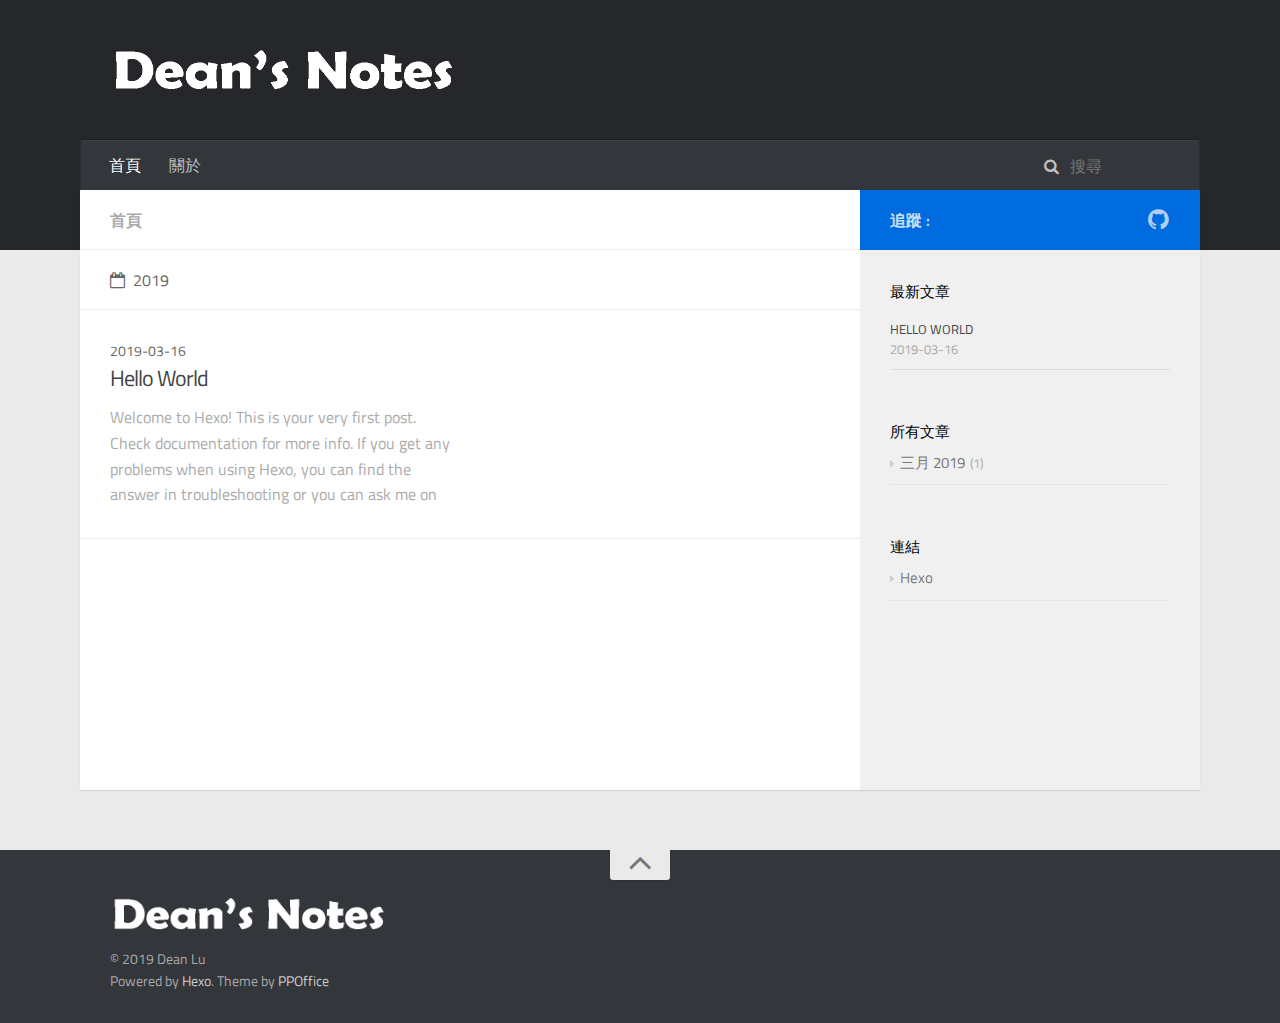
<file: index.html>
<!DOCTYPE html>
<html>
<head><meta name="generator" content="Hexo 3.8.0">
    <meta charset="utf-8">

    

    
    <title>阿榮的技術歷程</title>
    
    <meta name="viewport" content="width=device-width, initial-scale=1, maximum-scale=1">
    
    <meta name="description" content="Impossible is a word to be found only in the dictionary of fools. -- Napoleon">
<meta property="og:type" content="website">
<meta property="og:title" content="阿榮的技術歷程">
<meta property="og:url" content="http://yoursite.com/index.html">
<meta property="og:site_name" content="阿榮的技術歷程">
<meta property="og:description" content="Impossible is a word to be found only in the dictionary of fools. -- Napoleon">
<meta property="og:locale" content="zh-TW">
<meta name="twitter:card" content="summary">
<meta name="twitter:title" content="阿榮的技術歷程">
<meta name="twitter:description" content="Impossible is a word to be found only in the dictionary of fools. -- Napoleon">
    

    

    

    <link rel="stylesheet" href="/libs/font-awesome/css/font-awesome.min.css">
    <link rel="stylesheet" href="/libs/titillium-web/styles.css">
    <link rel="stylesheet" href="/libs/source-code-pro/styles.css">

    <link rel="stylesheet" href="/css/style.css">

    <script src="/libs/jquery/3.3.1/jquery.min.js"></script>
    
    
        <link rel="stylesheet" href="/libs/lightgallery/css/lightgallery.min.css">
    
    
        <link rel="stylesheet" href="/libs/justified-gallery/justifiedGallery.min.css">
    
    
        <script type="text/javascript">
(function(i,s,o,g,r,a,m) {i['GoogleAnalyticsObject']=r;i[r]=i[r]||function() {
(i[r].q=i[r].q||[]).push(arguments)},i[r].l=1*new Date();a=s.createElement(o),
m=s.getElementsByTagName(o)[0];a.async=1;a.src=g;m.parentNode.insertBefore(a,m)
})(window,document,'script','//www.google-analytics.com/analytics.js','ga');

ga('create', 'UA-135549023-1', 'auto');
ga('send', 'pageview');

</script>

    
    


</head>
</html>
<body>
    <div id="wrap">
        <header id="header">
    <div id="header-outer" class="outer">
        <div class="container">
            <div class="container-inner">
                <div id="header-title">
                    <h1 class="logo-wrap">
                        <a href="/" class="logo"></a>
                    </h1>
                    
                </div>
                <div id="header-inner" class="nav-container">
                    <a id="main-nav-toggle" class="nav-icon fa fa-bars"></a>
                    <div class="nav-container-inner">
                        <ul id="main-nav">
                            
                                <li class="main-nav-list-item">
                                    <a class="main-nav-list-link" href="/">首頁</a>
                                </li>
                            
                                        
                                    
                                <li class="main-nav-list-item">
                                    <a class="main-nav-list-link" href="/">關於</a>
                                </li>
                            
                        </ul>
                        <nav id="sub-nav">
                            <div id="search-form-wrap">

    <form class="search-form">
        <input type="text" class="ins-search-input search-form-input" placeholder="搜尋">
        <button type="submit" class="search-form-submit"></button>
    </form>
    <div class="ins-search">
    <div class="ins-search-mask"></div>
    <div class="ins-search-container">
        <div class="ins-input-wrapper">
            <input type="text" class="ins-search-input" placeholder="輸入關鍵字...">
            <span class="ins-close ins-selectable"><i class="fa fa-times-circle"></i></span>
        </div>
        <div class="ins-section-wrapper">
            <div class="ins-section-container"></div>
        </div>
    </div>
</div>
<script>
(function (window) {
    var INSIGHT_CONFIG = {
        TRANSLATION: {
            POSTS: '文章',
            PAGES: '頁面',
            CATEGORIES: '分類',
            TAGS: '標籤',
            UNTITLED: '(未命名)',
        },
        ROOT_URL: '/',
        CONTENT_URL: '/content.json',
    };
    window.INSIGHT_CONFIG = INSIGHT_CONFIG;
})(window);
</script>
<script src="/js/insight.js"></script>

</div>
                        </nav>
                    </div>
                </div>
            </div>
        </div>
    </div>
</header>
        <div class="container">
            <div class="main-body container-inner">
                <div class="main-body-inner">
                    <section id="main">
                        <div class="main-body-header">
    <h1 class="header">
    
    <em class="page-title-link" data-url="home">首頁</em>
    </h1>
</div>

                        <div class="main-body-content">
                            

    
    
        
        
        <section class="archives-wrap">
            <div class="archive-year-wrap">
                <a href="/archives/2019" class="archive-year"><i class="icon fa fa-calendar-o"></i>2019</a>
            </div>
            <div class="archives">
    
    
    
        <div class="article-row">
    
        <article class="article article-summary">
    <div class="article-summary-inner">
        
        <div class="article-meta">
            <div class="category">
            
            </div>
            <div class="date"><time datetime="2019-03-16T07:16:13.086Z" itemprop="datePublished">2019-03-16</time></div>
        </div>
        
    
        <h1 class="article-title" itemprop="name">
        <a href="/2019/03/16/hello-world/">Hello World</a>
        </h1>
    

        <p class="article-excerpt">
            Welcome to Hexo! This is your very first post. Check documentation for more info. If you get any problems when using Hexo, you can find the answer in troubleshooting or you can ask me on GitHub.
Quick
        </p>
    </div>
</article>
    
        </div>
    


    </div></section>



                        </div>
                    </section>
                    <aside id="sidebar">
    <a class="sidebar-toggle" title="Expand Sidebar"><i class="toggle icon"></i></a>
    <div class="sidebar-top">
        <p>追蹤 :</p>
        <ul class="social-links">
            
                
            
                
            
                
            
                
                <li>
                    <a class="social-tooltip" title="github" href="https://github.com/dean534" target="_blank" rel="noopener">
                        <i class="icon fa fa-github"></i>
                    </a>
                </li>
                
            
                
            
                
            
        </ul>
    </div>
    
    <div class="widgets-container">
        
            
                

            
                
    <div class="widget-wrap">
        <h3 class="widget-title">最新文章</h3>
        <div class="widget">
            <ul id="recent-post" class="no-thumbnail">
                
                    <li>
                        
                        <div class="item-inner">
                            <p class="item-category"></p>
                            <p class="item-title"><a href="/2019/03/16/hello-world/" class="title">Hello World</a></p>
                            <p class="item-date"><time datetime="2019-03-16T07:16:13.086Z" itemprop="datePublished">2019-03-16</time></p>
                        </div>
                    </li>
                
            </ul>
        </div>
    </div>

            
                

            
                
    <div class="widget-wrap widget-list">
        <h3 class="widget-title">所有文章</h3>
        <div class="widget">
            <ul class="archive-list"><li class="archive-list-item"><a class="archive-list-link" href="/archives/2019/03/">三月 2019</a><span class="archive-list-count">1</span></li></ul>
        </div>
    </div>


            
                

            
                

            
                
    <div class="widget-wrap widget-list">
        <h3 class="widget-title">連結</h3>
        <div class="widget">
            <ul>
                
                    <li>
                        <a href="http://hexo.io">Hexo</a>
                    </li>
                
            </ul>
        </div>
    </div>


            
        
    </div>
</aside>

                </div>
            </div>
        </div>
        <footer id="footer">
    <div class="container">
        <div class="container-inner">
            <a id="back-to-top" href="javascript:;"><i class="icon fa fa-angle-up"></i></a>
            <div class="credit">
                <h1 class="logo-wrap">
                    <a href="/" class="logo"></a>
                </h1>
                <p>&copy; 2019 Dean Lu</p>
                <p>Powered by <a href="//hexo.io/" target="_blank">Hexo</a>. Theme by <a href="//github.com/ppoffice" target="_blank">PPOffice</a></p>
            </div>
            <div class="footer-plugins">
              
    


            </div>
        </div>
    </div>
</footer>

        
    
    <script>
    var disqus_shortname = 'dean534';
    
    
    (function() {
    var dsq = document.createElement('script');
    dsq.type = 'text/javascript';
    dsq.async = true;
    dsq.src = '//' + disqus_shortname + '.disqus.com/count.js';
    (document.getElementsByTagName('head')[0] || document.getElementsByTagName('body')[0]).appendChild(dsq);
    })();
    </script>




    
        <script src="/libs/lightgallery/js/lightgallery.min.js"></script>
        <script src="/libs/lightgallery/js/lg-thumbnail.min.js"></script>
        <script src="/libs/lightgallery/js/lg-pager.min.js"></script>
        <script src="/libs/lightgallery/js/lg-autoplay.min.js"></script>
        <script src="/libs/lightgallery/js/lg-fullscreen.min.js"></script>
        <script src="/libs/lightgallery/js/lg-zoom.min.js"></script>
        <script src="/libs/lightgallery/js/lg-hash.min.js"></script>
        <script src="/libs/lightgallery/js/lg-share.min.js"></script>
        <script src="/libs/lightgallery/js/lg-video.min.js"></script>
    
    
        <script src="/libs/justified-gallery/jquery.justifiedGallery.min.js"></script>
    
    



<!-- Custom Scripts -->
<script src="/js/main.js"></script>

    </div>
</body>
</html>
</file>
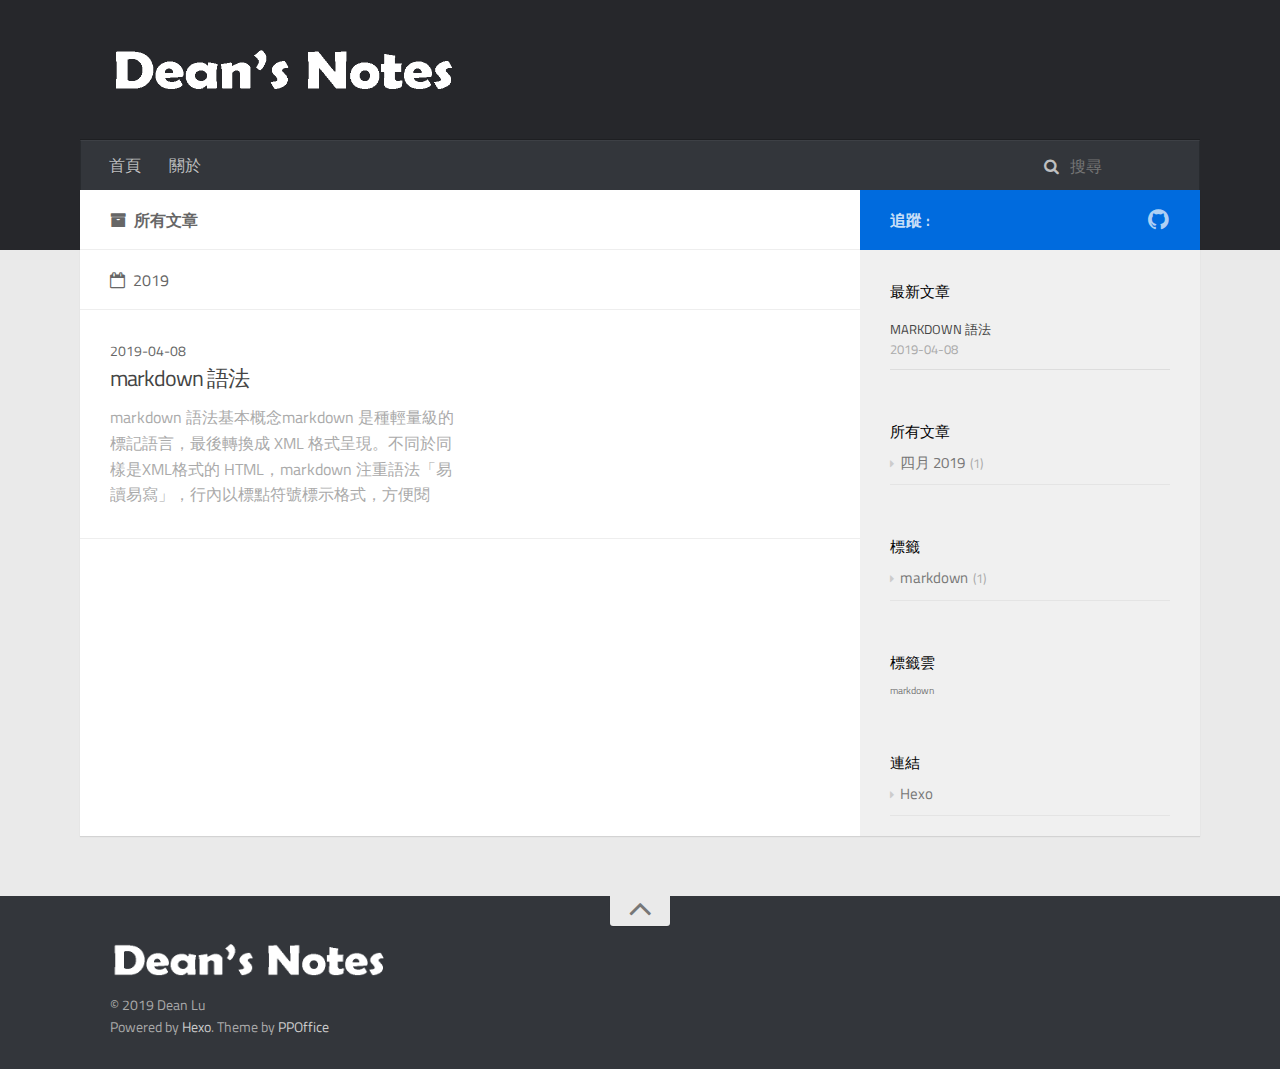
<file: archives/index.html>
<!DOCTYPE html>
<html>
<head><meta name="generator" content="Hexo 3.8.0">
    <meta charset="utf-8">

    

    
    <title>所有文章 | 阿榮的技術歷程</title>
    
    <meta name="viewport" content="width=device-width, initial-scale=1, maximum-scale=1">
    
    <meta name="description" content="Impossible is a word to be found only in the dictionary of fools. -- Napoleon">
<meta property="og:type" content="website">
<meta property="og:title" content="阿榮的技術歷程">
<meta property="og:url" content="http://yoursite.com/archives/index.html">
<meta property="og:site_name" content="阿榮的技術歷程">
<meta property="og:description" content="Impossible is a word to be found only in the dictionary of fools. -- Napoleon">
<meta property="og:locale" content="zh-TW">
<meta name="twitter:card" content="summary">
<meta name="twitter:title" content="阿榮的技術歷程">
<meta name="twitter:description" content="Impossible is a word to be found only in the dictionary of fools. -- Napoleon">
    

    

    

    <link rel="stylesheet" href="/libs/font-awesome/css/font-awesome.min.css">
    <link rel="stylesheet" href="/libs/titillium-web/styles.css">
    <link rel="stylesheet" href="/libs/source-code-pro/styles.css">

    <link rel="stylesheet" href="/css/style.css">

    <script src="/libs/jquery/3.3.1/jquery.min.js"></script>
    
    
        <link rel="stylesheet" href="/libs/lightgallery/css/lightgallery.min.css">
    
    
        <link rel="stylesheet" href="/libs/justified-gallery/justifiedGallery.min.css">
    
    
        <script type="text/javascript">
(function(i,s,o,g,r,a,m) {i['GoogleAnalyticsObject']=r;i[r]=i[r]||function() {
(i[r].q=i[r].q||[]).push(arguments)},i[r].l=1*new Date();a=s.createElement(o),
m=s.getElementsByTagName(o)[0];a.async=1;a.src=g;m.parentNode.insertBefore(a,m)
})(window,document,'script','//www.google-analytics.com/analytics.js','ga');

ga('create', 'UA-135549023-1', 'auto');
ga('send', 'pageview');

</script>

    
    


</head>
</html>
<body>
    <div id="wrap">
        <header id="header">
    <div id="header-outer" class="outer">
        <div class="container">
            <div class="container-inner">
                <div id="header-title">
                    <h1 class="logo-wrap">
                        <a href="/" class="logo"></a>
                    </h1>
                    
                </div>
                <div id="header-inner" class="nav-container">
                    <a id="main-nav-toggle" class="nav-icon fa fa-bars"></a>
                    <div class="nav-container-inner">
                        <ul id="main-nav">
                            
                                <li class="main-nav-list-item">
                                    <a class="main-nav-list-link" href="/">首頁</a>
                                </li>
                            
                                        
                                    
                                <li class="main-nav-list-item">
                                    <a class="main-nav-list-link" href="/">關於</a>
                                </li>
                            
                        </ul>
                        <nav id="sub-nav">
                            <div id="search-form-wrap">

    <form class="search-form">
        <input type="text" class="ins-search-input search-form-input" placeholder="搜尋">
        <button type="submit" class="search-form-submit"></button>
    </form>
    <div class="ins-search">
    <div class="ins-search-mask"></div>
    <div class="ins-search-container">
        <div class="ins-input-wrapper">
            <input type="text" class="ins-search-input" placeholder="輸入關鍵字...">
            <span class="ins-close ins-selectable"><i class="fa fa-times-circle"></i></span>
        </div>
        <div class="ins-section-wrapper">
            <div class="ins-section-container"></div>
        </div>
    </div>
</div>
<script>
(function (window) {
    var INSIGHT_CONFIG = {
        TRANSLATION: {
            POSTS: '文章',
            PAGES: '頁面',
            CATEGORIES: '分類',
            TAGS: '標籤',
            UNTITLED: '(未命名)',
        },
        ROOT_URL: '/',
        CONTENT_URL: '/content.json',
    };
    window.INSIGHT_CONFIG = INSIGHT_CONFIG;
})(window);
</script>
<script src="/js/insight.js"></script>

</div>
                        </nav>
                    </div>
                </div>
            </div>
        </div>
    </div>
</header>
        <div class="container">
            <div class="main-body container-inner">
                <div class="main-body-inner">
                    <section id="main">
                        <div class="main-body-header">
    <h1 class="header">
    
    <i class="icon fa fa-archive"></i>所有文章
    </h1>
</div>

                        <div class="main-body-content">
                            

    
    
        
        
        <section class="archives-wrap">
            <div class="archive-year-wrap">
                <a href="/archives/2019" class="archive-year"><i class="icon fa fa-calendar-o"></i>2019</a>
            </div>
            <div class="archives">
    
    
    
        <div class="article-row">
    
        <article class="article article-summary">
    <div class="article-summary-inner">
        
        <div class="article-meta">
            <div class="category">
            
            </div>
            <div class="date"><time datetime="2019-04-08T15:22:44.000Z" itemprop="datePublished">2019-04-08</time></div>
        </div>
        
    
        <h1 class="article-title" itemprop="name">
        <a href="/2019/04/08/markdown 語法/">markdown 語法</a>
        </h1>
    

        <p class="article-excerpt">
            markdown 語法基本概念markdown 是種輕量級的標記語言，最後轉換成 XML 格式呈現。不同於同樣是XML格式的 HTML，markdown 注重語法「易讀易寫」，行內以標點符號標示格式，方便閱讀，非常適合用於撰寫文章或部落格。由於最後會以轉換成 XML 檔，因此在行內除了 markdown 保留字元外，也可以使用 HTML 的語法撰寫。
特殊字元在HTML中，無法直接呈現 &lt; 
        </p>
    </div>
</article>
    
        </div>
    


    </div></section>



                        </div>
                    </section>
                    <aside id="sidebar">
    <a class="sidebar-toggle" title="Expand Sidebar"><i class="toggle icon"></i></a>
    <div class="sidebar-top">
        <p>追蹤 :</p>
        <ul class="social-links">
            
                
            
                
            
                
            
                
                <li>
                    <a class="social-tooltip" title="github" href="https://github.com/dean534" target="_blank" rel="noopener">
                        <i class="icon fa fa-github"></i>
                    </a>
                </li>
                
            
                
            
                
            
        </ul>
    </div>
    
    <div class="widgets-container">
        
            
                

            
                
    <div class="widget-wrap">
        <h3 class="widget-title">最新文章</h3>
        <div class="widget">
            <ul id="recent-post" class="no-thumbnail">
                
                    <li>
                        
                        <div class="item-inner">
                            <p class="item-category"></p>
                            <p class="item-title"><a href="/2019/04/08/markdown 語法/" class="title">markdown 語法</a></p>
                            <p class="item-date"><time datetime="2019-04-08T15:22:44.000Z" itemprop="datePublished">2019-04-08</time></p>
                        </div>
                    </li>
                
            </ul>
        </div>
    </div>

            
                

            
                
    <div class="widget-wrap widget-list">
        <h3 class="widget-title">所有文章</h3>
        <div class="widget">
            <ul class="archive-list"><li class="archive-list-item"><a class="archive-list-link" href="/archives/2019/04/">四月 2019</a><span class="archive-list-count">1</span></li></ul>
        </div>
    </div>


            
                
    <div class="widget-wrap widget-list">
        <h3 class="widget-title">標籤</h3>
        <div class="widget">
            <ul class="tag-list"><li class="tag-list-item"><a class="tag-list-link" href="/tags/markdown/">markdown</a><span class="tag-list-count">1</span></li></ul>
        </div>
    </div>


            
                
    <div class="widget-wrap widget-float">
        <h3 class="widget-title">標籤雲</h3>
        <div class="widget tagcloud">
            <a href="/tags/markdown/" style="font-size: 10px;">markdown</a>
        </div>
    </div>


            
                
    <div class="widget-wrap widget-list">
        <h3 class="widget-title">連結</h3>
        <div class="widget">
            <ul>
                
                    <li>
                        <a href="http://hexo.io">Hexo</a>
                    </li>
                
            </ul>
        </div>
    </div>


            
        
    </div>
</aside>

                </div>
            </div>
        </div>
        <footer id="footer">
    <div class="container">
        <div class="container-inner">
            <a id="back-to-top" href="javascript:;"><i class="icon fa fa-angle-up"></i></a>
            <div class="credit">
                <h1 class="logo-wrap">
                    <a href="/" class="logo"></a>
                </h1>
                <p>&copy; 2019 Dean Lu</p>
                <p>Powered by <a href="//hexo.io/" target="_blank">Hexo</a>. Theme by <a href="//github.com/ppoffice" target="_blank">PPOffice</a></p>
            </div>
            <div class="footer-plugins">
              
    


            </div>
        </div>
    </div>
</footer>

        
    
    <script>
    var disqus_shortname = 'dean534';
    
    
    (function() {
    var dsq = document.createElement('script');
    dsq.type = 'text/javascript';
    dsq.async = true;
    dsq.src = '//' + disqus_shortname + '.disqus.com/count.js';
    (document.getElementsByTagName('head')[0] || document.getElementsByTagName('body')[0]).appendChild(dsq);
    })();
    </script>




    
        <script src="/libs/lightgallery/js/lightgallery.min.js"></script>
        <script src="/libs/lightgallery/js/lg-thumbnail.min.js"></script>
        <script src="/libs/lightgallery/js/lg-pager.min.js"></script>
        <script src="/libs/lightgallery/js/lg-autoplay.min.js"></script>
        <script src="/libs/lightgallery/js/lg-fullscreen.min.js"></script>
        <script src="/libs/lightgallery/js/lg-zoom.min.js"></script>
        <script src="/libs/lightgallery/js/lg-hash.min.js"></script>
        <script src="/libs/lightgallery/js/lg-share.min.js"></script>
        <script src="/libs/lightgallery/js/lg-video.min.js"></script>
    
    
        <script src="/libs/justified-gallery/jquery.justifiedGallery.min.js"></script>
    
    



<!-- Custom Scripts -->
<script src="/js/main.js"></script>

    </div>
</body>
</html>
</file>
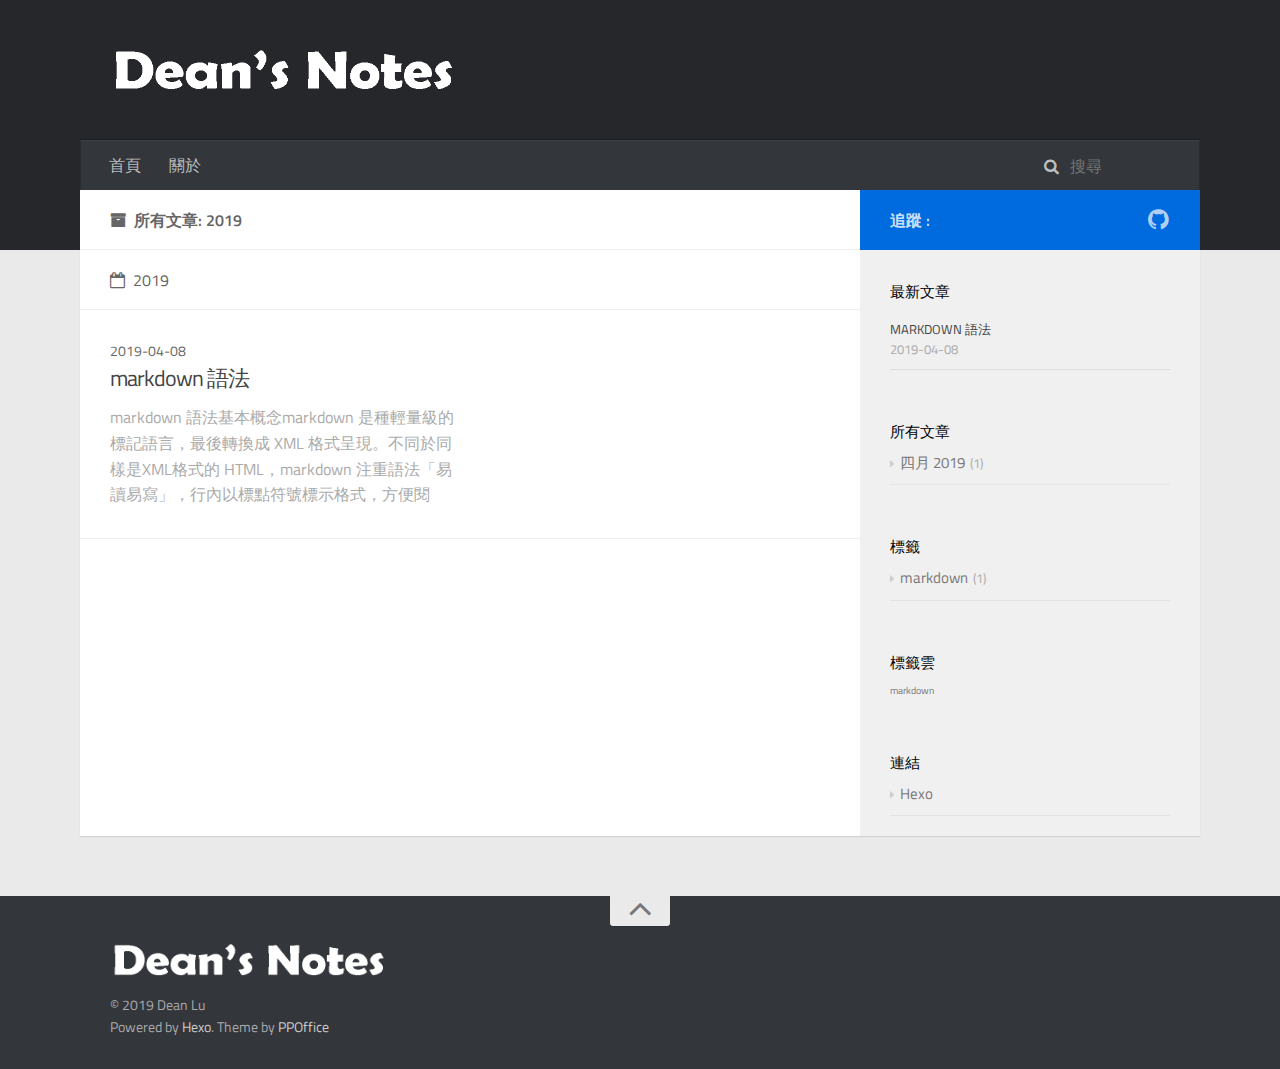
<file: archives/2019/index.html>
<!DOCTYPE html>
<html>
<head><meta name="generator" content="Hexo 3.8.0">
    <meta charset="utf-8">

    

    
    <title>所有文章: 2019 | 阿榮的技術歷程</title>
    
    <meta name="viewport" content="width=device-width, initial-scale=1, maximum-scale=1">
    
    <meta name="description" content="Impossible is a word to be found only in the dictionary of fools. -- Napoleon">
<meta property="og:type" content="website">
<meta property="og:title" content="阿榮的技術歷程">
<meta property="og:url" content="http://yoursite.com/archives/2019/index.html">
<meta property="og:site_name" content="阿榮的技術歷程">
<meta property="og:description" content="Impossible is a word to be found only in the dictionary of fools. -- Napoleon">
<meta property="og:locale" content="zh-TW">
<meta name="twitter:card" content="summary">
<meta name="twitter:title" content="阿榮的技術歷程">
<meta name="twitter:description" content="Impossible is a word to be found only in the dictionary of fools. -- Napoleon">
    

    

    

    <link rel="stylesheet" href="/libs/font-awesome/css/font-awesome.min.css">
    <link rel="stylesheet" href="/libs/titillium-web/styles.css">
    <link rel="stylesheet" href="/libs/source-code-pro/styles.css">

    <link rel="stylesheet" href="/css/style.css">

    <script src="/libs/jquery/3.3.1/jquery.min.js"></script>
    
    
        <link rel="stylesheet" href="/libs/lightgallery/css/lightgallery.min.css">
    
    
        <link rel="stylesheet" href="/libs/justified-gallery/justifiedGallery.min.css">
    
    
        <script type="text/javascript">
(function(i,s,o,g,r,a,m) {i['GoogleAnalyticsObject']=r;i[r]=i[r]||function() {
(i[r].q=i[r].q||[]).push(arguments)},i[r].l=1*new Date();a=s.createElement(o),
m=s.getElementsByTagName(o)[0];a.async=1;a.src=g;m.parentNode.insertBefore(a,m)
})(window,document,'script','//www.google-analytics.com/analytics.js','ga');

ga('create', 'UA-135549023-1', 'auto');
ga('send', 'pageview');

</script>

    
    


</head>
</html>
<body>
    <div id="wrap">
        <header id="header">
    <div id="header-outer" class="outer">
        <div class="container">
            <div class="container-inner">
                <div id="header-title">
                    <h1 class="logo-wrap">
                        <a href="/" class="logo"></a>
                    </h1>
                    
                </div>
                <div id="header-inner" class="nav-container">
                    <a id="main-nav-toggle" class="nav-icon fa fa-bars"></a>
                    <div class="nav-container-inner">
                        <ul id="main-nav">
                            
                                <li class="main-nav-list-item">
                                    <a class="main-nav-list-link" href="/">首頁</a>
                                </li>
                            
                                        
                                    
                                <li class="main-nav-list-item">
                                    <a class="main-nav-list-link" href="/">關於</a>
                                </li>
                            
                        </ul>
                        <nav id="sub-nav">
                            <div id="search-form-wrap">

    <form class="search-form">
        <input type="text" class="ins-search-input search-form-input" placeholder="搜尋">
        <button type="submit" class="search-form-submit"></button>
    </form>
    <div class="ins-search">
    <div class="ins-search-mask"></div>
    <div class="ins-search-container">
        <div class="ins-input-wrapper">
            <input type="text" class="ins-search-input" placeholder="輸入關鍵字...">
            <span class="ins-close ins-selectable"><i class="fa fa-times-circle"></i></span>
        </div>
        <div class="ins-section-wrapper">
            <div class="ins-section-container"></div>
        </div>
    </div>
</div>
<script>
(function (window) {
    var INSIGHT_CONFIG = {
        TRANSLATION: {
            POSTS: '文章',
            PAGES: '頁面',
            CATEGORIES: '分類',
            TAGS: '標籤',
            UNTITLED: '(未命名)',
        },
        ROOT_URL: '/',
        CONTENT_URL: '/content.json',
    };
    window.INSIGHT_CONFIG = INSIGHT_CONFIG;
})(window);
</script>
<script src="/js/insight.js"></script>

</div>
                        </nav>
                    </div>
                </div>
            </div>
        </div>
    </div>
</header>
        <div class="container">
            <div class="main-body container-inner">
                <div class="main-body-inner">
                    <section id="main">
                        <div class="main-body-header">
    <h1 class="header">
    
    <i class="icon fa fa-archive"></i>所有文章: 2019
    </h1>
</div>

                        <div class="main-body-content">
                            

    
    
        
        
        <section class="archives-wrap">
            <div class="archive-year-wrap">
                <a href="/archives/2019" class="archive-year"><i class="icon fa fa-calendar-o"></i>2019</a>
            </div>
            <div class="archives">
    
    
    
        <div class="article-row">
    
        <article class="article article-summary">
    <div class="article-summary-inner">
        
        <div class="article-meta">
            <div class="category">
            
            </div>
            <div class="date"><time datetime="2019-04-08T15:22:44.000Z" itemprop="datePublished">2019-04-08</time></div>
        </div>
        
    
        <h1 class="article-title" itemprop="name">
        <a href="/2019/04/08/markdown 語法/">markdown 語法</a>
        </h1>
    

        <p class="article-excerpt">
            markdown 語法基本概念markdown 是種輕量級的標記語言，最後轉換成 XML 格式呈現。不同於同樣是XML格式的 HTML，markdown 注重語法「易讀易寫」，行內以標點符號標示格式，方便閱讀，非常適合用於撰寫文章或部落格。由於最後會以轉換成 XML 檔，因此在行內除了 markdown 保留字元外，也可以使用 HTML 的語法撰寫。
特殊字元在HTML中，無法直接呈現 &lt; 
        </p>
    </div>
</article>
    
        </div>
    


    </div></section>



                        </div>
                    </section>
                    <aside id="sidebar">
    <a class="sidebar-toggle" title="Expand Sidebar"><i class="toggle icon"></i></a>
    <div class="sidebar-top">
        <p>追蹤 :</p>
        <ul class="social-links">
            
                
            
                
            
                
            
                
                <li>
                    <a class="social-tooltip" title="github" href="https://github.com/dean534" target="_blank" rel="noopener">
                        <i class="icon fa fa-github"></i>
                    </a>
                </li>
                
            
                
            
                
            
        </ul>
    </div>
    
    <div class="widgets-container">
        
            
                

            
                
    <div class="widget-wrap">
        <h3 class="widget-title">最新文章</h3>
        <div class="widget">
            <ul id="recent-post" class="no-thumbnail">
                
                    <li>
                        
                        <div class="item-inner">
                            <p class="item-category"></p>
                            <p class="item-title"><a href="/2019/04/08/markdown 語法/" class="title">markdown 語法</a></p>
                            <p class="item-date"><time datetime="2019-04-08T15:22:44.000Z" itemprop="datePublished">2019-04-08</time></p>
                        </div>
                    </li>
                
            </ul>
        </div>
    </div>

            
                

            
                
    <div class="widget-wrap widget-list">
        <h3 class="widget-title">所有文章</h3>
        <div class="widget">
            <ul class="archive-list"><li class="archive-list-item"><a class="archive-list-link" href="/archives/2019/04/">四月 2019</a><span class="archive-list-count">1</span></li></ul>
        </div>
    </div>


            
                
    <div class="widget-wrap widget-list">
        <h3 class="widget-title">標籤</h3>
        <div class="widget">
            <ul class="tag-list"><li class="tag-list-item"><a class="tag-list-link" href="/tags/markdown/">markdown</a><span class="tag-list-count">1</span></li></ul>
        </div>
    </div>


            
                
    <div class="widget-wrap widget-float">
        <h3 class="widget-title">標籤雲</h3>
        <div class="widget tagcloud">
            <a href="/tags/markdown/" style="font-size: 10px;">markdown</a>
        </div>
    </div>


            
                
    <div class="widget-wrap widget-list">
        <h3 class="widget-title">連結</h3>
        <div class="widget">
            <ul>
                
                    <li>
                        <a href="http://hexo.io">Hexo</a>
                    </li>
                
            </ul>
        </div>
    </div>


            
        
    </div>
</aside>

                </div>
            </div>
        </div>
        <footer id="footer">
    <div class="container">
        <div class="container-inner">
            <a id="back-to-top" href="javascript:;"><i class="icon fa fa-angle-up"></i></a>
            <div class="credit">
                <h1 class="logo-wrap">
                    <a href="/" class="logo"></a>
                </h1>
                <p>&copy; 2019 Dean Lu</p>
                <p>Powered by <a href="//hexo.io/" target="_blank">Hexo</a>. Theme by <a href="//github.com/ppoffice" target="_blank">PPOffice</a></p>
            </div>
            <div class="footer-plugins">
              
    


            </div>
        </div>
    </div>
</footer>

        
    
    <script>
    var disqus_shortname = 'dean534';
    
    
    (function() {
    var dsq = document.createElement('script');
    dsq.type = 'text/javascript';
    dsq.async = true;
    dsq.src = '//' + disqus_shortname + '.disqus.com/count.js';
    (document.getElementsByTagName('head')[0] || document.getElementsByTagName('body')[0]).appendChild(dsq);
    })();
    </script>




    
        <script src="/libs/lightgallery/js/lightgallery.min.js"></script>
        <script src="/libs/lightgallery/js/lg-thumbnail.min.js"></script>
        <script src="/libs/lightgallery/js/lg-pager.min.js"></script>
        <script src="/libs/lightgallery/js/lg-autoplay.min.js"></script>
        <script src="/libs/lightgallery/js/lg-fullscreen.min.js"></script>
        <script src="/libs/lightgallery/js/lg-zoom.min.js"></script>
        <script src="/libs/lightgallery/js/lg-hash.min.js"></script>
        <script src="/libs/lightgallery/js/lg-share.min.js"></script>
        <script src="/libs/lightgallery/js/lg-video.min.js"></script>
    
    
        <script src="/libs/justified-gallery/jquery.justifiedGallery.min.js"></script>
    
    



<!-- Custom Scripts -->
<script src="/js/main.js"></script>

    </div>
</body>
</html>
</file>
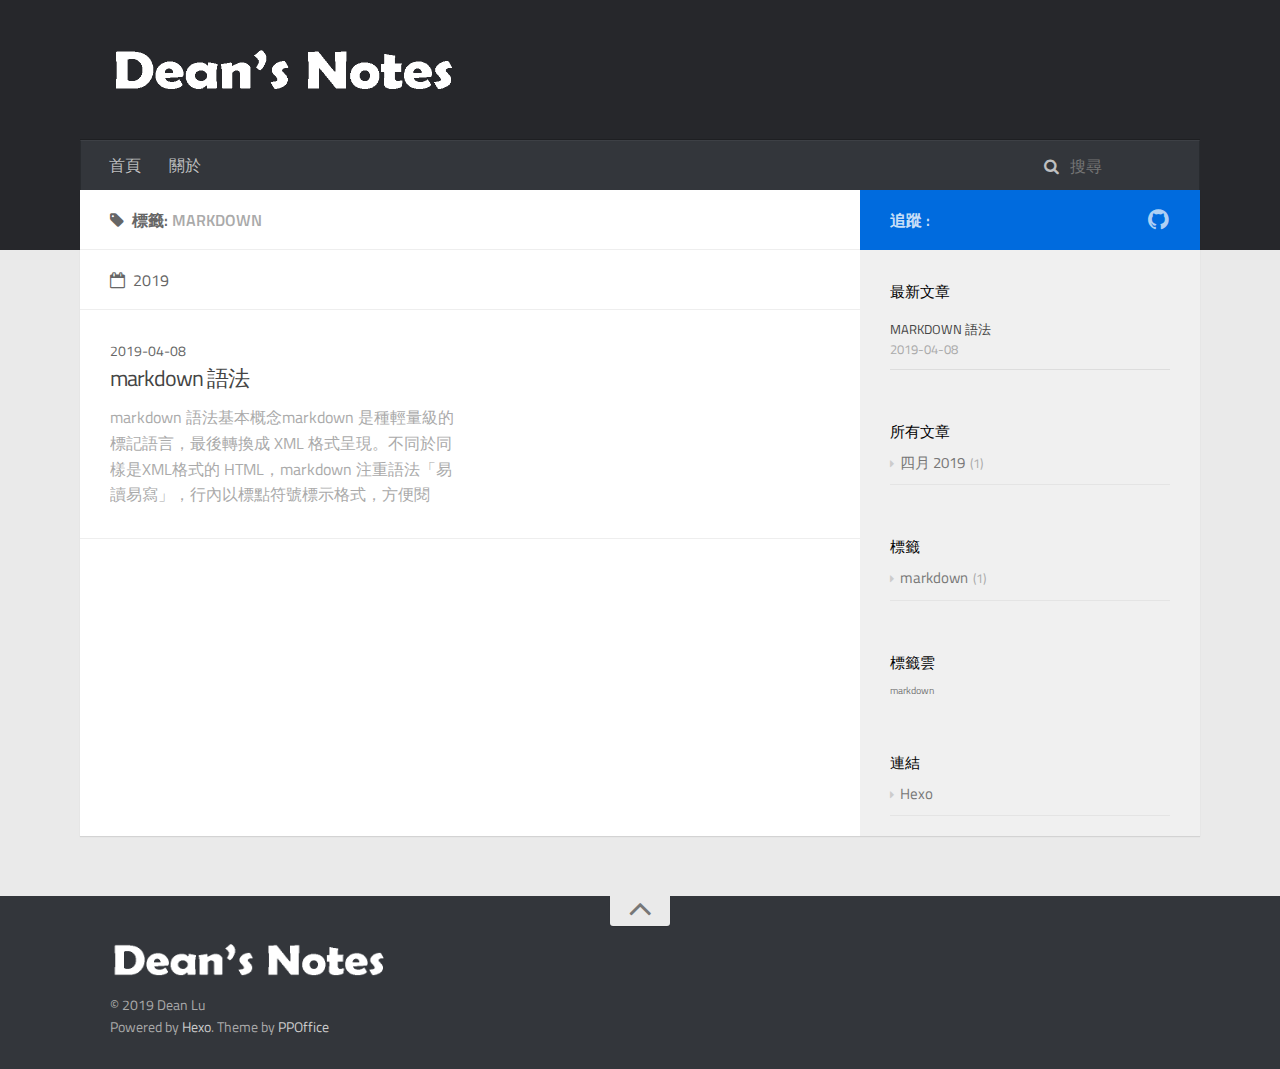
<file: tags/markdown/index.html>
<!DOCTYPE html>
<html>
<head><meta name="generator" content="Hexo 3.8.0">
    <meta charset="utf-8">

    

    
    <title>標籤: markdown | 阿榮的技術歷程</title>
    
    <meta name="viewport" content="width=device-width, initial-scale=1, maximum-scale=1">
    
    <meta name="description" content="Impossible is a word to be found only in the dictionary of fools. -- Napoleon">
<meta property="og:type" content="website">
<meta property="og:title" content="阿榮的技術歷程">
<meta property="og:url" content="http://yoursite.com/tags/markdown/index.html">
<meta property="og:site_name" content="阿榮的技術歷程">
<meta property="og:description" content="Impossible is a word to be found only in the dictionary of fools. -- Napoleon">
<meta property="og:locale" content="zh-TW">
<meta name="twitter:card" content="summary">
<meta name="twitter:title" content="阿榮的技術歷程">
<meta name="twitter:description" content="Impossible is a word to be found only in the dictionary of fools. -- Napoleon">
    

    

    

    <link rel="stylesheet" href="/libs/font-awesome/css/font-awesome.min.css">
    <link rel="stylesheet" href="/libs/titillium-web/styles.css">
    <link rel="stylesheet" href="/libs/source-code-pro/styles.css">

    <link rel="stylesheet" href="/css/style.css">

    <script src="/libs/jquery/3.3.1/jquery.min.js"></script>
    
    
        <link rel="stylesheet" href="/libs/lightgallery/css/lightgallery.min.css">
    
    
        <link rel="stylesheet" href="/libs/justified-gallery/justifiedGallery.min.css">
    
    
        <script type="text/javascript">
(function(i,s,o,g,r,a,m) {i['GoogleAnalyticsObject']=r;i[r]=i[r]||function() {
(i[r].q=i[r].q||[]).push(arguments)},i[r].l=1*new Date();a=s.createElement(o),
m=s.getElementsByTagName(o)[0];a.async=1;a.src=g;m.parentNode.insertBefore(a,m)
})(window,document,'script','//www.google-analytics.com/analytics.js','ga');

ga('create', 'UA-135549023-1', 'auto');
ga('send', 'pageview');

</script>

    
    


</head>
</html>
<body>
    <div id="wrap">
        <header id="header">
    <div id="header-outer" class="outer">
        <div class="container">
            <div class="container-inner">
                <div id="header-title">
                    <h1 class="logo-wrap">
                        <a href="/" class="logo"></a>
                    </h1>
                    
                </div>
                <div id="header-inner" class="nav-container">
                    <a id="main-nav-toggle" class="nav-icon fa fa-bars"></a>
                    <div class="nav-container-inner">
                        <ul id="main-nav">
                            
                                <li class="main-nav-list-item">
                                    <a class="main-nav-list-link" href="/">首頁</a>
                                </li>
                            
                                        
                                    
                                <li class="main-nav-list-item">
                                    <a class="main-nav-list-link" href="/">關於</a>
                                </li>
                            
                        </ul>
                        <nav id="sub-nav">
                            <div id="search-form-wrap">

    <form class="search-form">
        <input type="text" class="ins-search-input search-form-input" placeholder="搜尋">
        <button type="submit" class="search-form-submit"></button>
    </form>
    <div class="ins-search">
    <div class="ins-search-mask"></div>
    <div class="ins-search-container">
        <div class="ins-input-wrapper">
            <input type="text" class="ins-search-input" placeholder="輸入關鍵字...">
            <span class="ins-close ins-selectable"><i class="fa fa-times-circle"></i></span>
        </div>
        <div class="ins-section-wrapper">
            <div class="ins-section-container"></div>
        </div>
    </div>
</div>
<script>
(function (window) {
    var INSIGHT_CONFIG = {
        TRANSLATION: {
            POSTS: '文章',
            PAGES: '頁面',
            CATEGORIES: '分類',
            TAGS: '標籤',
            UNTITLED: '(未命名)',
        },
        ROOT_URL: '/',
        CONTENT_URL: '/content.json',
    };
    window.INSIGHT_CONFIG = INSIGHT_CONFIG;
})(window);
</script>
<script src="/js/insight.js"></script>

</div>
                        </nav>
                    </div>
                </div>
            </div>
        </div>
    </div>
</header>
        <div class="container">
            <div class="main-body container-inner">
                <div class="main-body-inner">
                    <section id="main">
                        <div class="main-body-header">
    <h1 class="header">
    
    <i class="icon fa fa-tag"></i>標籤: <em>markdown</em>
    </h1>
</div>

                        <div class="main-body-content">
                            

    
    
        
        
        <section class="archives-wrap">
            <div class="archive-year-wrap">
                <a href="/archives/2019" class="archive-year"><i class="icon fa fa-calendar-o"></i>2019</a>
            </div>
            <div class="archives">
    
    
    
        <div class="article-row">
    
        <article class="article article-summary">
    <div class="article-summary-inner">
        
        <div class="article-meta">
            <div class="category">
            
            </div>
            <div class="date"><time datetime="2019-04-08T15:22:44.000Z" itemprop="datePublished">2019-04-08</time></div>
        </div>
        
    
        <h1 class="article-title" itemprop="name">
        <a href="/2019/04/08/markdown 語法/">markdown 語法</a>
        </h1>
    

        <p class="article-excerpt">
            markdown 語法基本概念markdown 是種輕量級的標記語言，最後轉換成 XML 格式呈現。不同於同樣是XML格式的 HTML，markdown 注重語法「易讀易寫」，行內以標點符號標示格式，方便閱讀，非常適合用於撰寫文章或部落格。由於最後會以轉換成 XML 檔，因此在行內除了 markdown 保留字元外，也可以使用 HTML 的語法撰寫。
特殊字元在HTML中，無法直接呈現 &lt; 
        </p>
    </div>
</article>
    
        </div>
    


    </div></section>



                        </div>
                    </section>
                    <aside id="sidebar">
    <a class="sidebar-toggle" title="Expand Sidebar"><i class="toggle icon"></i></a>
    <div class="sidebar-top">
        <p>追蹤 :</p>
        <ul class="social-links">
            
                
            
                
            
                
            
                
                <li>
                    <a class="social-tooltip" title="github" href="https://github.com/dean534" target="_blank" rel="noopener">
                        <i class="icon fa fa-github"></i>
                    </a>
                </li>
                
            
                
            
                
            
        </ul>
    </div>
    
    <div class="widgets-container">
        
            
                

            
                
    <div class="widget-wrap">
        <h3 class="widget-title">最新文章</h3>
        <div class="widget">
            <ul id="recent-post" class="no-thumbnail">
                
                    <li>
                        
                        <div class="item-inner">
                            <p class="item-category"></p>
                            <p class="item-title"><a href="/2019/04/08/markdown 語法/" class="title">markdown 語法</a></p>
                            <p class="item-date"><time datetime="2019-04-08T15:22:44.000Z" itemprop="datePublished">2019-04-08</time></p>
                        </div>
                    </li>
                
            </ul>
        </div>
    </div>

            
                

            
                
    <div class="widget-wrap widget-list">
        <h3 class="widget-title">所有文章</h3>
        <div class="widget">
            <ul class="archive-list"><li class="archive-list-item"><a class="archive-list-link" href="/archives/2019/04/">四月 2019</a><span class="archive-list-count">1</span></li></ul>
        </div>
    </div>


            
                
    <div class="widget-wrap widget-list">
        <h3 class="widget-title">標籤</h3>
        <div class="widget">
            <ul class="tag-list"><li class="tag-list-item"><a class="tag-list-link" href="/tags/markdown/">markdown</a><span class="tag-list-count">1</span></li></ul>
        </div>
    </div>


            
                
    <div class="widget-wrap widget-float">
        <h3 class="widget-title">標籤雲</h3>
        <div class="widget tagcloud">
            <a href="/tags/markdown/" style="font-size: 10px;">markdown</a>
        </div>
    </div>


            
                
    <div class="widget-wrap widget-list">
        <h3 class="widget-title">連結</h3>
        <div class="widget">
            <ul>
                
                    <li>
                        <a href="http://hexo.io">Hexo</a>
                    </li>
                
            </ul>
        </div>
    </div>


            
        
    </div>
</aside>

                </div>
            </div>
        </div>
        <footer id="footer">
    <div class="container">
        <div class="container-inner">
            <a id="back-to-top" href="javascript:;"><i class="icon fa fa-angle-up"></i></a>
            <div class="credit">
                <h1 class="logo-wrap">
                    <a href="/" class="logo"></a>
                </h1>
                <p>&copy; 2019 Dean Lu</p>
                <p>Powered by <a href="//hexo.io/" target="_blank">Hexo</a>. Theme by <a href="//github.com/ppoffice" target="_blank">PPOffice</a></p>
            </div>
            <div class="footer-plugins">
              
    


            </div>
        </div>
    </div>
</footer>

        
    
    <script>
    var disqus_shortname = 'dean534';
    
    
    (function() {
    var dsq = document.createElement('script');
    dsq.type = 'text/javascript';
    dsq.async = true;
    dsq.src = '//' + disqus_shortname + '.disqus.com/count.js';
    (document.getElementsByTagName('head')[0] || document.getElementsByTagName('body')[0]).appendChild(dsq);
    })();
    </script>




    
        <script src="/libs/lightgallery/js/lightgallery.min.js"></script>
        <script src="/libs/lightgallery/js/lg-thumbnail.min.js"></script>
        <script src="/libs/lightgallery/js/lg-pager.min.js"></script>
        <script src="/libs/lightgallery/js/lg-autoplay.min.js"></script>
        <script src="/libs/lightgallery/js/lg-fullscreen.min.js"></script>
        <script src="/libs/lightgallery/js/lg-zoom.min.js"></script>
        <script src="/libs/lightgallery/js/lg-hash.min.js"></script>
        <script src="/libs/lightgallery/js/lg-share.min.js"></script>
        <script src="/libs/lightgallery/js/lg-video.min.js"></script>
    
    
        <script src="/libs/justified-gallery/jquery.justifiedGallery.min.js"></script>
    
    



<!-- Custom Scripts -->
<script src="/js/main.js"></script>

    </div>
</body>
</html>
</file>
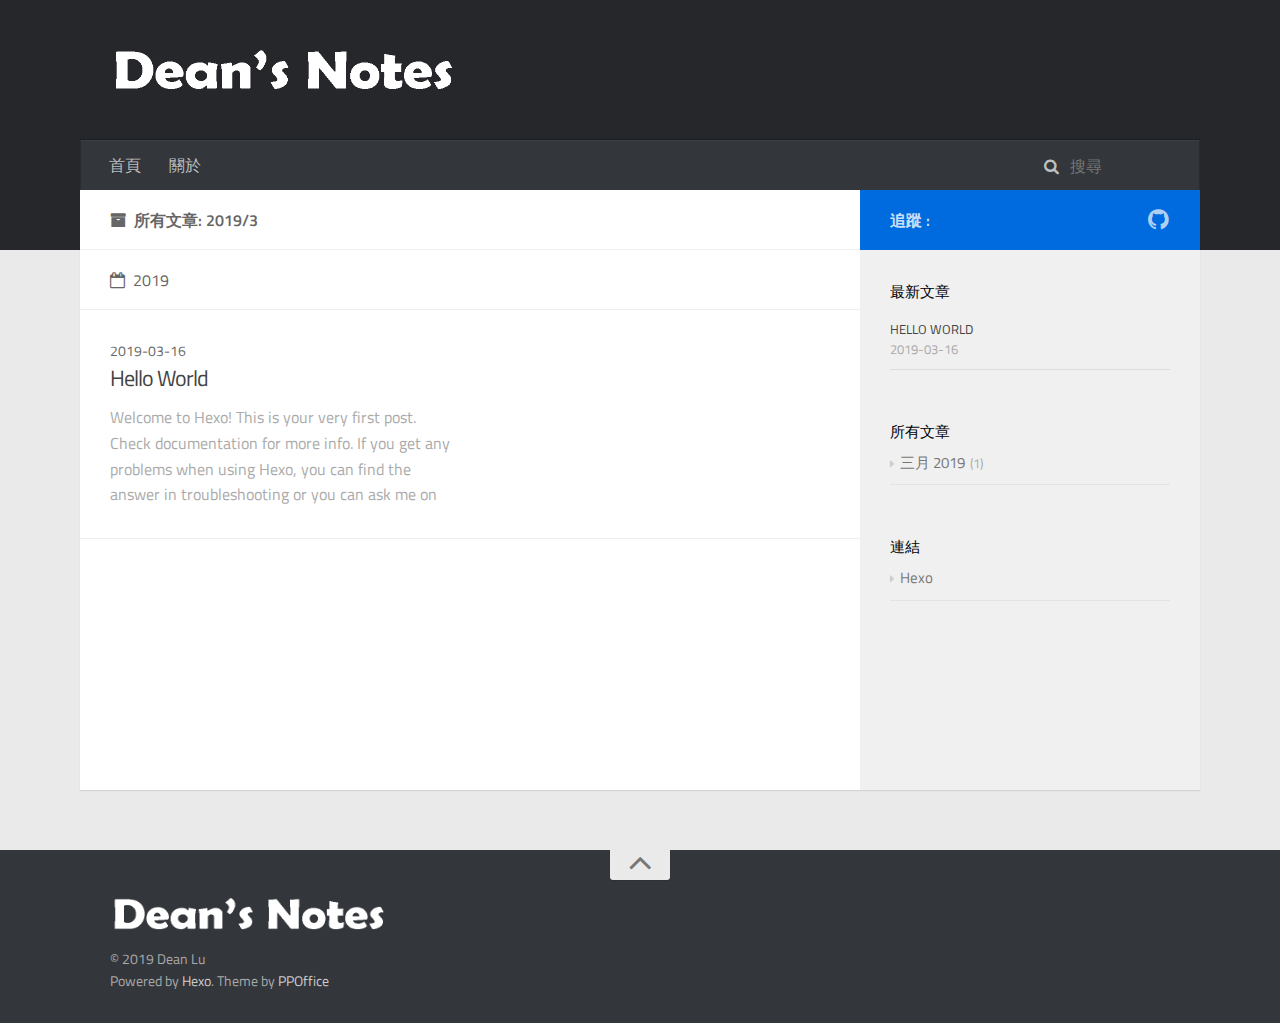
<file: archives/2019/03/index.html>
<!DOCTYPE html>
<html>
<head><meta name="generator" content="Hexo 3.8.0">
    <meta charset="utf-8">

    

    
    <title>所有文章: 2019/3 | 阿榮的技術歷程</title>
    
    <meta name="viewport" content="width=device-width, initial-scale=1, maximum-scale=1">
    
    <meta name="description" content="Impossible is a word to be found only in the dictionary of fools. -- Napoleon">
<meta property="og:type" content="website">
<meta property="og:title" content="阿榮的技術歷程">
<meta property="og:url" content="http://yoursite.com/archives/2019/03/index.html">
<meta property="og:site_name" content="阿榮的技術歷程">
<meta property="og:description" content="Impossible is a word to be found only in the dictionary of fools. -- Napoleon">
<meta property="og:locale" content="zh-TW">
<meta name="twitter:card" content="summary">
<meta name="twitter:title" content="阿榮的技術歷程">
<meta name="twitter:description" content="Impossible is a word to be found only in the dictionary of fools. -- Napoleon">
    

    

    

    <link rel="stylesheet" href="/libs/font-awesome/css/font-awesome.min.css">
    <link rel="stylesheet" href="/libs/titillium-web/styles.css">
    <link rel="stylesheet" href="/libs/source-code-pro/styles.css">

    <link rel="stylesheet" href="/css/style.css">

    <script src="/libs/jquery/3.3.1/jquery.min.js"></script>
    
    
        <link rel="stylesheet" href="/libs/lightgallery/css/lightgallery.min.css">
    
    
        <link rel="stylesheet" href="/libs/justified-gallery/justifiedGallery.min.css">
    
    
        <script type="text/javascript">
(function(i,s,o,g,r,a,m) {i['GoogleAnalyticsObject']=r;i[r]=i[r]||function() {
(i[r].q=i[r].q||[]).push(arguments)},i[r].l=1*new Date();a=s.createElement(o),
m=s.getElementsByTagName(o)[0];a.async=1;a.src=g;m.parentNode.insertBefore(a,m)
})(window,document,'script','//www.google-analytics.com/analytics.js','ga');

ga('create', 'UA-135549023-1', 'auto');
ga('send', 'pageview');

</script>

    
    


</head>
</html>
<body>
    <div id="wrap">
        <header id="header">
    <div id="header-outer" class="outer">
        <div class="container">
            <div class="container-inner">
                <div id="header-title">
                    <h1 class="logo-wrap">
                        <a href="/" class="logo"></a>
                    </h1>
                    
                </div>
                <div id="header-inner" class="nav-container">
                    <a id="main-nav-toggle" class="nav-icon fa fa-bars"></a>
                    <div class="nav-container-inner">
                        <ul id="main-nav">
                            
                                <li class="main-nav-list-item">
                                    <a class="main-nav-list-link" href="/">首頁</a>
                                </li>
                            
                                        
                                    
                                <li class="main-nav-list-item">
                                    <a class="main-nav-list-link" href="/">關於</a>
                                </li>
                            
                        </ul>
                        <nav id="sub-nav">
                            <div id="search-form-wrap">

    <form class="search-form">
        <input type="text" class="ins-search-input search-form-input" placeholder="搜尋">
        <button type="submit" class="search-form-submit"></button>
    </form>
    <div class="ins-search">
    <div class="ins-search-mask"></div>
    <div class="ins-search-container">
        <div class="ins-input-wrapper">
            <input type="text" class="ins-search-input" placeholder="輸入關鍵字...">
            <span class="ins-close ins-selectable"><i class="fa fa-times-circle"></i></span>
        </div>
        <div class="ins-section-wrapper">
            <div class="ins-section-container"></div>
        </div>
    </div>
</div>
<script>
(function (window) {
    var INSIGHT_CONFIG = {
        TRANSLATION: {
            POSTS: '文章',
            PAGES: '頁面',
            CATEGORIES: '分類',
            TAGS: '標籤',
            UNTITLED: '(未命名)',
        },
        ROOT_URL: '/',
        CONTENT_URL: '/content.json',
    };
    window.INSIGHT_CONFIG = INSIGHT_CONFIG;
})(window);
</script>
<script src="/js/insight.js"></script>

</div>
                        </nav>
                    </div>
                </div>
            </div>
        </div>
    </div>
</header>
        <div class="container">
            <div class="main-body container-inner">
                <div class="main-body-inner">
                    <section id="main">
                        <div class="main-body-header">
    <h1 class="header">
    
    <i class="icon fa fa-archive"></i>所有文章: 2019/3
    </h1>
</div>

                        <div class="main-body-content">
                            

    
    
        
        
        <section class="archives-wrap">
            <div class="archive-year-wrap">
                <a href="/archives/2019" class="archive-year"><i class="icon fa fa-calendar-o"></i>2019</a>
            </div>
            <div class="archives">
    
    
    
        <div class="article-row">
    
        <article class="article article-summary">
    <div class="article-summary-inner">
        
        <div class="article-meta">
            <div class="category">
            
            </div>
            <div class="date"><time datetime="2019-03-16T07:16:13.086Z" itemprop="datePublished">2019-03-16</time></div>
        </div>
        
    
        <h1 class="article-title" itemprop="name">
        <a href="/2019/03/16/hello-world/">Hello World</a>
        </h1>
    

        <p class="article-excerpt">
            Welcome to Hexo! This is your very first post. Check documentation for more info. If you get any problems when using Hexo, you can find the answer in troubleshooting or you can ask me on GitHub.
Quick
        </p>
    </div>
</article>
    
        </div>
    


    </div></section>



                        </div>
                    </section>
                    <aside id="sidebar">
    <a class="sidebar-toggle" title="Expand Sidebar"><i class="toggle icon"></i></a>
    <div class="sidebar-top">
        <p>追蹤 :</p>
        <ul class="social-links">
            
                
            
                
            
                
            
                
                <li>
                    <a class="social-tooltip" title="github" href="https://github.com/dean534" target="_blank" rel="noopener">
                        <i class="icon fa fa-github"></i>
                    </a>
                </li>
                
            
                
            
                
            
        </ul>
    </div>
    
    <div class="widgets-container">
        
            
                

            
                
    <div class="widget-wrap">
        <h3 class="widget-title">最新文章</h3>
        <div class="widget">
            <ul id="recent-post" class="no-thumbnail">
                
                    <li>
                        
                        <div class="item-inner">
                            <p class="item-category"></p>
                            <p class="item-title"><a href="/2019/03/16/hello-world/" class="title">Hello World</a></p>
                            <p class="item-date"><time datetime="2019-03-16T07:16:13.086Z" itemprop="datePublished">2019-03-16</time></p>
                        </div>
                    </li>
                
            </ul>
        </div>
    </div>

            
                

            
                
    <div class="widget-wrap widget-list">
        <h3 class="widget-title">所有文章</h3>
        <div class="widget">
            <ul class="archive-list"><li class="archive-list-item"><a class="archive-list-link" href="/archives/2019/03/">三月 2019</a><span class="archive-list-count">1</span></li></ul>
        </div>
    </div>


            
                

            
                

            
                
    <div class="widget-wrap widget-list">
        <h3 class="widget-title">連結</h3>
        <div class="widget">
            <ul>
                
                    <li>
                        <a href="http://hexo.io">Hexo</a>
                    </li>
                
            </ul>
        </div>
    </div>


            
        
    </div>
</aside>

                </div>
            </div>
        </div>
        <footer id="footer">
    <div class="container">
        <div class="container-inner">
            <a id="back-to-top" href="javascript:;"><i class="icon fa fa-angle-up"></i></a>
            <div class="credit">
                <h1 class="logo-wrap">
                    <a href="/" class="logo"></a>
                </h1>
                <p>&copy; 2019 Dean Lu</p>
                <p>Powered by <a href="//hexo.io/" target="_blank">Hexo</a>. Theme by <a href="//github.com/ppoffice" target="_blank">PPOffice</a></p>
            </div>
            <div class="footer-plugins">
              
    


            </div>
        </div>
    </div>
</footer>

        
    
    <script>
    var disqus_shortname = 'dean534';
    
    
    (function() {
    var dsq = document.createElement('script');
    dsq.type = 'text/javascript';
    dsq.async = true;
    dsq.src = '//' + disqus_shortname + '.disqus.com/count.js';
    (document.getElementsByTagName('head')[0] || document.getElementsByTagName('body')[0]).appendChild(dsq);
    })();
    </script>




    
        <script src="/libs/lightgallery/js/lightgallery.min.js"></script>
        <script src="/libs/lightgallery/js/lg-thumbnail.min.js"></script>
        <script src="/libs/lightgallery/js/lg-pager.min.js"></script>
        <script src="/libs/lightgallery/js/lg-autoplay.min.js"></script>
        <script src="/libs/lightgallery/js/lg-fullscreen.min.js"></script>
        <script src="/libs/lightgallery/js/lg-zoom.min.js"></script>
        <script src="/libs/lightgallery/js/lg-hash.min.js"></script>
        <script src="/libs/lightgallery/js/lg-share.min.js"></script>
        <script src="/libs/lightgallery/js/lg-video.min.js"></script>
    
    
        <script src="/libs/justified-gallery/jquery.justifiedGallery.min.js"></script>
    
    



<!-- Custom Scripts -->
<script src="/js/main.js"></script>

    </div>
</body>
</html>
</file>
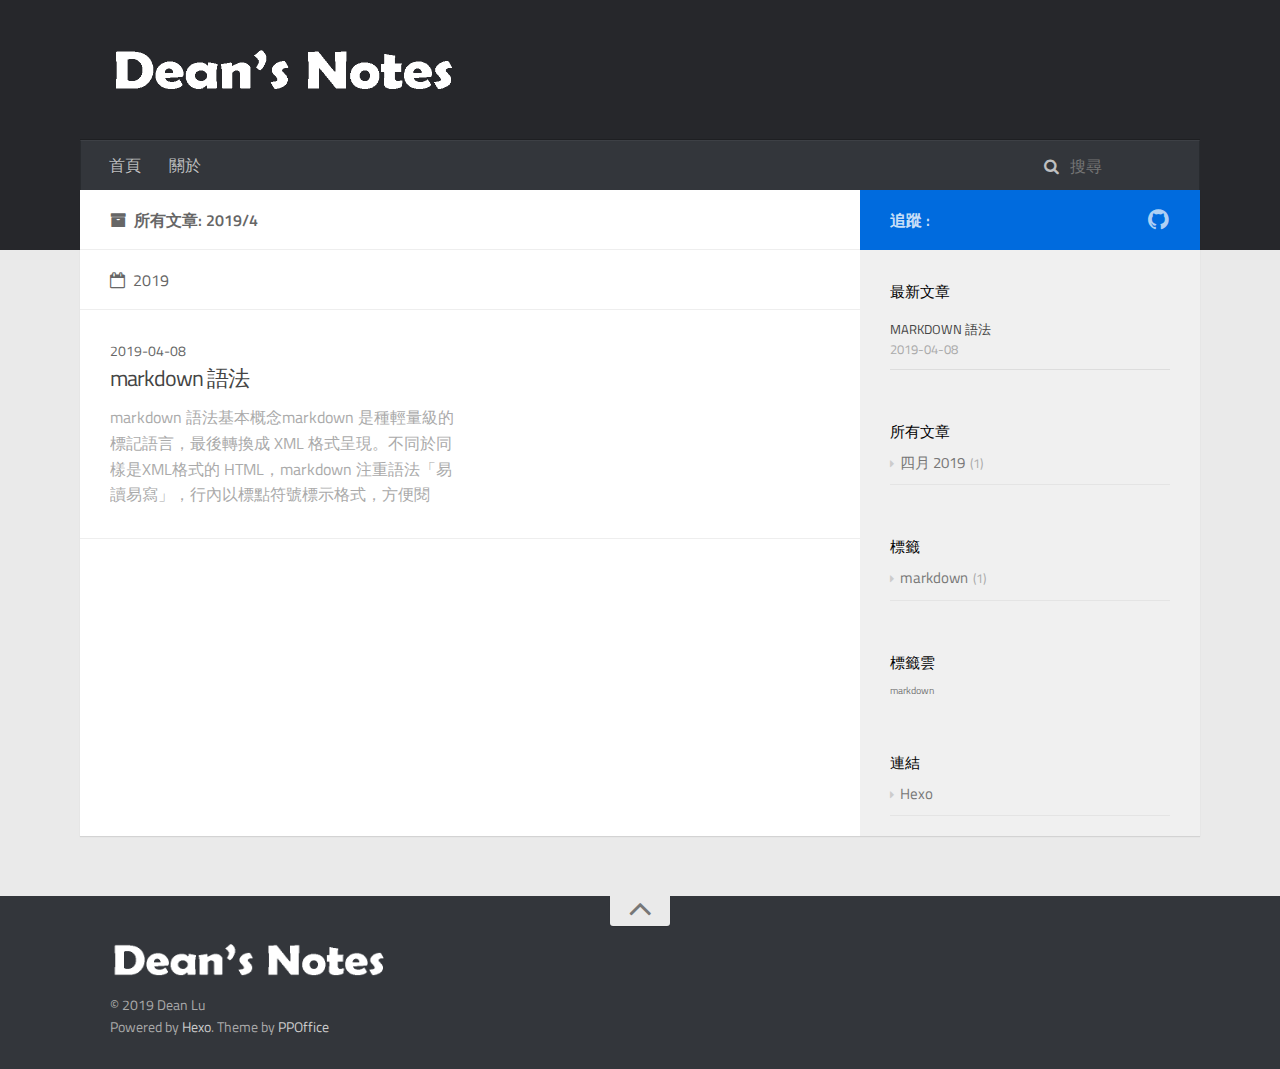
<file: archives/2019/04/index.html>
<!DOCTYPE html>
<html>
<head><meta name="generator" content="Hexo 3.8.0">
    <meta charset="utf-8">

    

    
    <title>所有文章: 2019/4 | 阿榮的技術歷程</title>
    
    <meta name="viewport" content="width=device-width, initial-scale=1, maximum-scale=1">
    
    <meta name="description" content="Impossible is a word to be found only in the dictionary of fools. -- Napoleon">
<meta property="og:type" content="website">
<meta property="og:title" content="阿榮的技術歷程">
<meta property="og:url" content="http://yoursite.com/archives/2019/04/index.html">
<meta property="og:site_name" content="阿榮的技術歷程">
<meta property="og:description" content="Impossible is a word to be found only in the dictionary of fools. -- Napoleon">
<meta property="og:locale" content="zh-TW">
<meta name="twitter:card" content="summary">
<meta name="twitter:title" content="阿榮的技術歷程">
<meta name="twitter:description" content="Impossible is a word to be found only in the dictionary of fools. -- Napoleon">
    

    

    

    <link rel="stylesheet" href="/libs/font-awesome/css/font-awesome.min.css">
    <link rel="stylesheet" href="/libs/titillium-web/styles.css">
    <link rel="stylesheet" href="/libs/source-code-pro/styles.css">

    <link rel="stylesheet" href="/css/style.css">

    <script src="/libs/jquery/3.3.1/jquery.min.js"></script>
    
    
        <link rel="stylesheet" href="/libs/lightgallery/css/lightgallery.min.css">
    
    
        <link rel="stylesheet" href="/libs/justified-gallery/justifiedGallery.min.css">
    
    
        <script type="text/javascript">
(function(i,s,o,g,r,a,m) {i['GoogleAnalyticsObject']=r;i[r]=i[r]||function() {
(i[r].q=i[r].q||[]).push(arguments)},i[r].l=1*new Date();a=s.createElement(o),
m=s.getElementsByTagName(o)[0];a.async=1;a.src=g;m.parentNode.insertBefore(a,m)
})(window,document,'script','//www.google-analytics.com/analytics.js','ga');

ga('create', 'UA-135549023-1', 'auto');
ga('send', 'pageview');

</script>

    
    


</head>
</html>
<body>
    <div id="wrap">
        <header id="header">
    <div id="header-outer" class="outer">
        <div class="container">
            <div class="container-inner">
                <div id="header-title">
                    <h1 class="logo-wrap">
                        <a href="/" class="logo"></a>
                    </h1>
                    
                </div>
                <div id="header-inner" class="nav-container">
                    <a id="main-nav-toggle" class="nav-icon fa fa-bars"></a>
                    <div class="nav-container-inner">
                        <ul id="main-nav">
                            
                                <li class="main-nav-list-item">
                                    <a class="main-nav-list-link" href="/">首頁</a>
                                </li>
                            
                                        
                                    
                                <li class="main-nav-list-item">
                                    <a class="main-nav-list-link" href="/">關於</a>
                                </li>
                            
                        </ul>
                        <nav id="sub-nav">
                            <div id="search-form-wrap">

    <form class="search-form">
        <input type="text" class="ins-search-input search-form-input" placeholder="搜尋">
        <button type="submit" class="search-form-submit"></button>
    </form>
    <div class="ins-search">
    <div class="ins-search-mask"></div>
    <div class="ins-search-container">
        <div class="ins-input-wrapper">
            <input type="text" class="ins-search-input" placeholder="輸入關鍵字...">
            <span class="ins-close ins-selectable"><i class="fa fa-times-circle"></i></span>
        </div>
        <div class="ins-section-wrapper">
            <div class="ins-section-container"></div>
        </div>
    </div>
</div>
<script>
(function (window) {
    var INSIGHT_CONFIG = {
        TRANSLATION: {
            POSTS: '文章',
            PAGES: '頁面',
            CATEGORIES: '分類',
            TAGS: '標籤',
            UNTITLED: '(未命名)',
        },
        ROOT_URL: '/',
        CONTENT_URL: '/content.json',
    };
    window.INSIGHT_CONFIG = INSIGHT_CONFIG;
})(window);
</script>
<script src="/js/insight.js"></script>

</div>
                        </nav>
                    </div>
                </div>
            </div>
        </div>
    </div>
</header>
        <div class="container">
            <div class="main-body container-inner">
                <div class="main-body-inner">
                    <section id="main">
                        <div class="main-body-header">
    <h1 class="header">
    
    <i class="icon fa fa-archive"></i>所有文章: 2019/4
    </h1>
</div>

                        <div class="main-body-content">
                            

    
    
        
        
        <section class="archives-wrap">
            <div class="archive-year-wrap">
                <a href="/archives/2019" class="archive-year"><i class="icon fa fa-calendar-o"></i>2019</a>
            </div>
            <div class="archives">
    
    
    
        <div class="article-row">
    
        <article class="article article-summary">
    <div class="article-summary-inner">
        
        <div class="article-meta">
            <div class="category">
            
            </div>
            <div class="date"><time datetime="2019-04-08T15:22:44.000Z" itemprop="datePublished">2019-04-08</time></div>
        </div>
        
    
        <h1 class="article-title" itemprop="name">
        <a href="/2019/04/08/markdown 語法/">markdown 語法</a>
        </h1>
    

        <p class="article-excerpt">
            markdown 語法基本概念markdown 是種輕量級的標記語言，最後轉換成 XML 格式呈現。不同於同樣是XML格式的 HTML，markdown 注重語法「易讀易寫」，行內以標點符號標示格式，方便閱讀，非常適合用於撰寫文章或部落格。由於最後會以轉換成 XML 檔，因此在行內除了 markdown 保留字元外，也可以使用 HTML 的語法撰寫。
特殊字元在HTML中，無法直接呈現 &lt; 
        </p>
    </div>
</article>
    
        </div>
    


    </div></section>



                        </div>
                    </section>
                    <aside id="sidebar">
    <a class="sidebar-toggle" title="Expand Sidebar"><i class="toggle icon"></i></a>
    <div class="sidebar-top">
        <p>追蹤 :</p>
        <ul class="social-links">
            
                
            
                
            
                
            
                
                <li>
                    <a class="social-tooltip" title="github" href="https://github.com/dean534" target="_blank" rel="noopener">
                        <i class="icon fa fa-github"></i>
                    </a>
                </li>
                
            
                
            
                
            
        </ul>
    </div>
    
    <div class="widgets-container">
        
            
                

            
                
    <div class="widget-wrap">
        <h3 class="widget-title">最新文章</h3>
        <div class="widget">
            <ul id="recent-post" class="no-thumbnail">
                
                    <li>
                        
                        <div class="item-inner">
                            <p class="item-category"></p>
                            <p class="item-title"><a href="/2019/04/08/markdown 語法/" class="title">markdown 語法</a></p>
                            <p class="item-date"><time datetime="2019-04-08T15:22:44.000Z" itemprop="datePublished">2019-04-08</time></p>
                        </div>
                    </li>
                
            </ul>
        </div>
    </div>

            
                

            
                
    <div class="widget-wrap widget-list">
        <h3 class="widget-title">所有文章</h3>
        <div class="widget">
            <ul class="archive-list"><li class="archive-list-item"><a class="archive-list-link" href="/archives/2019/04/">四月 2019</a><span class="archive-list-count">1</span></li></ul>
        </div>
    </div>


            
                
    <div class="widget-wrap widget-list">
        <h3 class="widget-title">標籤</h3>
        <div class="widget">
            <ul class="tag-list"><li class="tag-list-item"><a class="tag-list-link" href="/tags/markdown/">markdown</a><span class="tag-list-count">1</span></li></ul>
        </div>
    </div>


            
                
    <div class="widget-wrap widget-float">
        <h3 class="widget-title">標籤雲</h3>
        <div class="widget tagcloud">
            <a href="/tags/markdown/" style="font-size: 10px;">markdown</a>
        </div>
    </div>


            
                
    <div class="widget-wrap widget-list">
        <h3 class="widget-title">連結</h3>
        <div class="widget">
            <ul>
                
                    <li>
                        <a href="http://hexo.io">Hexo</a>
                    </li>
                
            </ul>
        </div>
    </div>


            
        
    </div>
</aside>

                </div>
            </div>
        </div>
        <footer id="footer">
    <div class="container">
        <div class="container-inner">
            <a id="back-to-top" href="javascript:;"><i class="icon fa fa-angle-up"></i></a>
            <div class="credit">
                <h1 class="logo-wrap">
                    <a href="/" class="logo"></a>
                </h1>
                <p>&copy; 2019 Dean Lu</p>
                <p>Powered by <a href="//hexo.io/" target="_blank">Hexo</a>. Theme by <a href="//github.com/ppoffice" target="_blank">PPOffice</a></p>
            </div>
            <div class="footer-plugins">
              
    


            </div>
        </div>
    </div>
</footer>

        
    
    <script>
    var disqus_shortname = 'dean534';
    
    
    (function() {
    var dsq = document.createElement('script');
    dsq.type = 'text/javascript';
    dsq.async = true;
    dsq.src = '//' + disqus_shortname + '.disqus.com/count.js';
    (document.getElementsByTagName('head')[0] || document.getElementsByTagName('body')[0]).appendChild(dsq);
    })();
    </script>




    
        <script src="/libs/lightgallery/js/lightgallery.min.js"></script>
        <script src="/libs/lightgallery/js/lg-thumbnail.min.js"></script>
        <script src="/libs/lightgallery/js/lg-pager.min.js"></script>
        <script src="/libs/lightgallery/js/lg-autoplay.min.js"></script>
        <script src="/libs/lightgallery/js/lg-fullscreen.min.js"></script>
        <script src="/libs/lightgallery/js/lg-zoom.min.js"></script>
        <script src="/libs/lightgallery/js/lg-hash.min.js"></script>
        <script src="/libs/lightgallery/js/lg-share.min.js"></script>
        <script src="/libs/lightgallery/js/lg-video.min.js"></script>
    
    
        <script src="/libs/justified-gallery/jquery.justifiedGallery.min.js"></script>
    
    



<!-- Custom Scripts -->
<script src="/js/main.js"></script>

    </div>
</body>
</html>
</file>
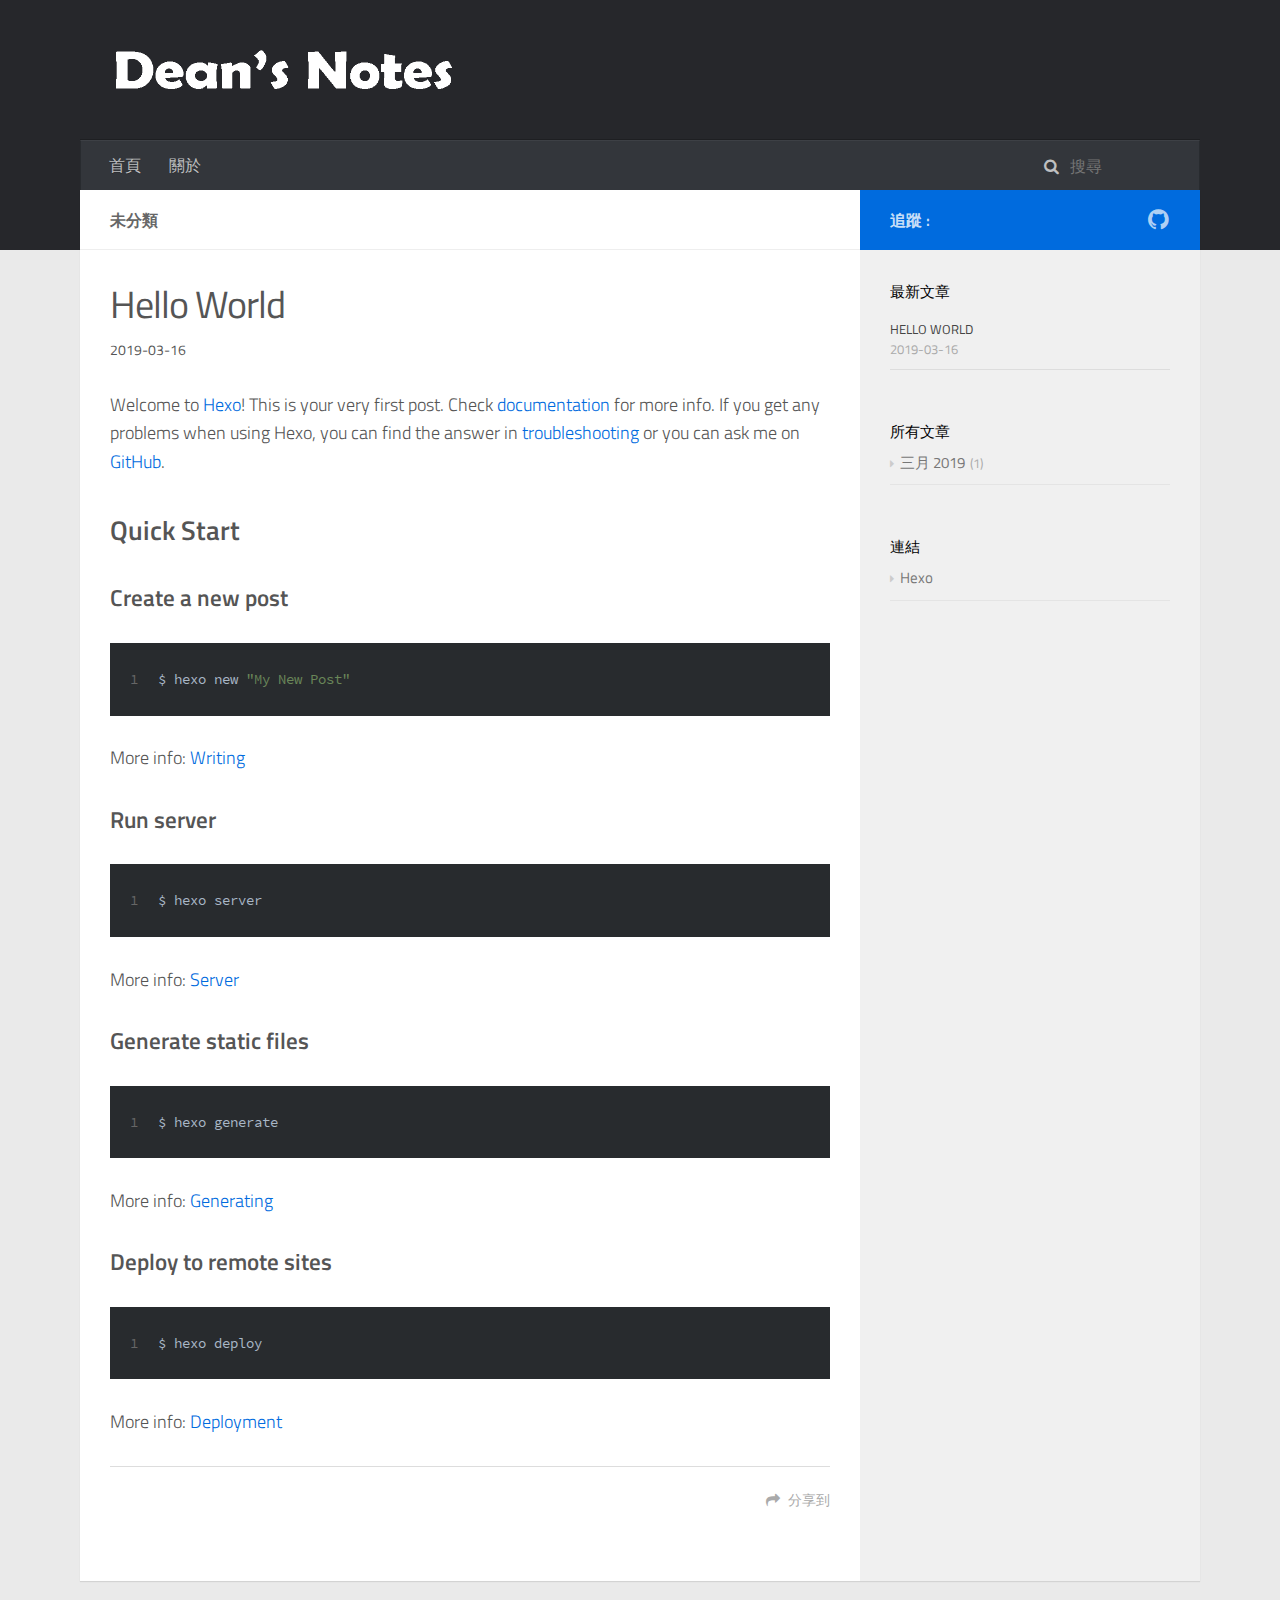
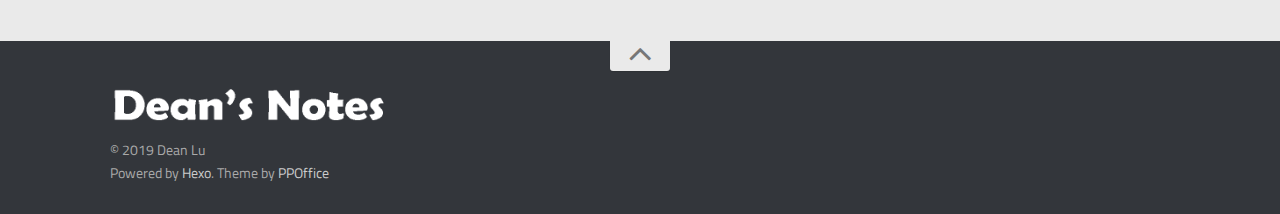
<file: 2019/03/16/hello-world/index.html>
<!DOCTYPE html>
<html>
<head><meta name="generator" content="Hexo 3.8.0">
    <meta charset="utf-8">

    

    
    <title>Hello World | 阿榮的技術歷程</title>
    
    <meta name="viewport" content="width=device-width, initial-scale=1, maximum-scale=1">
    
        <meta name="keywords" content>
    
    <meta name="description" content="Welcome to Hexo! This is your very first post. Check documentation for more info. If you get any problems when using Hexo, you can find the answer in troubleshooting or you can ask me on GitHub. Quick">
<meta property="og:type" content="article">
<meta property="og:title" content="Hello World">
<meta property="og:url" content="http://yoursite.com/2019/03/16/hello-world/index.html">
<meta property="og:site_name" content="阿榮的技術歷程">
<meta property="og:description" content="Welcome to Hexo! This is your very first post. Check documentation for more info. If you get any problems when using Hexo, you can find the answer in troubleshooting or you can ask me on GitHub. Quick">
<meta property="og:locale" content="zh-TW">
<meta property="og:updated_time" content="2019-03-16T07:16:13.088Z">
<meta name="twitter:card" content="summary">
<meta name="twitter:title" content="Hello World">
<meta name="twitter:description" content="Welcome to Hexo! This is your very first post. Check documentation for more info. If you get any problems when using Hexo, you can find the answer in troubleshooting or you can ask me on GitHub. Quick">
    

    

    

    <link rel="stylesheet" href="/libs/font-awesome/css/font-awesome.min.css">
    <link rel="stylesheet" href="/libs/titillium-web/styles.css">
    <link rel="stylesheet" href="/libs/source-code-pro/styles.css">

    <link rel="stylesheet" href="/css/style.css">

    <script src="/libs/jquery/3.3.1/jquery.min.js"></script>
    
    
        <link rel="stylesheet" href="/libs/lightgallery/css/lightgallery.min.css">
    
    
        <link rel="stylesheet" href="/libs/justified-gallery/justifiedGallery.min.css">
    
    
        <script type="text/javascript">
(function(i,s,o,g,r,a,m) {i['GoogleAnalyticsObject']=r;i[r]=i[r]||function() {
(i[r].q=i[r].q||[]).push(arguments)},i[r].l=1*new Date();a=s.createElement(o),
m=s.getElementsByTagName(o)[0];a.async=1;a.src=g;m.parentNode.insertBefore(a,m)
})(window,document,'script','//www.google-analytics.com/analytics.js','ga');

ga('create', 'UA-135549023-1', 'auto');
ga('send', 'pageview');

</script>

    
    


</head>
</html>
<body>
    <div id="wrap">
        <header id="header">
    <div id="header-outer" class="outer">
        <div class="container">
            <div class="container-inner">
                <div id="header-title">
                    <h1 class="logo-wrap">
                        <a href="/" class="logo"></a>
                    </h1>
                    
                </div>
                <div id="header-inner" class="nav-container">
                    <a id="main-nav-toggle" class="nav-icon fa fa-bars"></a>
                    <div class="nav-container-inner">
                        <ul id="main-nav">
                            
                                <li class="main-nav-list-item">
                                    <a class="main-nav-list-link" href="/">首頁</a>
                                </li>
                            
                                        
                                    
                                <li class="main-nav-list-item">
                                    <a class="main-nav-list-link" href="/">關於</a>
                                </li>
                            
                        </ul>
                        <nav id="sub-nav">
                            <div id="search-form-wrap">

    <form class="search-form">
        <input type="text" class="ins-search-input search-form-input" placeholder="搜尋">
        <button type="submit" class="search-form-submit"></button>
    </form>
    <div class="ins-search">
    <div class="ins-search-mask"></div>
    <div class="ins-search-container">
        <div class="ins-input-wrapper">
            <input type="text" class="ins-search-input" placeholder="輸入關鍵字...">
            <span class="ins-close ins-selectable"><i class="fa fa-times-circle"></i></span>
        </div>
        <div class="ins-section-wrapper">
            <div class="ins-section-container"></div>
        </div>
    </div>
</div>
<script>
(function (window) {
    var INSIGHT_CONFIG = {
        TRANSLATION: {
            POSTS: '文章',
            PAGES: '頁面',
            CATEGORIES: '分類',
            TAGS: '標籤',
            UNTITLED: '(未命名)',
        },
        ROOT_URL: '/',
        CONTENT_URL: '/content.json',
    };
    window.INSIGHT_CONFIG = INSIGHT_CONFIG;
})(window);
</script>
<script src="/js/insight.js"></script>

</div>
                        </nav>
                    </div>
                </div>
            </div>
        </div>
    </div>
</header>
        <div class="container">
            <div class="main-body container-inner">
                <div class="main-body-inner">
                    <section id="main">
                        <div class="main-body-header">
    <h1 class="header">
    
    未分類
    </h1>
</div>

                        <div class="main-body-content">
                            <article id="post-hello-world" class="article article-single article-type-post" itemscope itemprop="blogPost">
    <div class="article-inner">
        
            <header class="article-header">
                
    
        <h1 class="article-title" itemprop="name">
        Hello World
        </h1>
    

            </header>
        
        
            <div class="article-meta">
                
    <div class="article-date">
        <a href="/2019/03/16/hello-world/" class="article-date">
            <time datetime="2019-03-16T07:16:13.086Z" itemprop="datePublished">2019-03-16</time>
        </a>
    </div>

		

                
            </div>
        
        
        <div class="article-entry" itemprop="articleBody">
            <p>Welcome to <a href="https://hexo.io/" target="_blank" rel="noopener">Hexo</a>! This is your very first post. Check <a href="https://hexo.io/docs/" target="_blank" rel="noopener">documentation</a> for more info. If you get any problems when using Hexo, you can find the answer in <a href="https://hexo.io/docs/troubleshooting.html" target="_blank" rel="noopener">troubleshooting</a> or you can ask me on <a href="https://github.com/hexojs/hexo/issues" target="_blank" rel="noopener">GitHub</a>.</p>
<h2 id="Quick-Start"><a href="#Quick-Start" class="headerlink" title="Quick Start"></a>Quick Start</h2><h3 id="Create-a-new-post"><a href="#Create-a-new-post" class="headerlink" title="Create a new post"></a>Create a new post</h3><figure class="highlight bash"><table><tr><td class="gutter"><pre><span class="line">1</span><br></pre></td><td class="code"><pre><span class="line">$ hexo new <span class="string">"My New Post"</span></span><br></pre></td></tr></table></figure>
<p>More info: <a href="https://hexo.io/docs/writing.html" target="_blank" rel="noopener">Writing</a></p>
<h3 id="Run-server"><a href="#Run-server" class="headerlink" title="Run server"></a>Run server</h3><figure class="highlight bash"><table><tr><td class="gutter"><pre><span class="line">1</span><br></pre></td><td class="code"><pre><span class="line">$ hexo server</span><br></pre></td></tr></table></figure>
<p>More info: <a href="https://hexo.io/docs/server.html" target="_blank" rel="noopener">Server</a></p>
<h3 id="Generate-static-files"><a href="#Generate-static-files" class="headerlink" title="Generate static files"></a>Generate static files</h3><figure class="highlight bash"><table><tr><td class="gutter"><pre><span class="line">1</span><br></pre></td><td class="code"><pre><span class="line">$ hexo generate</span><br></pre></td></tr></table></figure>
<p>More info: <a href="https://hexo.io/docs/generating.html" target="_blank" rel="noopener">Generating</a></p>
<h3 id="Deploy-to-remote-sites"><a href="#Deploy-to-remote-sites" class="headerlink" title="Deploy to remote sites"></a>Deploy to remote sites</h3><figure class="highlight bash"><table><tr><td class="gutter"><pre><span class="line">1</span><br></pre></td><td class="code"><pre><span class="line">$ hexo deploy</span><br></pre></td></tr></table></figure>
<p>More info: <a href="https://hexo.io/docs/deployment.html" target="_blank" rel="noopener">Deployment</a></p>

        </div>
        <footer class="article-footer">
            



    <a data-url="http://yoursite.com/2019/03/16/hello-world/" data-id="cjtbhg3ex00009cvf5w7cfsu1" class="article-share-link"><i class="fa fa-share"></i>分享到</a>
<script>
    (function ($) {
        $('body').on('click', function() {
            $('.article-share-box.on').removeClass('on');
        }).on('click', '.article-share-link', function(e) {
            e.stopPropagation();

            var $this = $(this),
                url = $this.attr('data-url'),
                encodedUrl = encodeURIComponent(url),
                id = 'article-share-box-' + $this.attr('data-id'),
                offset = $this.offset(),
                box;

            if ($('#' + id).length) {
                box = $('#' + id);

                if (box.hasClass('on')){
                    box.removeClass('on');
                    return;
                }
            } else {
                var html = [
                    '<div id="' + id + '" class="article-share-box">',
                        '<input class="article-share-input" value="' + url + '">',
                        '<div class="article-share-links">',
                            '<a href="https://twitter.com/intent/tweet?url=' + encodedUrl + '" class="article-share-twitter" target="_blank" title="Twitter"></a>',
                            '<a href="https://www.facebook.com/sharer.php?u=' + encodedUrl + '" class="article-share-facebook" target="_blank" title="Facebook"></a>',
                            '<a href="http://pinterest.com/pin/create/button/?url=' + encodedUrl + '" class="article-share-pinterest" target="_blank" title="Pinterest"></a>',
                            '<a href="https://plus.google.com/share?url=' + encodedUrl + '" class="article-share-google" target="_blank" title="Google+"></a>',
                        '</div>',
                    '</div>'
                ].join('');

              box = $(html);

              $('body').append(box);
            }

            $('.article-share-box.on').hide();

            box.css({
                top: offset.top + 25,
                left: offset.left
            }).addClass('on');

        }).on('click', '.article-share-box', function (e) {
            e.stopPropagation();
        }).on('click', '.article-share-box-input', function () {
            $(this).select();
        }).on('click', '.article-share-box-link', function (e) {
            e.preventDefault();
            e.stopPropagation();

            window.open(this.href, 'article-share-box-window-' + Date.now(), 'width=500,height=450');
        });
    })(jQuery);
</script>

        </footer>
    </div>
    <script type="application/ld+json">
    {
        "@context": "https://schema.org",
        "@type": "BlogPosting",
        "author": {
            "@type": "Person",
            "name": "Dean Lu"
        },
        "headline": "Hello World",
        "image": "http://yoursite.com",
        "keywords": "",
        "genre": "",
        "datePublished": "2019-03-16",
        "dateCreated": "2019-03-16",
        "dateModified": "2019-03-16",
        "url": "http://yoursite.com/2019/03/16/hello-world/",
        "description": "Welcome to Hexo! This is your very first post. Check documentation for more info. If you get any problems when using Hexo, you can find the answer in troubleshooting or you can ask me on GitHub.
Quick"
        "wordCount": 144
    }
</script>

</article>

    <section id="comments">
    
        
    <div id="disqus_thread">
        <noscript>Please enable JavaScript to view the <a href="//disqus.com/?ref_noscript">comments powered by Disqus.</a></noscript>
    </div>

    
    </section>



                        </div>
                    </section>
                    <aside id="sidebar">
    <a class="sidebar-toggle" title="Expand Sidebar"><i class="toggle icon"></i></a>
    <div class="sidebar-top">
        <p>追蹤 :</p>
        <ul class="social-links">
            
                
            
                
            
                
            
                
                <li>
                    <a class="social-tooltip" title="github" href="https://github.com/dean534" target="_blank" rel="noopener">
                        <i class="icon fa fa-github"></i>
                    </a>
                </li>
                
            
                
            
                
            
        </ul>
    </div>
    
        
    
    <div class="widgets-container">
        
            
                

            
                
    <div class="widget-wrap">
        <h3 class="widget-title">最新文章</h3>
        <div class="widget">
            <ul id="recent-post" class="no-thumbnail">
                
                    <li>
                        
                        <div class="item-inner">
                            <p class="item-category"></p>
                            <p class="item-title"><a href="/2019/03/16/hello-world/" class="title">Hello World</a></p>
                            <p class="item-date"><time datetime="2019-03-16T07:16:13.086Z" itemprop="datePublished">2019-03-16</time></p>
                        </div>
                    </li>
                
            </ul>
        </div>
    </div>

            
                

            
                
    <div class="widget-wrap widget-list">
        <h3 class="widget-title">所有文章</h3>
        <div class="widget">
            <ul class="archive-list"><li class="archive-list-item"><a class="archive-list-link" href="/archives/2019/03/">三月 2019</a><span class="archive-list-count">1</span></li></ul>
        </div>
    </div>


            
                

            
                

            
                
    <div class="widget-wrap widget-list">
        <h3 class="widget-title">連結</h3>
        <div class="widget">
            <ul>
                
                    <li>
                        <a href="http://hexo.io">Hexo</a>
                    </li>
                
            </ul>
        </div>
    </div>


            
        
    </div>
</aside>

                </div>
            </div>
        </div>
        <footer id="footer">
    <div class="container">
        <div class="container-inner">
            <a id="back-to-top" href="javascript:;"><i class="icon fa fa-angle-up"></i></a>
            <div class="credit">
                <h1 class="logo-wrap">
                    <a href="/" class="logo"></a>
                </h1>
                <p>&copy; 2019 Dean Lu</p>
                <p>Powered by <a href="//hexo.io/" target="_blank">Hexo</a>. Theme by <a href="//github.com/ppoffice" target="_blank">PPOffice</a></p>
            </div>
            <div class="footer-plugins">
              
    


            </div>
        </div>
    </div>
</footer>

        
    
    <script>
    var disqus_shortname = 'dean534';
    
    
    var disqus_url = 'http://yoursite.com/2019/03/16/hello-world/';
    
    (function() {
    var dsq = document.createElement('script');
    dsq.type = 'text/javascript';
    dsq.async = true;
    dsq.src = '//' + disqus_shortname + '.disqus.com/embed.js';
    (document.getElementsByTagName('head')[0] || document.getElementsByTagName('body')[0]).appendChild(dsq);
    })();
    </script>




    
        <script src="/libs/lightgallery/js/lightgallery.min.js"></script>
        <script src="/libs/lightgallery/js/lg-thumbnail.min.js"></script>
        <script src="/libs/lightgallery/js/lg-pager.min.js"></script>
        <script src="/libs/lightgallery/js/lg-autoplay.min.js"></script>
        <script src="/libs/lightgallery/js/lg-fullscreen.min.js"></script>
        <script src="/libs/lightgallery/js/lg-zoom.min.js"></script>
        <script src="/libs/lightgallery/js/lg-hash.min.js"></script>
        <script src="/libs/lightgallery/js/lg-share.min.js"></script>
        <script src="/libs/lightgallery/js/lg-video.min.js"></script>
    
    
        <script src="/libs/justified-gallery/jquery.justifiedGallery.min.js"></script>
    
    



<!-- Custom Scripts -->
<script src="/js/main.js"></script>

    </div>
</body>
</html>
</file>
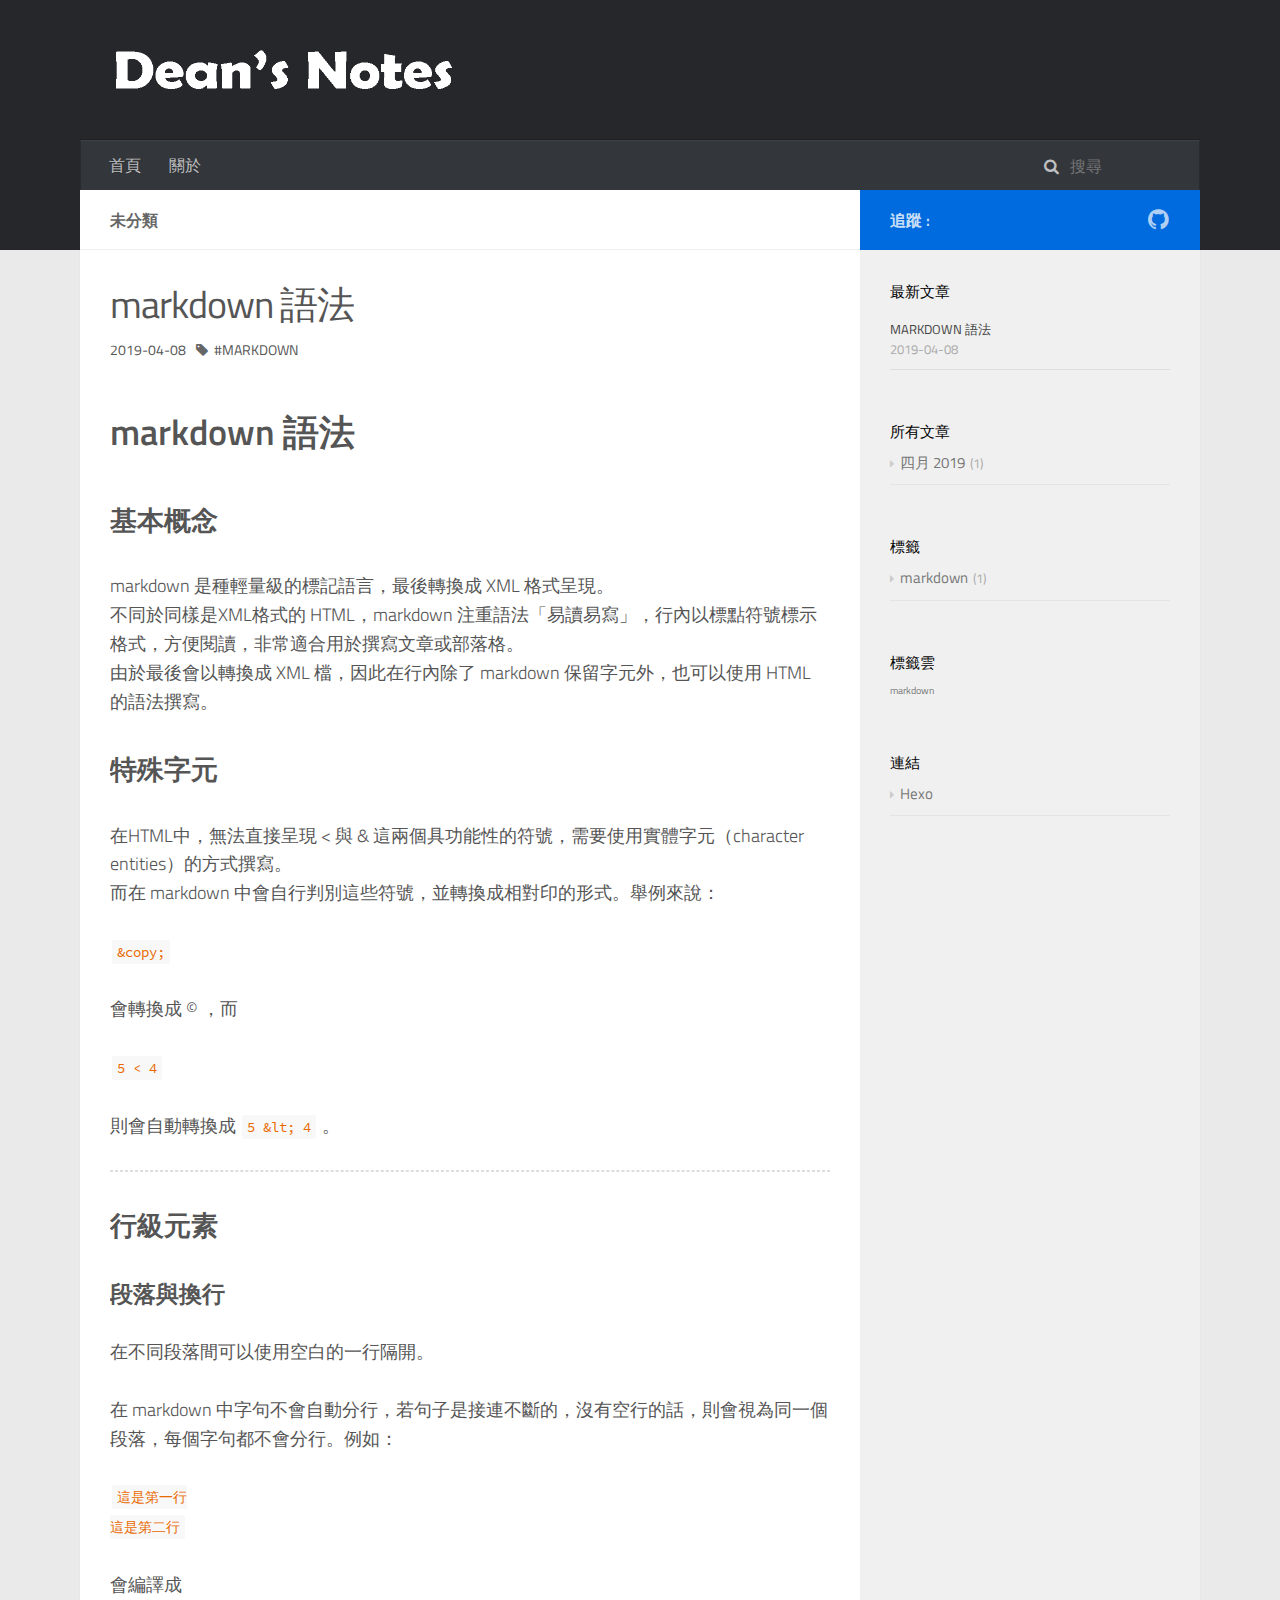
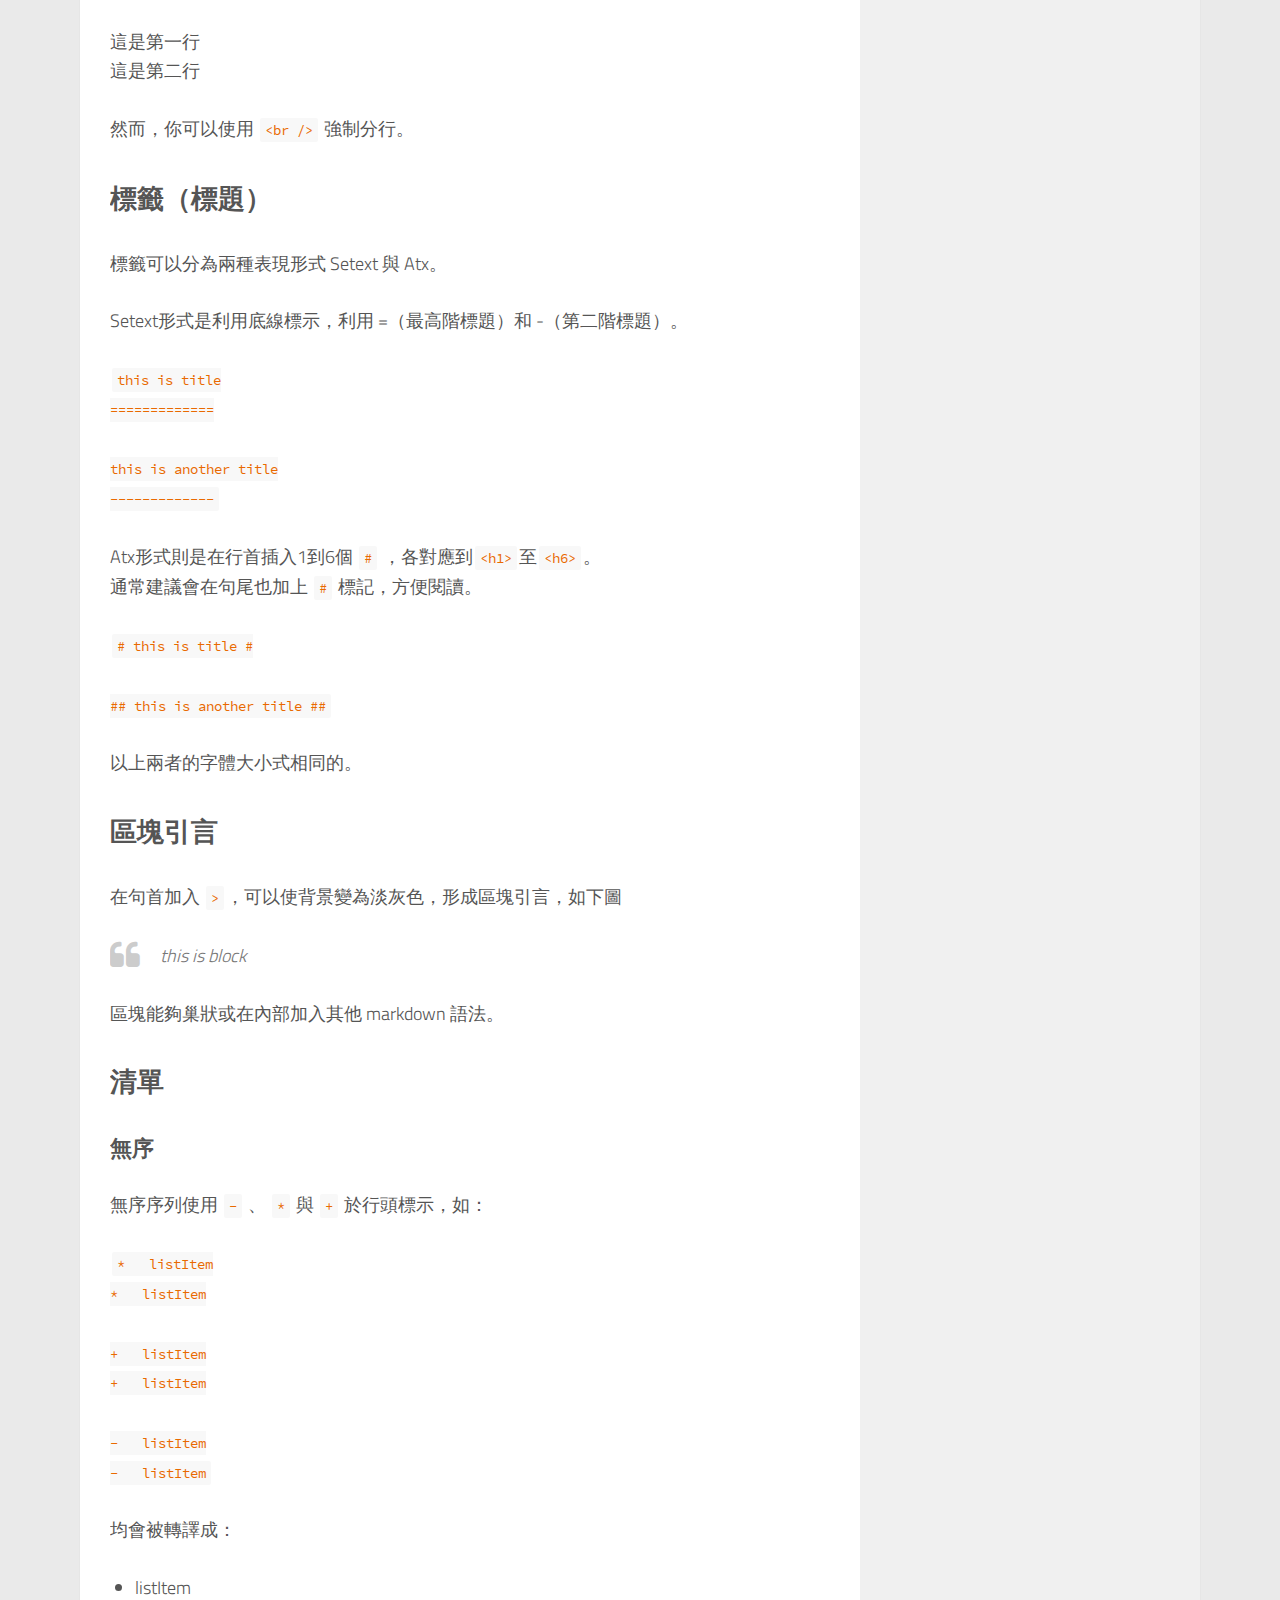
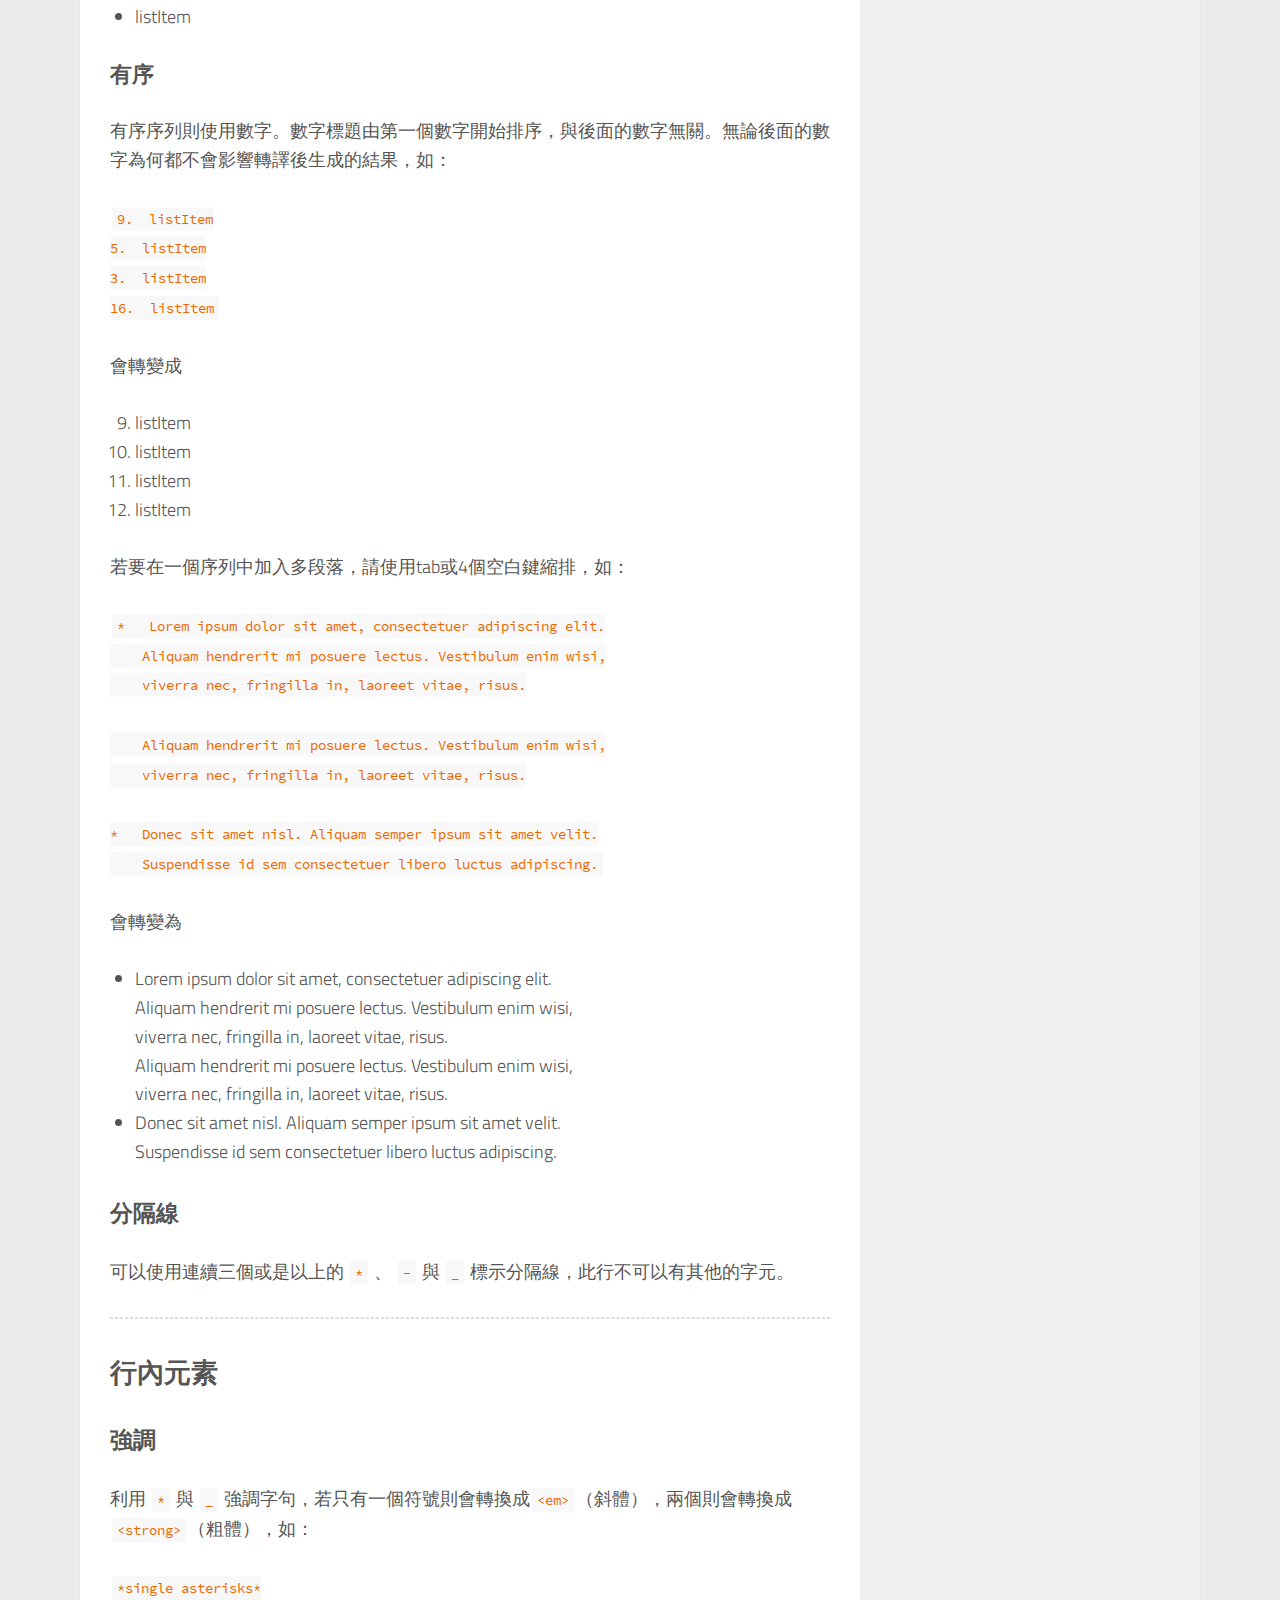
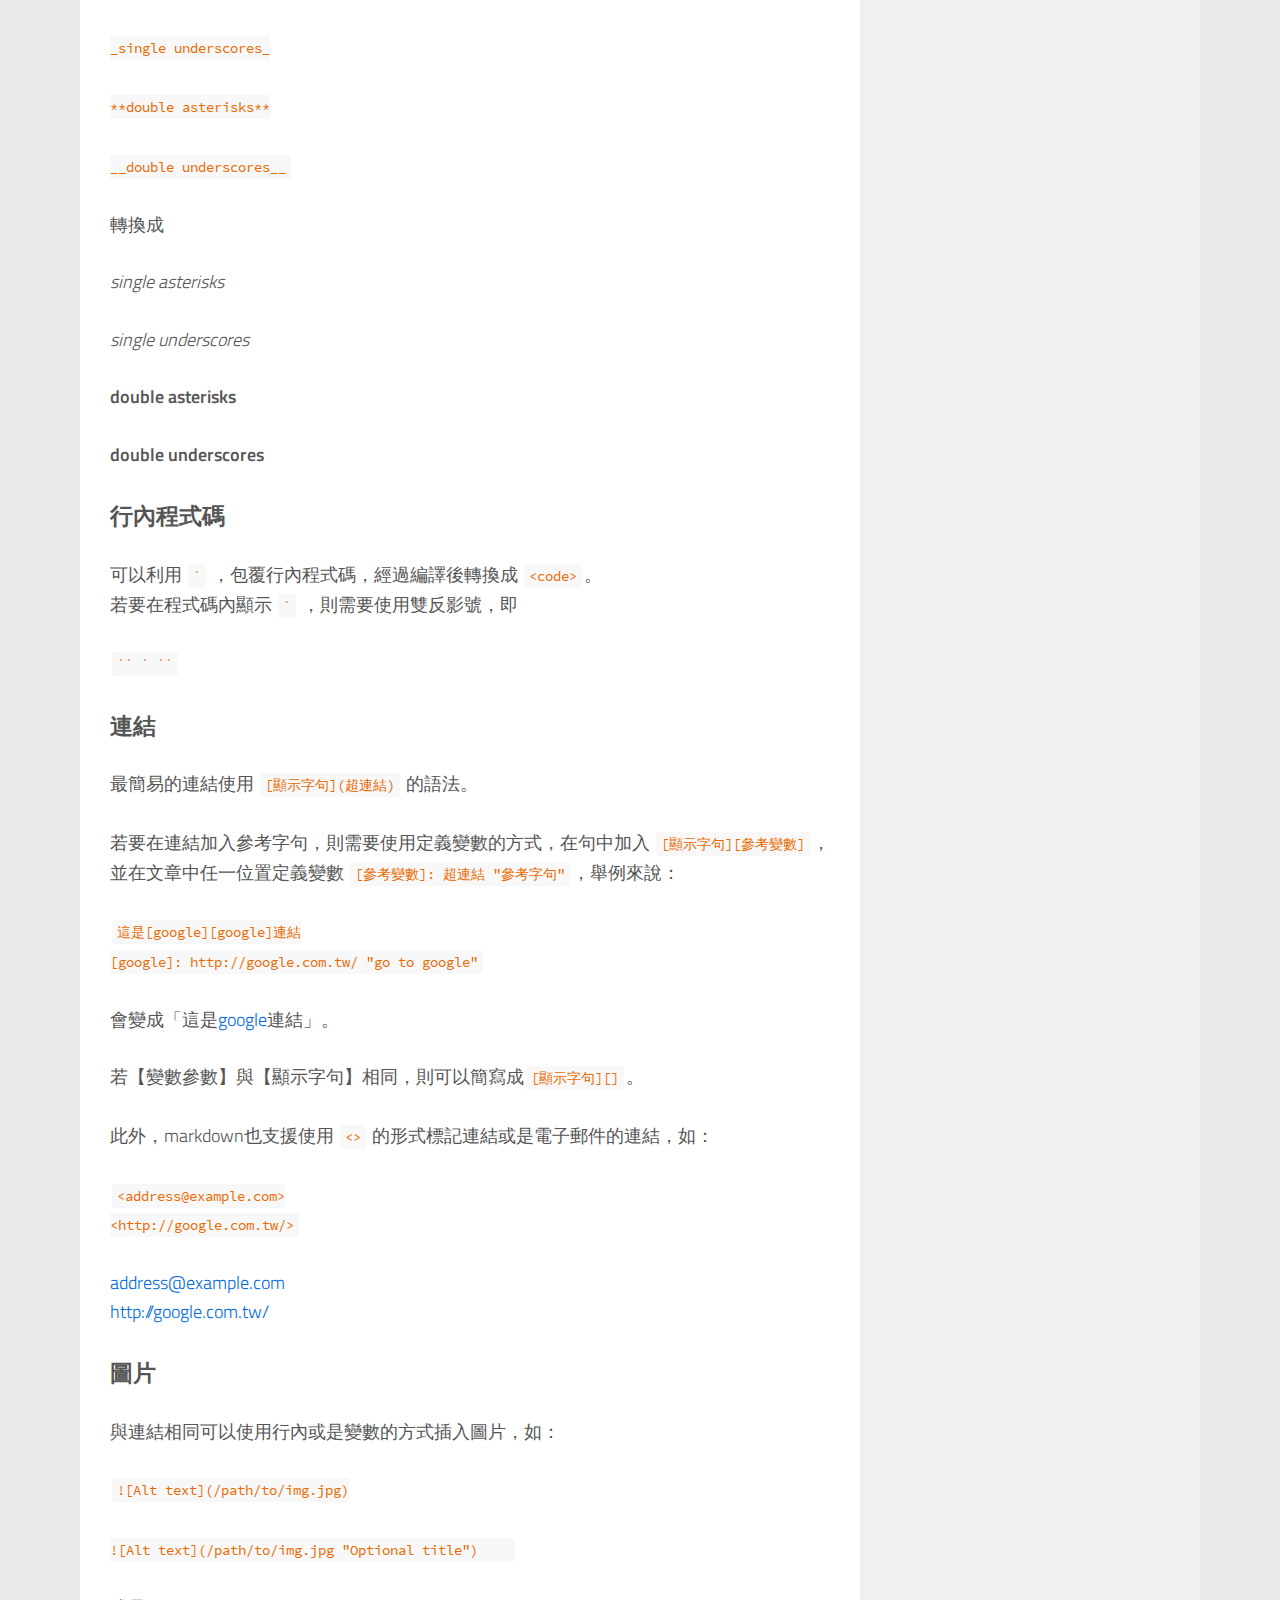
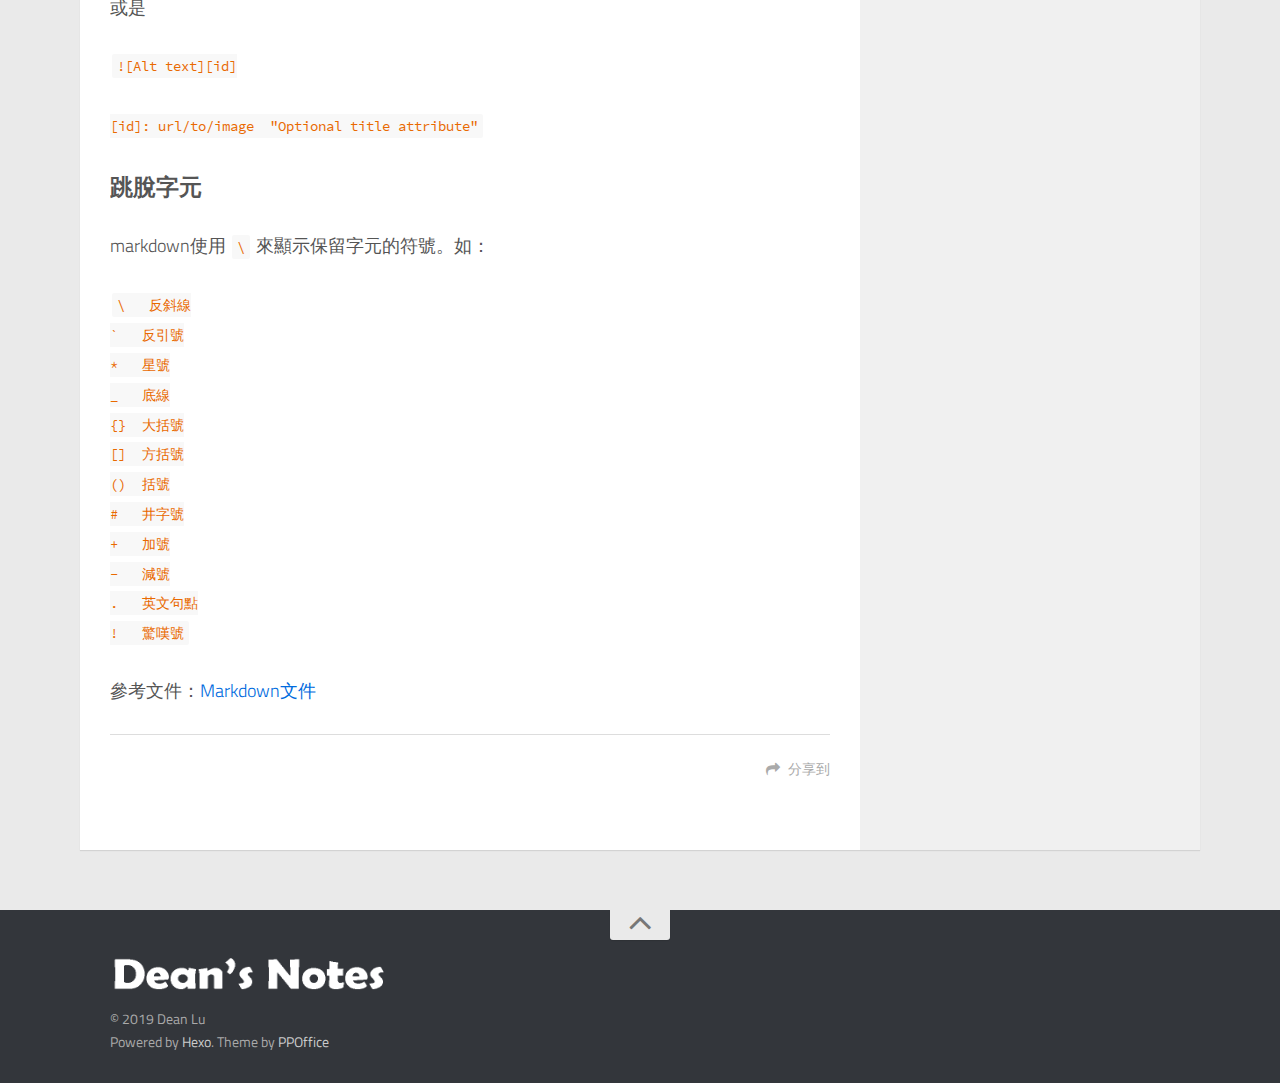
<file: 2019/04/08/markdown 語法/index.html>
<!DOCTYPE html>
<html>
<head><meta name="generator" content="Hexo 3.8.0">
    <meta charset="utf-8">

    

    
    <title>markdown 語法 | 阿榮的技術歷程</title>
    
    <meta name="viewport" content="width=device-width, initial-scale=1, maximum-scale=1">
    
        <meta name="keywords" content="markdown">
    
    <meta name="description" content="markdown 語法基本概念markdown 是種輕量級的標記語言，最後轉換成 XML 格式呈現。不同於同樣是XML格式的 HTML，markdown 注重語法「易讀易寫」，行內以標點符號標示格式，方便閱讀，非常適合用於撰寫文章或部落格。由於最後會以轉換成 XML 檔，因此在行內除了 markdown 保留字元外，也可以使用 HTML 的語法撰寫。 特殊字元在HTML中，無法直接呈現 &amp;lt;">
<meta name="keywords" content="markdown">
<meta property="og:type" content="article">
<meta property="og:title" content="markdown 語法">
<meta property="og:url" content="http://yoursite.com/2019/04/08/markdown 語法/index.html">
<meta property="og:site_name" content="阿榮的技術歷程">
<meta property="og:description" content="markdown 語法基本概念markdown 是種輕量級的標記語言，最後轉換成 XML 格式呈現。不同於同樣是XML格式的 HTML，markdown 注重語法「易讀易寫」，行內以標點符號標示格式，方便閱讀，非常適合用於撰寫文章或部落格。由於最後會以轉換成 XML 檔，因此在行內除了 markdown 保留字元外，也可以使用 HTML 的語法撰寫。 特殊字元在HTML中，無法直接呈現 &amp;lt;">
<meta property="og:locale" content="zh-TW">
<meta property="og:updated_time" content="2019-04-08T15:25:39.419Z">
<meta name="twitter:card" content="summary">
<meta name="twitter:title" content="markdown 語法">
<meta name="twitter:description" content="markdown 語法基本概念markdown 是種輕量級的標記語言，最後轉換成 XML 格式呈現。不同於同樣是XML格式的 HTML，markdown 注重語法「易讀易寫」，行內以標點符號標示格式，方便閱讀，非常適合用於撰寫文章或部落格。由於最後會以轉換成 XML 檔，因此在行內除了 markdown 保留字元外，也可以使用 HTML 的語法撰寫。 特殊字元在HTML中，無法直接呈現 &amp;lt;">
    

    

    

    <link rel="stylesheet" href="/libs/font-awesome/css/font-awesome.min.css">
    <link rel="stylesheet" href="/libs/titillium-web/styles.css">
    <link rel="stylesheet" href="/libs/source-code-pro/styles.css">

    <link rel="stylesheet" href="/css/style.css">

    <script src="/libs/jquery/3.3.1/jquery.min.js"></script>
    
    
        <link rel="stylesheet" href="/libs/lightgallery/css/lightgallery.min.css">
    
    
        <link rel="stylesheet" href="/libs/justified-gallery/justifiedGallery.min.css">
    
    
        <script type="text/javascript">
(function(i,s,o,g,r,a,m) {i['GoogleAnalyticsObject']=r;i[r]=i[r]||function() {
(i[r].q=i[r].q||[]).push(arguments)},i[r].l=1*new Date();a=s.createElement(o),
m=s.getElementsByTagName(o)[0];a.async=1;a.src=g;m.parentNode.insertBefore(a,m)
})(window,document,'script','//www.google-analytics.com/analytics.js','ga');

ga('create', 'UA-135549023-1', 'auto');
ga('send', 'pageview');

</script>

    
    


</head>
</html>
<body>
    <div id="wrap">
        <header id="header">
    <div id="header-outer" class="outer">
        <div class="container">
            <div class="container-inner">
                <div id="header-title">
                    <h1 class="logo-wrap">
                        <a href="/" class="logo"></a>
                    </h1>
                    
                </div>
                <div id="header-inner" class="nav-container">
                    <a id="main-nav-toggle" class="nav-icon fa fa-bars"></a>
                    <div class="nav-container-inner">
                        <ul id="main-nav">
                            
                                <li class="main-nav-list-item">
                                    <a class="main-nav-list-link" href="/">首頁</a>
                                </li>
                            
                                        
                                    
                                <li class="main-nav-list-item">
                                    <a class="main-nav-list-link" href="/">關於</a>
                                </li>
                            
                        </ul>
                        <nav id="sub-nav">
                            <div id="search-form-wrap">

    <form class="search-form">
        <input type="text" class="ins-search-input search-form-input" placeholder="搜尋">
        <button type="submit" class="search-form-submit"></button>
    </form>
    <div class="ins-search">
    <div class="ins-search-mask"></div>
    <div class="ins-search-container">
        <div class="ins-input-wrapper">
            <input type="text" class="ins-search-input" placeholder="輸入關鍵字...">
            <span class="ins-close ins-selectable"><i class="fa fa-times-circle"></i></span>
        </div>
        <div class="ins-section-wrapper">
            <div class="ins-section-container"></div>
        </div>
    </div>
</div>
<script>
(function (window) {
    var INSIGHT_CONFIG = {
        TRANSLATION: {
            POSTS: '文章',
            PAGES: '頁面',
            CATEGORIES: '分類',
            TAGS: '標籤',
            UNTITLED: '(未命名)',
        },
        ROOT_URL: '/',
        CONTENT_URL: '/content.json',
    };
    window.INSIGHT_CONFIG = INSIGHT_CONFIG;
})(window);
</script>
<script src="/js/insight.js"></script>

</div>
                        </nav>
                    </div>
                </div>
            </div>
        </div>
    </div>
</header>
        <div class="container">
            <div class="main-body container-inner">
                <div class="main-body-inner">
                    <section id="main">
                        <div class="main-body-header">
    <h1 class="header">
    
    未分類
    </h1>
</div>

                        <div class="main-body-content">
                            <article id="post-markdown 語法" class="article article-single article-type-post" itemscope itemprop="blogPost">
    <div class="article-inner">
        
            <header class="article-header">
                
    
        <h1 class="article-title" itemprop="name">
        markdown 語法
        </h1>
    

            </header>
        
        
            <div class="article-meta">
                
    <div class="article-date">
        <a href="/2019/04/08/markdown 語法/" class="article-date">
            <time datetime="2019-04-08T15:22:44.000Z" itemprop="datePublished">2019-04-08</time>
        </a>
    </div>

		

                
    <div class="article-tag">
        <i class="fa fa-tag"></i>
        <a class="tag-link" href="/tags/markdown/">markdown</a>
    </div>

            </div>
        
        
        <div class="article-entry" itemprop="articleBody">
            <h1 id="markdown-語法"><a href="#markdown-語法" class="headerlink" title="markdown 語法"></a>markdown 語法</h1><h2 id="基本概念"><a href="#基本概念" class="headerlink" title="基本概念"></a>基本概念</h2><p>markdown 是種輕量級的標記語言，最後轉換成 XML 格式呈現。<br>不同於同樣是XML格式的 HTML，markdown 注重語法「易讀易寫」，行內以標點符號標示格式，方便閱讀，非常適合用於撰寫文章或部落格。<br>由於最後會以轉換成 XML 檔，因此在行內除了 markdown 保留字元外，也可以使用 HTML 的語法撰寫。</p>
<h2 id="特殊字元"><a href="#特殊字元" class="headerlink" title="特殊字元"></a>特殊字元</h2><p>在HTML中，無法直接呈現 &lt; 與 &amp; 這兩個具功能性的符號，需要使用實體字元（character entities）的方式撰寫。<br>而在 markdown 中會自行判別這些符號，並轉換成相對印的形式。舉例來說：</p>
<pre><code>&amp;copy;
</code></pre><p>會轉換成 &copy; ，而</p>
<pre><code>5 &lt; 4
</code></pre><p>則會自動轉換成 <code>5 &amp;lt; 4</code> 。</p>
<hr>
<h2 id="行級元素"><a href="#行級元素" class="headerlink" title="行級元素"></a>行級元素</h2><h3 id="段落與換行"><a href="#段落與換行" class="headerlink" title="段落與換行"></a>段落與換行</h3><p>在不同段落間可以使用空白的一行隔開。</p>
<p>在 markdown 中字句不會自動分行，若句子是接連不斷的，沒有空行的話，則會視為同一個段落，每個字句都不會分行。例如：</p>
<pre><code>這是第一行
這是第二行
</code></pre><p>會編譯成</p>
<p>這是第一行<br>這是第二行</p>
<p>然而，你可以使用 <code>&lt;br /&gt;</code> 強制分行。</p>
<h2 id="標籤（標題）"><a href="#標籤（標題）" class="headerlink" title="標籤（標題）"></a>標籤（標題）</h2><p>標籤可以分為兩種表現形式 Setext 與 Atx。</p>
<p>Setext形式是利用底線標示，利用 =（最高階標題）和 -（第二階標題）。</p>
<pre><code>this is title
=============

this is another title
-------------
</code></pre><p>Atx形式則是在行首插入1到6個 <code>#</code> ，各對應到<code>&lt;h1&gt;</code>至<code>&lt;h6&gt;</code>。<br>通常建議會在句尾也加上 <code>#</code> 標記，方便閱讀。</p>
<pre><code># this is title #

## this is another title ##
</code></pre><p>以上兩者的字體大小式相同的。</p>
<h2 id="區塊引言"><a href="#區塊引言" class="headerlink" title="區塊引言"></a>區塊引言</h2><p>在句首加入 <code>&gt;</code>，可以使背景變為淡灰色，形成區塊引言，如下圖</p>
<blockquote>
<p>this is block</p>
</blockquote>
<p>區塊能夠巢狀或在內部加入其他 markdown 語法。</p>
<h2 id="清單"><a href="#清單" class="headerlink" title="清單"></a>清單</h2><h4 id="無序"><a href="#無序" class="headerlink" title="無序"></a>無序</h4><p>無序序列使用 <code>-</code> 、 <code>*</code> 與 <code>+</code> 於行頭標示，如：</p>
<pre><code>*   listItem
*   listItem

+   listItem
+   listItem

-   listItem
-   listItem
</code></pre><p>均會被轉譯成：</p>
<ul>
<li>listItem</li>
<li>listItem</li>
</ul>
<h4 id="有序"><a href="#有序" class="headerlink" title="有序"></a>有序</h4><p>有序序列則使用數字。數字標題由第一個數字開始排序，與後面的數字無關。無論後面的數字為何都不會影響轉譯後生成的結果，如：</p>
<pre><code>9.  listItem
5.  listItem
3.  listItem
16.  listItem
</code></pre><p>會轉變成    </p>
<ol start="9">
<li>listItem</li>
<li>listItem</li>
<li>listItem</li>
<li>listItem</li>
</ol>
<p>若要在一個序列中加入多段落，請使用tab或4個空白鍵縮排，如：</p>
<pre><code>*   Lorem ipsum dolor sit amet, consectetuer adipiscing elit.
    Aliquam hendrerit mi posuere lectus. Vestibulum enim wisi,
    viverra nec, fringilla in, laoreet vitae, risus.

    Aliquam hendrerit mi posuere lectus. Vestibulum enim wisi,
    viverra nec, fringilla in, laoreet vitae, risus.

*   Donec sit amet nisl. Aliquam semper ipsum sit amet velit.
    Suspendisse id sem consectetuer libero luctus adipiscing.
</code></pre><p>會轉變為</p>
<ul>
<li><p>Lorem ipsum dolor sit amet, consectetuer adipiscing elit.<br>Aliquam hendrerit mi posuere lectus. Vestibulum enim wisi,<br>viverra nec, fringilla in, laoreet vitae, risus.</p>
<p>Aliquam hendrerit mi posuere lectus. Vestibulum enim wisi,<br>viverra nec, fringilla in, laoreet vitae, risus.</p>
</li>
<li><p>Donec sit amet nisl. Aliquam semper ipsum sit amet velit.<br>Suspendisse id sem consectetuer libero luctus adipiscing.</p>
</li>
</ul>
<h3 id="分隔線"><a href="#分隔線" class="headerlink" title="分隔線"></a>分隔線</h3><p>可以使用連續三個或是以上的 <code>*</code> 、 <code>-</code> 與 <code>_</code> 標示分隔線，此行不可以有其他的字元。</p>
<hr>
<h2 id="行內元素"><a href="#行內元素" class="headerlink" title="行內元素"></a>行內元素</h2><h3 id="強調"><a href="#強調" class="headerlink" title="強調"></a>強調</h3><p>利用 <code>*</code> 與 <code>_</code> 強調字句，若只有一個符號則會轉換成<code>&lt;em&gt;</code>（斜體），兩個則會轉換成 <code>&lt;strong&gt;</code>（粗體），如：</p>
<pre><code>*single asterisks*

_single underscores_

**double asterisks**

__double underscores__
</code></pre><p>轉換成</p>
<p><em>single asterisks</em></p>
<p><em>single underscores</em></p>
<p><strong>double asterisks</strong></p>
<p><strong>double underscores</strong></p>
<h3 id="行內程式碼"><a href="#行內程式碼" class="headerlink" title="行內程式碼"></a>行內程式碼</h3><p>可以利用 <code>`</code> ，包覆行內程式碼，經過編譯後轉換成 <code>&lt;code&gt;</code>。<br>若要在程式碼內顯示 <code>`</code> ，則需要使用雙反影號，即</p>
<pre><code>`` ` ``
</code></pre><h3 id="連結"><a href="#連結" class="headerlink" title="連結"></a>連結</h3><p>最簡易的連結使用 <code>[顯示字句](超連結)</code> 的語法。</p>
<p>若要在連結加入參考字句，則需要使用定義變數的方式，在句中加入 <code>[顯示字句][參考變數]</code>，<br>並在文章中任一位置定義變數 <code>[參考變數]: 超連結  &quot;參考字句&quot;</code>，舉例來說：</p>
<pre><code>這是[google][google]連結
[google]: http://google.com.tw/ &quot;go to google&quot;
</code></pre><p>會變成「這是<a href="http://google.com.tw/" title="go to google" target="_blank" rel="noopener">google</a>連結」。</p>
<p>若【變數參數】與【顯示字句】相同，則可以簡寫成<code>[顯示字句][]</code>。</p>
<p>此外，markdown也支援使用 <code>&lt;&gt;</code> 的形式標記連結或是電子郵件的連結，如：</p>
<pre><code>&lt;address@example.com&gt;
&lt;http://google.com.tw/&gt;
</code></pre><p><a href="mailto:&#x61;&#100;&#x64;&#114;&#101;&#115;&#x73;&#64;&#101;&#x78;&#97;&#109;&#112;&#108;&#x65;&#46;&#99;&#x6f;&#x6d;" target="_blank" rel="noopener">&#x61;&#100;&#x64;&#114;&#101;&#115;&#x73;&#64;&#101;&#x78;&#97;&#109;&#112;&#108;&#x65;&#46;&#99;&#x6f;&#x6d;</a><br><a href="http://google.com.tw/" target="_blank" rel="noopener">http://google.com.tw/</a></p>
<h3 id="圖片"><a href="#圖片" class="headerlink" title="圖片"></a>圖片</h3><p>與連結相同可以使用行內或是變數的方式插入圖片，如：</p>
<pre><code>![Alt text](/path/to/img.jpg)

![Alt text](/path/to/img.jpg &quot;Optional title&quot;)    
</code></pre><p>或是</p>
<pre><code>![Alt text][id]

[id]: url/to/image  &quot;Optional title attribute&quot;
</code></pre><h3 id="跳脫字元"><a href="#跳脫字元" class="headerlink" title="跳脫字元"></a>跳脫字元</h3><p>markdown使用 <code>\</code> 來顯示保留字元的符號。如：</p>
<pre><code>\   反斜線
`   反引號
*   星號
_   底線
{}  大括號
[]  方括號
()  括號
#   井字號
+   加號
-   減號
.   英文句點
!   驚嘆號
</code></pre><p>參考文件：<a href="https://markdown.tw/#philosophy" target="_blank" rel="noopener">Markdown文件</a></p>

        </div>
        <footer class="article-footer">
            



    <a data-url="http://yoursite.com/2019/04/08/markdown 語法/" data-id="cju8icudh00004wvft7v46bgc" class="article-share-link"><i class="fa fa-share"></i>分享到</a>
<script>
    (function ($) {
        $('body').on('click', function() {
            $('.article-share-box.on').removeClass('on');
        }).on('click', '.article-share-link', function(e) {
            e.stopPropagation();

            var $this = $(this),
                url = $this.attr('data-url'),
                encodedUrl = encodeURIComponent(url),
                id = 'article-share-box-' + $this.attr('data-id'),
                offset = $this.offset(),
                box;

            if ($('#' + id).length) {
                box = $('#' + id);

                if (box.hasClass('on')){
                    box.removeClass('on');
                    return;
                }
            } else {
                var html = [
                    '<div id="' + id + '" class="article-share-box">',
                        '<input class="article-share-input" value="' + url + '">',
                        '<div class="article-share-links">',
                            '<a href="https://twitter.com/intent/tweet?url=' + encodedUrl + '" class="article-share-twitter" target="_blank" title="Twitter"></a>',
                            '<a href="https://www.facebook.com/sharer.php?u=' + encodedUrl + '" class="article-share-facebook" target="_blank" title="Facebook"></a>',
                            '<a href="http://pinterest.com/pin/create/button/?url=' + encodedUrl + '" class="article-share-pinterest" target="_blank" title="Pinterest"></a>',
                            '<a href="https://plus.google.com/share?url=' + encodedUrl + '" class="article-share-google" target="_blank" title="Google+"></a>',
                        '</div>',
                    '</div>'
                ].join('');

              box = $(html);

              $('body').append(box);
            }

            $('.article-share-box.on').hide();

            box.css({
                top: offset.top + 25,
                left: offset.left
            }).addClass('on');

        }).on('click', '.article-share-box', function (e) {
            e.stopPropagation();
        }).on('click', '.article-share-box-input', function () {
            $(this).select();
        }).on('click', '.article-share-box-link', function (e) {
            e.preventDefault();
            e.stopPropagation();

            window.open(this.href, 'article-share-box-window-' + Date.now(), 'width=500,height=450');
        });
    })(jQuery);
</script>

        </footer>
    </div>
    <script type="application/ld+json">
    {
        "@context": "https://schema.org",
        "@type": "BlogPosting",
        "author": {
            "@type": "Person",
            "name": "Dean Lu"
        },
        "headline": "markdown 語法",
        "image": "http://yoursite.com",
        "keywords": "markdown",
        "genre": "",
        "datePublished": "2019-04-08",
        "dateCreated": "2019-04-08",
        "dateModified": "2019-04-08",
        "url": "http://yoursite.com/2019/04/08/markdown 語法/",
        "description": "markdown 語法基本概念markdown 是種輕量級的標記語言，最後轉換成 XML 格式呈現。不同於同樣是XML格式的 HTML，markdown 注重語法「易讀易寫」，行內以標點符號標示格式，方便閱讀，非常適合用於撰寫文章或部落格。由於最後會以轉換成 XML 檔，因此在行內除了 markdown 保留字元外，也可以使用 HTML 的語法撰寫。
特殊字元在HTML中，無法直接呈現 &lt; "
        "wordCount": 392
    }
</script>

</article>

    <section id="comments">
    
        
    <div id="disqus_thread">
        <noscript>Please enable JavaScript to view the <a href="//disqus.com/?ref_noscript">comments powered by Disqus.</a></noscript>
    </div>

    
    </section>



                        </div>
                    </section>
                    <aside id="sidebar">
    <a class="sidebar-toggle" title="Expand Sidebar"><i class="toggle icon"></i></a>
    <div class="sidebar-top">
        <p>追蹤 :</p>
        <ul class="social-links">
            
                
            
                
            
                
            
                
                <li>
                    <a class="social-tooltip" title="github" href="https://github.com/dean534" target="_blank" rel="noopener">
                        <i class="icon fa fa-github"></i>
                    </a>
                </li>
                
            
                
            
                
            
        </ul>
    </div>
    
        
    
    <div class="widgets-container">
        
            
                

            
                
    <div class="widget-wrap">
        <h3 class="widget-title">最新文章</h3>
        <div class="widget">
            <ul id="recent-post" class="no-thumbnail">
                
                    <li>
                        
                        <div class="item-inner">
                            <p class="item-category"></p>
                            <p class="item-title"><a href="/2019/04/08/markdown 語法/" class="title">markdown 語法</a></p>
                            <p class="item-date"><time datetime="2019-04-08T15:22:44.000Z" itemprop="datePublished">2019-04-08</time></p>
                        </div>
                    </li>
                
            </ul>
        </div>
    </div>

            
                

            
                
    <div class="widget-wrap widget-list">
        <h3 class="widget-title">所有文章</h3>
        <div class="widget">
            <ul class="archive-list"><li class="archive-list-item"><a class="archive-list-link" href="/archives/2019/04/">四月 2019</a><span class="archive-list-count">1</span></li></ul>
        </div>
    </div>


            
                
    <div class="widget-wrap widget-list">
        <h3 class="widget-title">標籤</h3>
        <div class="widget">
            <ul class="tag-list"><li class="tag-list-item"><a class="tag-list-link" href="/tags/markdown/">markdown</a><span class="tag-list-count">1</span></li></ul>
        </div>
    </div>


            
                
    <div class="widget-wrap widget-float">
        <h3 class="widget-title">標籤雲</h3>
        <div class="widget tagcloud">
            <a href="/tags/markdown/" style="font-size: 10px;">markdown</a>
        </div>
    </div>


            
                
    <div class="widget-wrap widget-list">
        <h3 class="widget-title">連結</h3>
        <div class="widget">
            <ul>
                
                    <li>
                        <a href="http://hexo.io">Hexo</a>
                    </li>
                
            </ul>
        </div>
    </div>


            
        
    </div>
</aside>

                </div>
            </div>
        </div>
        <footer id="footer">
    <div class="container">
        <div class="container-inner">
            <a id="back-to-top" href="javascript:;"><i class="icon fa fa-angle-up"></i></a>
            <div class="credit">
                <h1 class="logo-wrap">
                    <a href="/" class="logo"></a>
                </h1>
                <p>&copy; 2019 Dean Lu</p>
                <p>Powered by <a href="//hexo.io/" target="_blank">Hexo</a>. Theme by <a href="//github.com/ppoffice" target="_blank">PPOffice</a></p>
            </div>
            <div class="footer-plugins">
              
    


            </div>
        </div>
    </div>
</footer>

        
    
    <script>
    var disqus_shortname = 'dean534';
    
    
    var disqus_url = 'http://yoursite.com/2019/04/08/markdown 語法/';
    
    (function() {
    var dsq = document.createElement('script');
    dsq.type = 'text/javascript';
    dsq.async = true;
    dsq.src = '//' + disqus_shortname + '.disqus.com/embed.js';
    (document.getElementsByTagName('head')[0] || document.getElementsByTagName('body')[0]).appendChild(dsq);
    })();
    </script>




    
        <script src="/libs/lightgallery/js/lightgallery.min.js"></script>
        <script src="/libs/lightgallery/js/lg-thumbnail.min.js"></script>
        <script src="/libs/lightgallery/js/lg-pager.min.js"></script>
        <script src="/libs/lightgallery/js/lg-autoplay.min.js"></script>
        <script src="/libs/lightgallery/js/lg-fullscreen.min.js"></script>
        <script src="/libs/lightgallery/js/lg-zoom.min.js"></script>
        <script src="/libs/lightgallery/js/lg-hash.min.js"></script>
        <script src="/libs/lightgallery/js/lg-share.min.js"></script>
        <script src="/libs/lightgallery/js/lg-video.min.js"></script>
    
    
        <script src="/libs/justified-gallery/jquery.justifiedGallery.min.js"></script>
    
    



<!-- Custom Scripts -->
<script src="/js/main.js"></script>

    </div>
</body>
</html>
</file>
<file: libs/titillium-web/styles.css>
/* latin-ext */
@font-face {
  font-family: 'Titillium Web';
  font-style: normal;
  font-weight: 300;
  src: local('Titillium WebLight'), local('TitilliumWeb-Light'), url(fonts/anMUvcNT0H1YN4FII8wpr9INifKjd1RJ3NxxEi9Cy2w.woff2) format('woff2');
  unicode-range: U+0100-024F, U+1E00-1EFF, U+20A0-20AB, U+20AD-20CF, U+2C60-2C7F, U+A720-A7FF;
}
/* latin */
@font-face {
  font-family: 'Titillium Web';
  font-style: normal;
  font-weight: 300;
  src: local('Titillium WebLight'), local('TitilliumWeb-Light'), url(fonts/anMUvcNT0H1YN4FII8wpr4-67659ICLY8bMrYhtePPA.woff2) format('woff2');
  unicode-range: U+0000-00FF, U+0131, U+0152-0153, U+02C6, U+02DA, U+02DC, U+2000-206F, U+2074, U+20AC, U+2212, U+2215, U+E0FF, U+EFFD, U+F000;
}
/* latin-ext */
@font-face {
  font-family: 'Titillium Web';
  font-style: normal;
  font-weight: 400;
  src: local('Titillium Web'), local('TitilliumWeb-Regular'), url(fonts/7XUFZ5tgS-tD6QamInJTcSo_WB_cotcEMUw1LsIE8mM.woff2) format('woff2');
  unicode-range: U+0100-024F, U+1E00-1EFF, U+20A0-20AB, U+20AD-20CF, U+2C60-2C7F, U+A720-A7FF;
}
/* latin */
@font-face {
  font-family: 'Titillium Web';
  font-style: normal;
  font-weight: 400;
  src: local('Titillium Web'), local('TitilliumWeb-Regular'), url(fonts/7XUFZ5tgS-tD6QamInJTcZSnX671uNZIV63UdXh3Mg0.woff2) format('woff2');
  unicode-range: U+0000-00FF, U+0131, U+0152-0153, U+02C6, U+02DA, U+02DC, U+2000-206F, U+2074, U+20AC, U+2212, U+2215, U+E0FF, U+EFFD, U+F000;
}
/* latin-ext */
@font-face {
  font-family: 'Titillium Web';
  font-style: normal;
  font-weight: 600;
  src: local('Titillium WebSemiBold'), local('TitilliumWeb-SemiBold'), url(fonts/anMUvcNT0H1YN4FII8wpr_SNRT0fZ5CX-AqRkMYgJJo.woff2) format('woff2');
  unicode-range: U+0100-024F, U+1E00-1EFF, U+20A0-20AB, U+20AD-20CF, U+2C60-2C7F, U+A720-A7FF;
}
/* latin */
@font-face {
  font-family: 'Titillium Web';
  font-style: normal;
  font-weight: 600;
  src: local('Titillium WebSemiBold'), local('TitilliumWeb-SemiBold'), url(fonts/anMUvcNT0H1YN4FII8wpr46gJz9aNFrmnwBdd69aqzY.woff2) format('woff2');
  unicode-range: U+0000-00FF, U+0131, U+0152-0153, U+02C6, U+02DA, U+02DC, U+2000-206F, U+2074, U+20AC, U+2212, U+2215, U+E0FF, U+EFFD, U+F000;
}
</file>
<file: libs/source-code-pro/styles.css>
/* latin-ext */
@font-face {
  font-family: 'Source Code Pro';
  font-style: normal;
  font-weight: 400;
  src: local('Source Code Pro'), local('SourceCodePro-Regular'), url(fonts/mrl8jkM18OlOQN8JLgasDy2Q8seG17bfDXYR_jUsrzg.woff2) format('woff2');
  unicode-range: U+0100-024F, U+1E00-1EFF, U+20A0-20AB, U+20AD-20CF, U+2C60-2C7F, U+A720-A7FF;
}
/* latin */
@font-face {
  font-family: 'Source Code Pro';
  font-style: normal;
  font-weight: 400;
  src: local('Source Code Pro'), local('SourceCodePro-Regular'), url(fonts/mrl8jkM18OlOQN8JLgasD9V_2ngZ8dMf8fLgjYEouxg.woff2) format('woff2');
  unicode-range: U+0000-00FF, U+0131, U+0152-0153, U+02C6, U+02DA, U+02DC, U+2000-206F, U+2074, U+20AC, U+2212, U+2215, U+E0FF, U+EFFD, U+F000;
}
</file>
<file: css/style.css>
#main .main-body-header em,
#main .main-body-header a,
.article-meta,
.archive-year {
  text-transform: uppercase;
  color: #666;
  line-height: 1em;
  text-shadow: 0 1px #fff;
}
#main .main-body-header em,
#main .main-body-header a,
.article-meta,
.archive-year,
#main .main-body-header em a,
#main .main-body-header a a,
.article-meta a,
.archive-year a {
  text-decoration: none;
}
.widget h1,
.article-entry h1 {
  font-size: 2em;
}
.widget h2,
.article-entry h2 {
  font-size: 1.5em;
}
.widget h3,
.article-entry h3 {
  font-size: 1.3em;
}
.widget h4,
.article-entry h4 {
  font-size: 1.2em;
}
.widget h5,
.article-entry h5 {
  font-size: 1em;
}
.widget h6,
.article-entry h6 {
  font-size: 1em;
  color: #aaa;
}
.widget hr,
.article-entry hr {
  border: 1px dashed #ddd;
}
.widget strong,
.article-entry strong {
  font-weight: bold;
}
.widget em,
.article-entry em,
.widget cite,
.article-entry cite {
  font-style: italic;
}
.widget sup,
.article-entry sup,
.widget sub,
.article-entry sub {
  font-size: 0.75em;
  line-height: 0;
  position: relative;
  vertical-align: baseline;
}
.widget sup,
.article-entry sup {
  top: -0.5em;
}
.widget sub,
.article-entry sub {
  bottom: -0.2em;
}
.widget small,
.article-entry small {
  font-size: 0.85em;
}
.widget acronym,
.article-entry acronym,
.widget abbr,
.article-entry abbr {
  border-bottom: 1px dotted;
}
.widget ul,
.article-entry ul,
.widget ol,
.article-entry ol,
.widget dl,
.article-entry dl {
  line-height: 1.6em;
}
.widget ul ul,
.article-entry ul ul,
.widget ol ul,
.article-entry ol ul,
.widget ul ol,
.article-entry ul ol,
.widget ol ol,
.article-entry ol ol {
  margin-top: 0;
  margin-bottom: 0;
  margin-left: 20px;
}
.widget ul,
.article-entry ul {
  list-style: disc;
  list-style-position: inside;
}
.widget ol,
.article-entry ol {
  list-style: decimal;
  list-style-position: inside;
}
.widget dt,
.article-entry dt {
  font-weight: bold;
  list-style-position: inside;
}
html,
body,
div,
span,
applet,
object,
iframe,
h1,
h2,
h3,
h4,
h5,
h6,
p,
blockquote,
pre,
a,
abbr,
acronym,
address,
big,
cite,
code,
del,
dfn,
em,
img,
ins,
kbd,
q,
s,
samp,
small,
strike,
strong,
sub,
sup,
tt,
var,
dl,
dt,
dd,
ol,
ul,
li,
fieldset,
form,
label,
legend,
table,
caption,
tbody,
tfoot,
thead,
tr,
th,
td {
  margin: 0;
  padding: 0;
  border: 0;
  outline: 0;
  font-weight: inherit;
  font-style: inherit;
  font-family: inherit;
  font-size: 100%;
  vertical-align: baseline;
}
body {
  line-height: 1;
  color: #000;
  background: #fff;
}
ol,
ul {
  list-style: none;
}
table {
  border-collapse: separate;
  border-spacing: 0;
  vertical-align: middle;
}
caption,
th,
td {
  text-align: left;
  font-weight: normal;
  vertical-align: middle;
}
a img {
  border: none;
}
input,
button {
  margin: 0;
  padding: 0;
}
input::-moz-focus-inner,
button::-moz-focus-inner {
  border: 0;
  padding: 0;
}
html,
body,
#container {
  height: 100%;
}
::selection {
  color: #fff;
  background: #006bde;
}
body {
  background: #eaeaea;
  font: 14px "Titillium Web", "Helvetica Neue", Helvetica, Arial, "Microsoft Yahei", sans-serif;
  -webkit-text-size-adjust: 100%;
}
code {
  margin: 0 2px;
  color: #e96900;
  padding: 3px 5px;
  font-size: 0.8em;
  border-radius: 2px;
  font-family: "Source Code Pro", Consolas, Monaco, Menlo, Consolas, monospace;
  background-color: #f8f8f8;
}
.container {
  position: relative;
  padding: 0 20px;
}
.container-inner {
  max-width: 1120px;
  min-width: 320px;
  width: 100%;
  margin: 0 auto;
}
.container-inner:before,
.container-inner:after {
  content: "";
  display: table;
}
.container-inner:after {
  clear: both;
}
.left,
.alignleft {
  float: left;
}
.right,
.alignright {
  float: right;
}
.clear {
  clear: both;
}
.logo {
  display: block;
  padding: 10px 0;
  width: 350px;
  height: 60px;
  background-image: url("images/logo-header-1.png");
  background-position: 0px 10px;
  background-repeat: no-repeat;
  -webkit-background-size: 350px 60px;
  -moz-background-size: 350px 60px;
  background-size: 350px 60px;
}
.main-body {
  margin-top: -60px;
  background-color: #fff;
}
.main-body-inner {
  position: relative;
  -webkit-box-sizing: border-box;
  -moz-box-sizing: border-box;
  box-sizing: border-box;
  -webkit-box-shadow: rgba(0,0,0,0.098) 0px 1px 1px 0px;
  box-shadow: rgba(0,0,0,0.098) 0px 1px 1px 0px;
  padding-right: 340px;
  background: url("images/s-left.png") repeat-y right 0;
}
.main-body-inner:before,
.main-body-inner:after {
  content: "";
  display: table;
}
.main-body-inner:after {
  clear: both;
}
#main {
  float: left;
  width: 100%;
  -webkit-box-sizing: border-box;
  -moz-box-sizing: border-box;
  box-sizing: border-box;
  min-height: 600px;
}
#main .main-body-header {
  background: #fff;
  position: relative;
  padding: 18px 30px 17px;
  border-bottom: 1px solid #eee;
  color: #666;
  font-size: 16px;
  font-weight: 600;
  text-transform: uppercase;
  line-height: 24px;
}
#main .main-body-header .page-title-link,
#main .main-body-header i {
  margin-right: 8px;
}
#main .main-body-header i {
  font-weight: 400;
}
#main .main-body-header em,
#main .main-body-header a {
  color: #aaa;
}
#main .main-body-content:before,
#main .main-body-content:after {
  content: "";
  display: table;
}
#main .main-body-content:after {
  clear: both;
}
#header {
  background: #26272b;
  padding-bottom: 60px;
  position: relative;
}
#header-outer {
  height: 100%;
  position: relative;
}
#header-inner {
  position: relative;
}
#header-title {
  text-align: center;
  padding: 30px 30px;
}
#header-title:before,
#header-title:after {
  content: "";
  display: table;
}
#header-title:after {
  clear: both;
}
#header-title .logo-wrap,
#header-title .subtitle-wrap {
  float: left;
}
#header-title .subtitle-wrap {
  padding: 10px 0px 0px;
  margin-left: 20px;
}
#header-title .subtitle {
  font-size: 16px;
  font-style: italic;
  line-height: 70px;
  color: rgba(255,255,255,0.7);
  text-shadow: 0 1px rgba(0,0,0,0.2);
}
.nav-container .nav-icon,
.nav-container .nav-container-inner #main-nav .main-nav-list-item .main-nav-list-link {
  float: left;
  color: rgba(255,255,255,0.7);
  text-decoration: none;
  text-shadow: 0 1px rgba(0,0,0,0.2);
  display: block;
  padding: 20px 15px;
  -webkit-transition: 0.2s ease-in;
  -moz-transition: 0.2s ease-in;
  -ms-transition: 0.2s ease-in;
  transition: 0.2s ease-in;
}
.nav-container .nav-icon:hover,
.nav-container .nav-container-inner #main-nav .main-nav-list-item .main-nav-list-link:hover {
  color: #fff;
  background: rgba(0,0,0,0.1);
}
.nav-container {
  padding: 0 15px;
  background: #33363b;
  z-index: 1;
  -webkit-box-shadow: inset 0 1px 0 rgba(255,255,255,0.05), 0 -1px 0 rgba(0,0,0,0.2), inset 1px 0 0 rgba(0,0,0,0.2), inset -1px 0 0 rgba(0,0,0,0.2);
  box-shadow: inset 0 1px 0 rgba(255,255,255,0.05), 0 -1px 0 rgba(0,0,0,0.2), inset 1px 0 0 rgba(0,0,0,0.2), inset -1px 0 0 rgba(0,0,0,0.2);
}
.nav-container:before,
.nav-container:after {
  content: "";
  display: table;
}
.nav-container:after {
  clear: both;
}
.nav-container .nav-icon {
  line-height: 20px;
  padding: 15px 14px;
  text-align: center;
  font-size: 14px;
  position: relative;
  cursor: pointer;
}
.nav-container #main-nav-toggle {
  display: none;
  width: 100%;
  text-align: right;
  -webkit-box-sizing: border-box;
  -moz-box-sizing: border-box;
  box-sizing: border-box;
  border-bottom: 1px solid rgba(255,255,255,0.06);
}
.nav-container #main-nav-toggle:before {
  content: "\f0c9";
}
.nav-container .nav-container-inner:before,
.nav-container .nav-container-inner:after {
  content: "";
  display: table;
}
.nav-container .nav-container-inner:after {
  clear: both;
}
.nav-container .nav-container-inner #main-nav {
  float: left;
}
.nav-container .nav-container-inner #main-nav .main-nav-list {
  float: left;
}
.nav-container .nav-container-inner #main-nav .main-nav-list-item {
  position: relative;
  float: left;
}
.nav-container .nav-container-inner #main-nav .main-nav-list-item.top-level-menu > a:after {
  content: "\f0d7" !important;
  float: none;
  margin-left: 6px;
  font-size: 14px;
  line-height: 1.2em;
  opacity: 0.5;
  font-family: FontAwesome;
  display: inline-block;
}
.nav-container .nav-container-inner #main-nav .main-nav-list-item.top-level-menu:hover > a {
  color: #fff;
  background: rgba(0,0,0,0.1);
}
.nav-container .nav-container-inner #main-nav .main-nav-list-item .main-nav-list-link {
  line-height: 20px;
  padding: 15px 14px;
  font-size: 16px;
}
.nav-container .nav-container-inner #main-nav .main-nav-list-item .main-nav-list-link.current {
  color: #fff;
}
.nav-container .nav-container-inner #main-nav .main-nav-list-item .main-nav-list-child {
  top: 100%;
  display: none;
  padding: 10px 0;
  overflow: hidden;
  position: absolute;
  width: 180px;
  background: #33363b url("images/opacity-10.png") repeat;
}
.nav-container .nav-container-inner #main-nav .main-nav-list-item .main-nav-list-child li {
  -webkit-box-shadow: 0 1px 0 rgba(255,255,255,0.06);
  box-shadow: 0 1px 0 rgba(255,255,255,0.06);
}
.nav-container .nav-container-inner #main-nav .main-nav-list-item .main-nav-list-child li:last-child {
  -webkit-box-shadow: none;
  box-shadow: none;
}
.nav-container .nav-container-inner #main-nav .main-nav-list-item .main-nav-list-child li,
.nav-container .nav-container-inner #main-nav .main-nav-list-item .main-nav-list-child li a {
  width: 100%;
  display: block;
  -webkit-box-sizing: border-box;
  -moz-box-sizing: border-box;
  box-sizing: border-box;
}
.nav-container .nav-container-inner #sub-nav {
  float: right;
}
.search-form {
  padding: 14px 15px 16px;
  height: 50px;
  overflow: hidden;
  -webkit-box-sizing: border-box;
  -moz-box-sizing: border-box;
  box-sizing: border-box;
}
.search-form:before {
  content: "\f002";
  margin-right: 8px;
  color: rgba(255,255,255,0.7);
  font: normal normal normal 16px/1 FontAwesome;
}
.search-form-input,
.search-form-input.ins-search-input,
.search-form-input.st-ui-search-input,
.search-form-input.st-default-search-input {
  -webkit-appearance: textarea;
  padding: 0;
  width: 100px;
  height: auto !important;
  border: none !important;
  outline: none !important;
  background: none !important;
  line-height: 1.6em;
  -webkit-transition: 0.2s ease-in;
  -moz-transition: 0.2s ease-in;
  -ms-transition: 0.2s ease-in;
  transition: 0.2s ease-in;
  font: 16px "Titillium Web", "Helvetica Neue", Helvetica, Arial, "Microsoft Yahei", sans-serif;
  color: rgba(255,255,255,0.7);
}
.search-form-input:focus,
.search-form-input.ins-search-input:focus,
.search-form-input.st-ui-search-input:focus,
.search-form-input.st-default-search-input:focus {
  width: 200px;
}
.search-form-input::-webkit-search-results-decoration,
.search-form-input.ins-search-input::-webkit-search-results-decoration,
.search-form-input.st-ui-search-input::-webkit-search-results-decoration,
.search-form-input.st-default-search-input::-webkit-search-results-decoration,
.search-form-input::-webkit-search-cancel-button,
.search-form-input.ins-search-input::-webkit-search-cancel-button,
.search-form-input.st-ui-search-input::-webkit-search-cancel-button,
.search-form-input.st-default-search-input::-webkit-search-cancel-button {
  -webkit-appearance: none;
}
.search-form-submit {
  display: none;
}
#sidebar {
  float: right;
  margin-right: -340px;
  width: 340px;
}
#sidebar .sidebar-toggle {
  display: none;
}
#sidebar .sidebar-top {
  background: #006bde;
  padding: 15px 30px;
}
#sidebar .sidebar-top:before,
#sidebar .sidebar-top:after {
  content: "";
  display: table;
}
#sidebar .sidebar-top:after {
  clear: both;
}
#sidebar .sidebar-top .sidebar-top-inner:before,
#sidebar .sidebar-top .sidebar-top-inner:after {
  content: "";
  display: table;
}
#sidebar .sidebar-top .sidebar-top-inner:after {
  clear: both;
}
#sidebar .sidebar-top p {
  float: left;
  color: rgba(255,255,255,0.8);
  font-size: 16px;
  font-weight: 600;
  text-transform: uppercase;
  line-height: 24px;
  padding: 3px 0;
}
#sidebar .sidebar-top .social-links {
  float: right;
  position: relative;
  padding-top: 2px;
}
#sidebar .sidebar-top .social-links li {
  float: left;
  margin-left: 8px;
}
#sidebar .sidebar-top .social-links li a:hover i:before {
  color: #fff;
}
#sidebar .sidebar-top .social-links .social-tooltip {
  position: relative;
}
#sidebar .sidebar-top .social-links .social-tooltip:hover:after {
  top: -41px;
  background: #fff;
  font-size: 14px;
  color: #666;
  content: attr(title);
  display: block;
  right: 0;
  padding: 5px 15px;
  position: absolute;
  white-space: nowrap;
  border-radius: 3px;
  -webkit-box-shadow: 0 0 2px rgba(0,0,0,0.2);
  box-shadow: 0 0 2px rgba(0,0,0,0.2);
  text-transform: uppercase;
  z-index: 1;
}
#sidebar .sidebar-top .social-links .social-tooltip:hover:before {
  top: -10px;
  right: 8px;
  border: solid;
  border-color: #fff transparent;
  border-width: 5px 5px 0 5px;
  content: "";
  display: block;
  position: absolute;
  z-index: 2;
}
#sidebar .sidebar-top i {
  color: rgba(255,255,255,0.7);
  font-size: 24px;
  width: 24px;
}
#article-nav {
  position: relative;
}
#article-nav:before,
#article-nav:after {
  content: "";
  display: table;
}
#article-nav:after {
  clear: both;
}
.article-nav-link-wrap {
  position: relative;
  margin-top: 0;
  display: block;
  color: #aaa;
  padding: 16px 40px 24px;
  border-bottom: 1px solid #ddd;
  -webkit-transition: 0.2s ease-in;
  -moz-transition: 0.2s ease-in;
  -ms-transition: 0.2s ease-in;
  transition: 0.2s ease-in;
  text-align: center;
  text-decoration: none;
}
.article-nav-link-wrap .icon {
  position: absolute;
  color: #ccc;
  font-size: 18px;
  top: 50%;
  width: 1em;
  margin-top: -10px;
}
.article-nav-link-wrap #icon-chevron-left {
  left: 10px;
}
.article-nav-link-wrap #icon-chevron-right {
  right: 10px;
}
.article-nav-link-wrap:hover {
  background: rgba(0,0,0,0.02);
}
.article-nav-link-wrap:hover .icon {
  color: #006bde;
}
.article-nav-caption {
  display: block;
  font-size: 12px;
  color: #aaa;
  letter-spacing: 0.5px;
  line-height: 24px;
  font-weight: normal;
  text-transform: uppercase;
}
.article-nav-title {
  font-size: 15px;
  color: #666;
}
.widget-wrap {
  padding: 30px 30px 20px;
}
.widget-title {
  font-size: 15px;
  font-weight: 400;
  text-transform: uppercase;
  margin-bottom: 6px;
}
.widget {
  line-height: 1.6em;
  word-wrap: break-word;
  font-size: 0.9em;
  color: #777;
  border-radius: 3px;
}
.widget a {
  text-decoration: none;
  color: #777;
}
.widget a:hover {
  color: #444;
}
.widget ul ul,
.widget ol ul,
.widget dl ul,
.widget ul ol,
.widget ol ol,
.widget dl ol,
.widget ul dl,
.widget ol dl,
.widget dl dl {
  margin-left: 15px;
  list-style: disc;
}
.widget ul,
.widget ol {
  list-style: none;
  margin: 0;
}
.widget ul ul,
.widget ol ul,
.widget ul ol,
.widget ol ol {
  margin: 0 20px;
}
.widget ul ul,
.widget ol ul {
  list-style: disc;
}
.widget ul ol,
.widget ol ol {
  list-style: decimal;
}
.widget-list ul,
.widget-list ol {
  list-style: none;
}
.widget-list ul li,
.widget-list ol li {
  margin: 10px 0;
  padding-bottom: 10px;
  font-size: 15px;
  border-bottom: 1px solid #e4e4e4;
}
.widget-list ul li:last-child,
.widget-list ol li:last-child {
  margin-bottom: 0px;
}
.widget-list ul li a,
.widget-list ol li a {
  color: #777;
}
.widget-list ul li a:before,
.widget-list ol li a:before {
  color: #ccc;
  content: "\f0da";
  font-size: 12px;
  margin-right: 6px;
  font-family: FontAwesome;
  -webkit-transition: 0.2s ease;
  -moz-transition: 0.2s ease;
  -ms-transition: 0.2s ease;
  transition: 0.2s ease;
}
.widget-list ul li a:hover:before,
.widget-list ol li a:hover:before {
  color: #444;
}
.widget-list ul ul,
.widget-list ol ul,
.widget-list ul ol,
.widget-list ol ol {
  list-style: none;
}
.widget-list ul ul li,
.widget-list ol ul li,
.widget-list ul ol li,
.widget-list ol ol li {
  border: none;
  padding-bottom: 0;
}
.widget-float a {
  font-size: 15px;
}
#recent-post li {
  padding: 10px 0 10px 94px;
  border-bottom: 1px solid #ddd;
}
#recent-post li:before,
#recent-post li:after {
  content: "";
  display: table;
}
#recent-post li:after {
  clear: both;
}
#recent-post.no-thumbnail li {
  padding: 10px 0px;
}
#recent-post li .item-thumbnail {
  opacity: 1;
  margin-left: -94px;
  -webkit-transition: all 0.2s ease;
  -moz-transition: all 0.2s ease;
  -ms-transition: all 0.2s ease;
  transition: all 0.2s ease;
  float: left;
}
#recent-post li .item-thumbnail .thumbnail {
  width: 80px;
  height: 80px;
  display: block;
  position: relative;
  overflow: hidden;
}
#recent-post li .item-thumbnail .thumbnail span {
  width: 100%;
  height: 100%;
  display: block;
}
#recent-post li .item-thumbnail .thumbnail .thumbnail-image {
  position: absolute;
  -webkit-background-size: cover;
  -moz-background-size: cover;
  background-size: cover;
  background-position: center;
}
#recent-post li .item-thumbnail .thumbnail .thumbnail-none {
  background-image: url("images/thumb-default-small.png");
  -webkit-background-size: 100% 100%;
  -moz-background-size: 100% 100%;
  background-size: 100% 100%;
}
#recent-post li .item-inner a,
#recent-post li .item-inner .item-category {
  font-size: 13px;
  text-transform: uppercase;
}
#recent-post li .item-inner a a,
#recent-post li .item-inner .item-category a {
  color: #006bde;
}
#recent-post li .item-inner a a:hover,
#recent-post li .item-inner .item-category a:hover {
  color: #444;
}
#recent-post li .item-inner a a,
#recent-post li .item-inner .item-category a,
#recent-post li .item-inner a .icon,
#recent-post li .item-inner .item-category .icon {
  margin-right: 5px;
}
#recent-post li .item-inner .item-title {
  font-size: 15px;
}
#recent-post li .item-inner .item-title a {
  color: #444;
  -webkit-transition: all 0.2s ease;
  -moz-transition: all 0.2s ease;
  -ms-transition: all 0.2s ease;
  transition: all 0.2s ease;
}
#recent-post li .item-inner .item-date {
  color: #aaa;
  font-size: 13px;
  text-transform: uppercase;
}
#recent-post li:hover .item-thumbnail {
  opacity: 0.8;
}
#recent-post li:hover .item-title a {
  color: #006bde;
}
.category-list-count,
.tag-list-count,
.archive-list-count {
  padding-left: 5px;
  color: #aaa;
  font-size: 0.85em;
}
.category-list-count:before,
.tag-list-count:before,
.archive-list-count:before {
  content: "(";
}
.category-list-count:after,
.tag-list-count:after,
.archive-list-count:after {
  content: ")";
}
.tagcloud a {
  margin-right: 5px;
}
.toc-article {
  margin: 0;
  padding: 0;
}
.toc-article .toc {
  padding: 0;
  margin: 10px 0 0;
}
.toc-article .toc .toc-item {
  list-style: none;
}
.article-single {
  padding: 30px 30px 20px;
}
.article-inner {
  overflow: hidden;
}
.article-row {
  width: 100%;
  float: left;
  position: relative;
  padding: 30px 0px 0px 30px;
  border-bottom: 1px solid #eee;
  -webkit-box-sizing: border-box;
  -moz-box-sizing: border-box;
  box-sizing: border-box;
}
.article-row:before,
.article-row:after {
  content: "";
  display: table;
}
.article-row:after {
  clear: both;
}
.article-summary {
  width: 50%;
  float: left;
  margin-bottom: 30px;
}
.article-summary a {
  text-decoration: none;
  color: #006bde;
}
.article-summary .article-summary-inner {
  margin-right: 30px;
}
.article-summary .article-summary-inner .thumbnail {
  height: 0;
  width: 100%;
  display: block;
  overflow: hidden;
  position: relative;
  margin-bottom: 1em;
  padding-bottom: 47.11%;
}
.article-summary .article-summary-inner .thumbnail .comment-counter {
  right: 0;
  top: 15px;
  color: #fff;
  font-size: 12px;
  padding: 2px 7px;
  line-height: 19px;
  position: absolute;
  display: inline-block;
  background-color: #82b965;
}
.article-summary .article-summary-inner .thumbnail .comment-counter:before {
  top: 3px;
  left: -16px;
  content: '';
  position: absolute;
  display: inline-block;
  border: 9px solid transparent;
  border-right-color: #82b965;
}
.article-summary .article-summary-inner .thumbnail .thumbnail-image {
  display: block;
  position: absolute;
  width: 100%;
  height: 100%;
  opacity: 1;
  -webkit-background-size: cover;
  -moz-background-size: cover;
  background-size: cover;
  background-position: center;
  -webkit-transition: opacity 0.3s ease-in;
  -moz-transition: opacity 0.3s ease-in;
  -ms-transition: opacity 0.3s ease-in;
  transition: opacity 0.3s ease-in;
}
.article-summary .article-summary-inner .thumbnail .thumbnail-none {
  width: 100%;
  height: 100%;
  -webkit-background-size: 100% 100%;
  -moz-background-size: 100% 100%;
  background-size: 100% 100%;
  background-image: url("images/thumb-default.png");
}
.article-summary .article-summary-inner .article-title {
  margin-bottom: 10px;
  font-size: 22px;
  font-weight: 400;
  line-height: 1.5em;
  word-wrap: break-word;
}
.article-summary .article-summary-inner .article-title a {
  -webkit-transition: color 0.3s ease-in;
  -moz-transition: color 0.3s ease-in;
  -ms-transition: color 0.3s ease-in;
  transition: color 0.3s ease-in;
  color: #444;
}
.article-summary .article-summary-inner .article-excerpt {
  position: relative;
  color: #aaa;
  font-size: 16px;
  line-height: 1.6em;
  overflow: hidden;
  height: 6.4em;
}
.article-summary:hover .thumbnail .thumbnail-image {
  opacity: 0.7;
}
.article-summary:hover .article-title a {
  color: #006bde;
}
.article-category {
  float: left;
  line-height: 1em;
  color: #ccc;
  text-shadow: 0 1px #fff;
  margin-left: 8px;
}
.article-category:before {
  content: "\2022";
}
.article-title {
  text-decoration: none;
  font-size: 38px;
  letter-spacing: -1px;
  color: #555;
  line-height: 1.3em;
  -webkit-transition: color 0.2s;
  -moz-transition: color 0.2s;
  -ms-transition: color 0.2s;
  transition: color 0.2s;
  margin-bottom: 10px;
}
a.article-title:hover {
  color: #006bde;
}
.article-meta {
  line-height: 1.6em;
}
.article-meta:before,
.article-meta:after {
  content: "";
  display: table;
}
.article-meta:after {
  clear: both;
}
.article-meta > div {
  float: left;
  margin-right: 10px;
}
.article-meta > div .fa {
  margin-right: 3px;
}
.article-meta a {
  color: #555;
}
.article-meta a:hover {
  color: color-link;
}
.article-meta .category {
  text-transform: uppercase;
}
.article-meta .category a,
.article-meta .category i {
  margin-left: 0;
  margin-right: 6px;
}
.article-summary .article-meta {
  height: 1.6em;
  overflow: hidden;
}
.article-summary .article-meta a {
  color: #006bde;
}
.article-summary .article-meta > div {
  margin-right: 0;
}
.article-tag .tag-link:before {
  content: "#";
}
.article-entry {
  color: #555;
  font-size: 18px;
  font-weight: 300;
  line-height: 1.6em;
}
.article-entry:before,
.article-entry:after {
  content: "";
  display: table;
}
.article-entry:after {
  clear: both;
}
.article-entry p,
.article-entry table {
  margin: 1.6em 0;
}
.article-entry h1,
.article-entry h2,
.article-entry h3,
.article-entry h4,
.article-entry h5,
.article-entry h6 {
  font-weight: 600;
}
.article-entry h1,
.article-entry h2,
.article-entry h3,
.article-entry h4,
.article-entry h5,
.article-entry h6 {
  line-height: 1.3em;
  margin: 1.3em 0;
}
.article-entry a {
  color: #006bde;
  text-decoration: none;
}
.article-entry a:hover {
  text-decoration: underline;
}
.article-entry figcaption a {
  float: right;
}
.article-entry ul,
.article-entry ol,
.article-entry dl {
  margin-top: 1.6em;
  margin-bottom: 1.6em;
  list-style-position: outside;
  padding-left: 1.4em;
}
.article-entry ul p,
.article-entry ol p,
.article-entry dl p {
  margin: 0;
}
.article-entry img,
.article-entry video {
  max-width: 100%;
  height: auto;
  display: block;
  margin: auto;
}
.article-entry iframe {
  border: none;
}
.article-entry table {
  width: 100%;
  border-collapse: collapse;
  border-spacing: 0;
}
.article-entry th {
  font-weight: 600;
  border-bottom: 3px solid #ddd;
  padding-bottom: 0.5em;
}
.article-entry td {
  border-bottom: 1px solid #ddd;
  padding: 10px 0;
}
.article-entry blockquote {
  color: #777;
  quote: none;
  margin: 0 0 20px 0;
  position: relative;
  font-style: italic;
  padding-left: 50px;
}
.article-entry blockquote:before {
  top: 0;
  left: 0;
  color: #ccc;
  font-size: 32px;
  content: "\f10d";
  position: absolute;
  text-align: center;
  font-style: normal;
  font-family: 'FontAwesome';
}
.article-entry blockquote footer {
  font-size: 14px;
  margin: 1.6em 0;
  font-family: "Titillium Web", "Helvetica Neue", Helvetica, Arial, "Microsoft Yahei", sans-serif;
}
.article-entry blockquote footer cite:before {
  content: "—";
  padding: 0 0.5em;
}
.article-entry .pullquote {
  text-align: left;
  width: 45%;
  margin: 0;
}
.article-entry .pullquote.left {
  margin-left: 0.5em;
  margin-right: 1em;
}
.article-entry .pullquote.right {
  margin-right: 0.5em;
  margin-left: 1em;
}
.article-entry .caption {
  color: #aaa;
  display: block;
  font-size: 0.9em;
  margin-top: 0.5em;
  position: relative;
  text-align: center;
}
.article-entry .video-container {
  position: relative;
  padding-top: 56.25%;
  height: 0;
  overflow: hidden;
}
.article-entry .video-container iframe,
.article-entry .video-container object,
.article-entry .video-container embed {
  position: absolute;
  top: 0;
  left: 0;
  width: 100%;
  height: 100%;
  margin-top: 0;
}
.article-more-link a {
  display: inline-block;
  line-height: 1em;
  padding: 6px 15px;
  border-radius: 15px;
  background: #eaeaea;
  color: #aaa;
  text-shadow: 0 1px #fff;
  text-decoration: none;
}
.article-more-link a:hover {
  background: #006bde;
  color: #fff;
  text-decoration: none;
  text-shadow: 0 1px #0056b2;
}
.article-footer {
  font-size: 14px;
  line-height: 1.6em;
  border-top: 1px solid #ddd;
  padding-top: 1.6em;
}
.article-footer:before,
.article-footer:after {
  content: "";
  display: table;
}
.article-footer:after {
  clear: both;
}
.article-footer a {
  color: #aaa;
  text-decoration: none;
}
.article-footer a:hover {
  color: #555;
}
.article-comment-link i,
.article-share-link i {
  padding-right: 8px;
}
.article-comment-link {
  float: right;
}
.article-share-link {
  cursor: pointer;
  float: right;
  margin-left: 20px;
}
.article-share-box {
  position: absolute;
  display: none;
  background: #fff;
  -webkit-box-shadow: 1px 2px 10px rgba(0,0,0,0.2);
  box-shadow: 1px 2px 10px rgba(0,0,0,0.2);
  border-radius: 3px;
  margin-left: -145px;
  overflow: hidden;
  z-index: 1;
}
.article-share-box.on {
  display: block;
}
.article-share-input {
  width: 100%;
  background: none;
  -webkit-box-sizing: border-box;
  -moz-box-sizing: border-box;
  box-sizing: border-box;
  font: 14px "Titillium Web", "Helvetica Neue", Helvetica, Arial, "Microsoft Yahei", sans-serif;
  padding: 0 15px;
  color: #555;
  outline: none;
  border: 1px solid #ddd;
  border-radius: 3px 3px 0 0;
  height: 36px;
  line-height: 36px;
}
.article-share-links {
  background: #eaeaea;
}
.article-share-links:before,
.article-share-links:after {
  content: "";
  display: table;
}
.article-share-links:after {
  clear: both;
}
.article-share-twitter,
.article-share-facebook,
.article-share-pinterest,
.article-share-google {
  width: 50px;
  height: 36px;
  display: block;
  float: left;
  position: relative;
  color: #999;
  text-align: center;
  line-height: 36px;
  text-decoration: none;
}
.article-share-twitter:before,
.article-share-facebook:before,
.article-share-pinterest:before,
.article-share-google:before {
  font-size: 20px;
  font-family: FontAwesome;
}
.article-share-twitter:hover,
.article-share-facebook:hover,
.article-share-pinterest:hover,
.article-share-google:hover {
  color: #fff;
}
.article-share-twitter:before {
  content: "\f099";
}
.article-share-twitter:hover {
  background: #00aced;
  text-shadow: 0 1px #008abe;
}
.article-share-facebook:before {
  content: "\f09a";
}
.article-share-facebook:hover {
  background: #3b5998;
  text-shadow: 0 1px #2f477a;
}
.article-share-pinterest:before {
  content: "\f0d2";
}
.article-share-pinterest:hover {
  background: #cb2027;
  text-shadow: 0 1px #a21a1f;
}
.article-share-google:before {
  content: "\f0d5";
}
.article-share-google:hover {
  background: #dd4b39;
  text-shadow: 0 1px #be3221;
}
.article-gallery {
  background: #000;
  position: relative;
}
.article-gallery-photos {
  position: relative;
  overflow: hidden;
}
.article-gallery-img {
  display: none;
  max-width: 100%;
}
.article-gallery-img:first-child {
  display: block;
}
.article-gallery-img.loaded {
  position: absolute;
  display: block;
}
.article-gallery-img img {
  display: block;
  max-width: 100%;
  margin: 0 auto;
}
.article-gallery {
  overflow: hidden;
  background: #000;
  position: relative;
  text-align: center;
  margin: 1.6em 0;
}
.article-gallery .gallery-item {
  display: none;
  max-width: 100%;
}
.article-gallery .gallery-item:before,
.article-gallery .gallery-item:after {
  top: 50%;
  width: 40px;
  height: 36px;
  font-size: 36px;
  line-height: 36px;
  margin-top: -18px;
  position: absolute;
  font-family: FontAwesome;
  color: rgba(255,255,255,0.5);
}
.article-gallery .gallery-item:hover:before,
.article-gallery .gallery-item:hover:after {
  color: rgba(255,255,255,0.8);
}
.article-gallery .gallery-item:before {
  left: 0;
  content: "\f104";
}
.article-gallery .gallery-item:after {
  right: 0;
  content: "\f105";
}
.article-gallery .gallery-item:first-child {
  display: block;
}
.article-gallery .gallery-item img {
  display: block;
  max-width: 100%;
  margin: 0 auto;
}
.article.rtl .article-title,
.article.rtl .article-excerpt,
.article.rtl .article-entry p {
  direction: rtl;
}
.article.rtl .article-meta > div {
  float: right;
  margin-left: 10px;
  margin-right: 0;
}
.article.rtl .article-meta .category a,
.article.rtl .article-meta .category i {
  margin-right: 0;
  margin-left: 6px;
}
.article.rtl .article-meta .category a:first-child,
.article.rtl .article-meta .category i:first-child {
  margin-left: 0;
}
.lg-outer .lg-thumb-item {
  border-radius: 0 !important;
}
#comments {
  padding: 30px 30px 20px;
}
#comments a {
  color: #006bde;
}
.archives-wrap {
  margin: block-margin 0;
}
.archives:before,
.archives:after {
  content: "";
  display: table;
}
.archives:after {
  clear: both;
}
.archive-year-wrap {
  padding: 18px 30px 17px;
  font-size: 16px;
  color: #666;
  border-bottom: 1px solid #eee;
}
.archive-year i {
  margin-right: 8px;
}
.archives {
  -webkit-column-gap: 10px;
  -moz-column-gap: 10px;
  column-gap: 10px;
}
@media mq-tablet {
  .archives {
    -webkit-column-count: 2;
    -moz-column-count: 2;
    column-count: 2;
  }
}
@media mq-normal {
  .archives {
    -webkit-column-count: 3;
    -moz-column-count: 3;
    column-count: 3;
  }
}
.archive-article-inner {
  padding: 10px;
  margin-bottom: 15px;
}
.archive-article-title {
  text-decoration: none;
  font-weight: bold;
  color: #555;
  -webkit-transition: color 0.2s;
  -moz-transition: color 0.2s;
  -ms-transition: color 0.2s;
  transition: color 0.2s;
  line-height: 1.6em;
}
.archive-article-title:hover {
  color: #006bde;
}
.archive-article-footer {
  margin-top: 1em;
}
.archive-article-date {
  color: #aaa;
  text-decoration: none;
  font-size: 0.85em;
  line-height: 1em;
  margin-bottom: 0.5em;
  display: block;
}
#page-nav {
  float: left;
  width: 100%;
  display: block;
  margin: 30px 0px 45px 0px;
  text-align: center;
  color: #aaa;
}
#page-nav:before,
#page-nav:after {
  content: "";
  display: table;
}
#page-nav:after {
  clear: both;
}
#page-nav .pages {
  display: block;
  font-size: 17px;
  font-weight: 300;
  margin-bottom: 1em !important;
  border: none !important;
}
#page-nav .pages:before {
  content: "\f15c";
  font-family: FontAwesome;
  margin-right: 6px;
}
#page-nav .page-number,
#page-nav .extend {
  color: #006bde;
  position: relative;
  overflow: hidden;
  font-size: 16px;
  padding: 7px 8px;
  display: inline;
  margin: 0 2px;
  text-decoration: none;
  border-bottom: 3px solid #ddd;
  border-top: 1px solid #f1f1f1;
  font-weight: 600;
  -webkit-transition: 0.2s ease-in;
  -moz-transition: 0.2s ease-in;
  -ms-transition: 0.2s ease-in;
  transition: 0.2s ease-in;
}
#page-nav .page-number:hover,
#page-nav .extend:hover,
#page-nav .page-number:active,
#page-nav .extend:active,
#page-nav .page-number.current,
#page-nav .extend.current {
  color: #444;
  border-bottom: 3px solid #006bde;
  border-top: 1px solid #f1f1f1;
}
#page-nav .space {
  color: #ddd;
}
#footer {
  background: #33363b;
  margin-top: 60px;
  color: #aaa;
  line-height: 1.6em;
}
#footer a {
  color: #ccc;
  text-decoration: none;
}
#footer a:hover {
  color: #fff;
}
#footer .credit {
  padding: 30px 30px 0px 30px;
}
#footer .footer-plugins {
  padding: 0px 30px 30px 30px;
}
#footer #back-to-top {
  background: #eaeaea;
  color: #777;
  overflow: hidden;
  text-align: center;
  width: 60px;
  height: 30px;
  display: block;
  margin: 0 auto -30px;
  border-radius: 0 0 3px 3px;
  -webkit-box-shadow: 0 1px 1px rgba(0,0,0,0.1);
  box-shadow: 0 1px 1px rgba(0,0,0,0.1);
}
#footer #back-to-top:hover {
  color: #444;
}
#footer #back-to-top i {
  font-size: 38px;
  line-height: 22px;
}
#footer .logo {
  width: 280px;
  height: 48px;
  -webkit-background-size: 280px 48px;
  -moz-background-size: 280px 48px;
  background-size: 280px 48px;
}
i.icon {
  display: inline-block;
  font-style: normal;
  text-align: center;
}
i.icon:before {
  -webkit-transition: 0.2s ease-in;
  -moz-transition: 0.2s ease-in;
  -ms-transition: 0.2s ease-in;
  transition: 0.2s ease-in;
}
.ins-search {
  display: none;
}
.ins-search.show {
  display: block;
}
.ins-selectable {
  cursor: pointer;
}
.ins-search-mask,
.ins-search-container {
  position: fixed;
}
.ins-search-mask {
  top: 0;
  left: 0;
  width: 100%;
  height: 100%;
  z-index: 100;
  background: rgba(0,0,0,0.5);
}
.ins-input-wrapper {
  position: relative;
}
.ins-search-input {
  width: 100%;
  border: none;
  outline: none;
  font-size: 16px;
  -webkit-box-shadow: none;
  box-shadow: none;
  font-weight: 200;
  border-radius: 0;
  background: #fff;
  line-height: 20px;
  -webkit-box-sizing: border-box;
  -moz-box-sizing: border-box;
  box-sizing: border-box;
  padding: 12px 28px 12px 20px;
  border-bottom: 1px solid #e2e2e2;
  font-family: "Microsoft Yahei Light", "Microsoft Yahei", Helvetica, Arial, sans-serif;
}
.ins-close {
  top: 50%;
  right: 6px;
  width: 20px;
  height: 20px;
  font-size: 16px;
  margin-top: -11px;
  position: absolute;
  text-align: center;
  display: inline-block;
}
.ins-close:hover {
  color: #006bde;
}
.ins-search-container {
  left: 50%;
  top: 100px;
  z-index: 101;
  bottom: 100px;
  -webkit-box-sizing: border-box;
  -moz-box-sizing: border-box;
  box-sizing: border-box;
  width: 540px;
  margin-left: -270px;
}
@media screen and (max-width: 559px), screen and (max-height: 479px) {
  .ins-search-container {
    top: 0;
    left: 0;
    margin: 0;
    width: 100%;
    height: 100%;
    background: #f7f7f7;
  }
}
.ins-section-wrapper {
  left: 0;
  right: 0;
  top: 45px;
  bottom: 0;
  overflow-y: auto;
  position: absolute;
}
.ins-section-container {
  position: relative;
  background: #f7f7f7;
}
.ins-section {
  font-size: 14px;
  line-height: 16px;
}
.ins-section .ins-section-header,
.ins-section .ins-search-item {
  padding: 8px 15px;
}
.ins-section .ins-section-header {
  color: #9a9a9a;
  border-bottom: 1px solid #e2e2e2;
}
.ins-section .ins-slug {
  margin-left: 5px;
  color: #9a9a9a;
}
.ins-section .ins-slug:before {
  content: '(';
}
.ins-section .ins-slug:after {
  content: ')';
}
.ins-section .ins-search-item header,
.ins-section .ins-search-item .ins-search-preview {
  overflow: hidden;
  white-space: nowrap;
  text-overflow: ellipsis;
}
.ins-section .ins-search-item header .fa {
  margin-right: 8px;
}
.ins-section .ins-search-item .ins-search-preview {
  height: 15px;
  font-size: 12px;
  color: #9a9a9a;
  margin: 5px 0 0 20px;
}
.ins-section .ins-search-item:hover,
.ins-section .ins-search-item.active {
  color: #fff;
  background: #006bde;
}
.ins-section .ins-search-item:hover .ins-slug,
.ins-section .ins-search-item.active .ins-slug,
.ins-section .ins-search-item:hover .ins-search-preview,
.ins-section .ins-search-item.active .ins-search-preview {
  color: #fff;
}
.highlight {
  margin: 0px;
  display: block;
  overflow-x: auto;
  padding: 15px 20px;
  font-size: 14px;
  font-family: "Source Code Pro", Consolas, Monaco, Menlo, Consolas, monospace;
  line-height: 22.400000000000002px;
}
.highlight table {
  margin: 0;
  width: auto;
}
.highlight table td {
  border: none;
}
.highlight table td.code {
  padding-right: 20px;
}
.highlight .gutter pre {
  color: #666;
  text-align: right;
  padding-right: 20px;
}
.article-entry .highlight {
  margin: 1.6em 0;
}
.article-entry .highlight .line {
  height: 1.6em;
}
.highlight {
  color: #a9b7c6;
  background: #282b2e;
}
.highlight .code .number,
.highlight .code .literal,
.highlight .code .symbol,
.highlight .code .bullet {
  color: #6897bb;
}
.highlight .code .keyword,
.highlight .code .selector-tag,
.highlight .code .deletion {
  color: #cc7832;
}
.highlight .code .variable,
.highlight .code .template-variable,
.highlight .code .link {
  color: #629755;
}
.highlight .code .comment,
.highlight .code .quote {
  color: #808080;
}
.highlight .code .meta {
  color: #bbb529;
}
.highlight .code .string,
.highlight .code .attribute,
.highlight .code .addition {
  color: #6a8759;
}
.highlight .code .section,
.highlight .code .title,
.highlight .code .type {
  color: #ffc66d;
}
.highlight .code .name,
.highlight .code .selector-id,
.highlight .code .selector-class {
  color: #e8bf6a;
}
.highlight .code .emphasis {
  font-style: italic;
}
.highlight .code .strong {
  font-weight: bold;
}
@media only screen and (min-width: 960px) {
  .nav-container-inner {
    display: block !important;
  }
}
@media only screen and (min-width: 480px) and (max-width: 959px) {
  #header {
    padding-bottom: 50px;
  }
  #header .nav-container-inner {
    display: block !important;
  }
  #header .nav-container-inner #main-nav .main-nav-more > ul .main-nav-list-child {
    position: relative;
    padding: 0px;
  }
  #header .nav-container-inner .search-form-input:focus {
    width: 100px;
  }
  .main-body {
    margin-top: -50px;
  }
  .main-body-inner {
    padding-right: 50px;
    background-position: -340px 0 !important;
  }
  .main-body-inner #sidebar {
    right: 0;
    background: url("images/s-left.png") repeat-y right 0;
    margin: 0;
    height: 100%;
    position: absolute;
    overflow: hidden;
    width: 50px;
    -webkit-transition: width 0.2s ease-in 0.2s;
    -moz-transition: width 0.2s ease-in 0.2s;
    -ms-transition: width 0.2s ease-in 0.2s;
    transition: width 0.2s ease-in 0.2s;
  }
  .main-body-inner #sidebar:before,
  .main-body-inner #sidebar:after {
    content: "";
    display: table;
  }
  .main-body-inner #sidebar:after {
    clear: both;
  }
  .main-body-inner #sidebar .sidebar-toggle {
    display: block;
    padding: 6px;
    color: rgba(255,255,255,0.7);
    text-align: center;
    height: 50px;
    background: #006bde;
    -webkit-box-sizing: border-box;
    -moz-box-sizing: border-box;
    box-sizing: border-box;
  }
  .main-body-inner #sidebar .sidebar-toggle .toggle {
    line-height: 38px;
    font-size: 38px;
    width: 38px;
    font-family: fontawesome;
  }
  .main-body-inner #sidebar .sidebar-toggle .toggle:before {
    content: '\f100';
  }
  .main-body-inner #sidebar .sidebar-top {
    padding: 10px 30px;
    background: none;
    border-bottom: 1px solid #ddd;
  }
  .main-body-inner #sidebar .sidebar-top p,
  .main-body-inner #sidebar .sidebar-top a,
  .main-body-inner #sidebar .sidebar-top i {
    color: #666;
  }
  .main-body-inner #sidebar #article-nav,
  .main-body-inner #sidebar .widgets-container,
  .main-body-inner #sidebar .sidebar-top {
    opacity: 0;
    -webkit-transition: opacity 0.2s ease-in;
    -moz-transition: opacity 0.2s ease-in;
    -ms-transition: opacity 0.2s ease-in;
    transition: opacity 0.2s ease-in;
  }
  .main-body-inner #sidebar.expend {
    width: 340px;
    overflow-y: auto;
    z-index: 2;
    -webkit-transition: width 0.2s ease-in;
    -moz-transition: width 0.2s ease-in;
    -ms-transition: width 0.2s ease-in;
    transition: width 0.2s ease-in;
  }
  .main-body-inner #sidebar.expend .toggle:before {
    content: '\f100';
  }
  .main-body-inner #sidebar.expend #article-nav,
  .main-body-inner #sidebar.expend .widgets-container,
  .main-body-inner #sidebar.expend .sidebar-top {
    opacity: 1;
    -webkit-transition: opacity 0.2s ease-in 0.2s;
    -moz-transition: opacity 0.2s ease-in 0.2s;
    -ms-transition: opacity 0.2s ease-in 0.2s;
    transition: opacity 0.2s ease-in 0.2s;
  }
  .main-body-inner #sidebar.expend .sidebar-top {
    display: block;
  }
  .main-body-inner #sidebar.expend .sidebar-top .social-links .social-tooltip:after,
  .main-body-inner #sidebar.expend .sidebar-top .social-links .social-tooltip:before {
    display: none;
  }
  #main .main-body-header,
  #main .archive-year-wrap {
    padding: 12px 30px;
  }
}
@media only screen and (max-width: 479px) {
  .container {
    padding: 0px;
  }
  #header .logo-wrap {
    width: 100%;
    display: block;
    text-align: center;
  }
  #header .logo-wrap .logo {
    margin: 0 auto;
  }
  #header .subtitle-wrap {
    display: block;
    width: 100%;
    margin-left: 0px;
  }
  #header .nav-container {
    padding: 0px;
  }
  #header .nav-container #main-nav-toggle {
    float: none;
    display: block;
  }
  #header .nav-container .nav-container-inner {
    display: none;
  }
  #header .nav-container #main-nav {
    display: block;
    float: none;
  }
  #header .nav-container #main-nav .main-nav-list-item,
  #header .nav-container #main-nav .main-nav-list-link {
    display: block;
    float: none;
    -webkit-box-shadow: none;
    box-shadow: none;
    -webkit-box-sizing: border-box;
    -moz-box-sizing: border-box;
    box-sizing: border-box;
    font-size: 14px;
  }
  #header .nav-container #main-nav .main-nav-list-item:before,
  #header .nav-container #main-nav .main-nav-list-link:before,
  #header .nav-container #main-nav .main-nav-list-item:after,
  #header .nav-container #main-nav .main-nav-list-link:after {
    content: "";
    display: table;
  }
  #header .nav-container #main-nav .main-nav-list-item:after,
  #header .nav-container #main-nav .main-nav-list-link:after {
    clear: both;
  }
  #header .nav-container #main-nav .main-nav-list-item.top-level-menu > a {
    position: relative;
  }
  #header .nav-container #main-nav .main-nav-list-item.top-level-menu > a:after {
    display: none;
  }
  #header .nav-container #main-nav .main-nav-list-item.top-level-menu:hover > a {
    background: none;
    color: rgba(255,255,255,0.7);
  }
  #header .nav-container #main-nav .main-nav-list-item.top-level-menu > a:hover {
    color: #fff;
    background: rgba(0,0,0,0.1);
  }
  #header .nav-container #main-nav .main-nav-list-item .main-nav-list-child {
    display: block !important;
    position: relative;
    width: 100%;
    padding: 0px;
    background: none;
  }
  #header .nav-container #main-nav .main-nav-list-item .main-nav-list-child .main-nav-list-link {
    padding-left: 30px;
  }
  #header .nav-container #main-nav a {
    border-bottom: 1px solid rgba(255,255,255,0.06);
  }
  #header .nav-container #sub-nav {
    float: none;
  }
  #header .nav-container #sub-nav .search-form:before {
    font-size: 14px;
  }
  #header .nav-container #sub-nav .search-form-input {
    font-size: 14px;
    width: 90%;
  }
  .main-body-inner {
    padding: 0px;
    background: none;
  }
  #main {
    float: none;
  }
  #main .main-body-header,
  #main .archive-year-wrap {
    padding: 13px 15px 12px;
  }
  #main .main-body-content .article-single,
  #main .main-body-content #comments {
    padding: 15px;
  }
  #main .main-body-content #page-nav {
    padding-right: 15px;
    -webkit-box-sizing: border-box;
    -moz-box-sizing: border-box;
    box-sizing: border-box;
  }
  .article-row {
    padding: 0 0 0 15px;
    border: none;
  }
  .article-summary {
    width: 100%;
  }
  .article-summary .article-summary-inner {
    margin: 15px 15px 15px 0;
  }
  #sidebar {
    float: none;
    margin: 0px;
    width: 100%;
    background: #f0f0f0;
  }
  #sidebar .sidebar-top,
  #sidebar .widget-wrap {
    padding: 15px;
  }
  #sidebar .widgets-container {
    padding-bottom: 15px;
  }
  #footer {
    margin-top: 0px;
  }
  #footer #back-to-top {
    -webkit-box-shadow: 0 1px 1px rgba(0,0,0,0.1), inset 0 1px 0 rgba(0,0,0,0.05);
    box-shadow: 0 1px 1px rgba(0,0,0,0.1), inset 0 1px 0 rgba(0,0,0,0.05);
  }
  #footer .logo {
    margin: 0 auto;
  }
  #footer .credit {
    text-align: center;
  }
}
</file>
<file: libs/lightgallery/css/lightgallery.min.css>
.lg-sub-html,.lg-toolbar{background-color:rgba(0,0,0,.45)}#lg-counter,.lg-outer .lg-video-cont{vertical-align:middle;display:inline-block}@font-face{font-family:lg;src:url(../fonts/lg.eot?n1z373);src:url(../fonts/lg.eot?#iefixn1z373) format("embedded-opentype"),url(../fonts/lg.woff?n1z373) format("woff"),url(../fonts/lg.ttf?n1z373) format("truetype"),url(../fonts/lg.svg?n1z373#lg) format("svg");font-weight:400;font-style:normal}.lg-icon{font-family:lg;speak:none;font-style:normal;font-weight:400;font-variant:normal;text-transform:none;line-height:1;-webkit-font-smoothing:antialiased;-moz-osx-font-smoothing:grayscale}.lg-actions .lg-next,.lg-actions .lg-prev{background-color:rgba(0,0,0,.45);border-radius:2px;color:#999;cursor:pointer;display:block;font-size:22px;margin-top:-10px;padding:8px 10px 9px;position:absolute;top:50%;z-index:1080}.lg-actions .lg-next.disabled,.lg-actions .lg-prev.disabled{pointer-events:none;opacity:.5}.lg-actions .lg-next:hover,.lg-actions .lg-prev:hover{color:#FFF}.lg-actions .lg-next{right:20px}.lg-actions .lg-next:before{content:"\e095"}.lg-actions .lg-prev{left:20px}.lg-actions .lg-prev:after{content:"\e094"}@-webkit-keyframes lg-right-end{0%,100%{left:0}50%{left:-30px}}@-moz-keyframes lg-right-end{0%,100%{left:0}50%{left:-30px}}@-ms-keyframes lg-right-end{0%,100%{left:0}50%{left:-30px}}@keyframes lg-right-end{0%,100%{left:0}50%{left:-30px}}@-webkit-keyframes lg-left-end{0%,100%{left:0}50%{left:30px}}@-moz-keyframes lg-left-end{0%,100%{left:0}50%{left:30px}}@-ms-keyframes lg-left-end{0%,100%{left:0}50%{left:30px}}@keyframes lg-left-end{0%,100%{left:0}50%{left:30px}}.lg-outer.lg-right-end .lg-object{-webkit-animation:lg-right-end .3s;-o-animation:lg-right-end .3s;animation:lg-right-end .3s;position:relative}.lg-outer.lg-left-end .lg-object{-webkit-animation:lg-left-end .3s;-o-animation:lg-left-end .3s;animation:lg-left-end .3s;position:relative}.lg-toolbar{z-index:1082;left:0;position:absolute;top:0;width:100%}.lg-toolbar .lg-icon{color:#999;cursor:pointer;float:right;font-size:24px;height:47px;line-height:27px;padding:10px 0;text-align:center;width:50px;text-decoration:none!important;outline:0;-webkit-transition:color .2s linear;-o-transition:color .2s linear;transition:color .2s linear}.lg-toolbar .lg-icon:hover{color:#FFF}.lg-toolbar .lg-close:after{content:"\e070"}.lg-toolbar .lg-download:after{content:"\e0f2"}.lg-sub-html{bottom:0;color:#EEE;font-size:16px;left:0;padding:10px 40px;position:fixed;right:0;text-align:center;z-index:1080}.lg-sub-html h4{margin:0;font-size:13px;font-weight:700}.lg-sub-html p{font-size:12px;margin:5px 0 0}#lg-counter{color:#999;font-size:16px;padding-left:20px;padding-top:12px}.lg-next,.lg-prev,.lg-toolbar{opacity:1;-webkit-transition:-webkit-transform .35s cubic-bezier(0,0,.25,1) 0s,opacity .35s cubic-bezier(0,0,.25,1) 0s,color .2s linear;-moz-transition:-moz-transform .35s cubic-bezier(0,0,.25,1) 0s,opacity .35s cubic-bezier(0,0,.25,1) 0s,color .2s linear;-o-transition:-o-transform .35s cubic-bezier(0,0,.25,1) 0s,opacity .35s cubic-bezier(0,0,.25,1) 0s,color .2s linear;transition:transform .35s cubic-bezier(0,0,.25,1) 0s,opacity .35s cubic-bezier(0,0,.25,1) 0s,color .2s linear}.lg-hide-items .lg-prev{opacity:0;-webkit-transform:translate3d(-10px,0,0);transform:translate3d(-10px,0,0)}.lg-hide-items .lg-next{opacity:0;-webkit-transform:translate3d(10px,0,0);transform:translate3d(10px,0,0)}.lg-hide-items .lg-toolbar{opacity:0;-webkit-transform:translate3d(0,-10px,0);transform:translate3d(0,-10px,0)}body:not(.lg-from-hash) .lg-outer.lg-start-zoom .lg-object{-webkit-transform:scale3d(.5,.5,.5);transform:scale3d(.5,.5,.5);opacity:0;-webkit-transition:-webkit-transform 250ms cubic-bezier(0,0,.25,1) 0s,opacity 250ms cubic-bezier(0,0,.25,1)!important;-moz-transition:-moz-transform 250ms cubic-bezier(0,0,.25,1) 0s,opacity 250ms cubic-bezier(0,0,.25,1)!important;-o-transition:-o-transform 250ms cubic-bezier(0,0,.25,1) 0s,opacity 250ms cubic-bezier(0,0,.25,1)!important;transition:transform 250ms cubic-bezier(0,0,.25,1) 0s,opacity 250ms cubic-bezier(0,0,.25,1)!important;-webkit-transform-origin:50% 50%;-moz-transform-origin:50% 50%;-ms-transform-origin:50% 50%;transform-origin:50% 50%}body:not(.lg-from-hash) .lg-outer.lg-start-zoom .lg-item.lg-complete .lg-object{-webkit-transform:scale3d(1,1,1);transform:scale3d(1,1,1);opacity:1}.lg-outer .lg-thumb-outer{background-color:#0D0A0A;bottom:0;position:absolute;width:100%;z-index:1080;max-height:350px;-webkit-transform:translate3d(0,100%,0);transform:translate3d(0,100%,0);-webkit-transition:-webkit-transform .25s cubic-bezier(0,0,.25,1) 0s;-moz-transition:-moz-transform .25s cubic-bezier(0,0,.25,1) 0s;-o-transition:-o-transform .25s cubic-bezier(0,0,.25,1) 0s;transition:transform .25s cubic-bezier(0,0,.25,1) 0s}.lg-outer .lg-thumb-outer.lg-grab .lg-thumb-item{cursor:-webkit-grab;cursor:-moz-grab;cursor:-o-grab;cursor:-ms-grab;cursor:grab}.lg-outer .lg-thumb-outer.lg-grabbing .lg-thumb-item{cursor:move;cursor:-webkit-grabbing;cursor:-moz-grabbing;cursor:-o-grabbing;cursor:-ms-grabbing;cursor:grabbing}.lg-outer .lg-thumb-outer.lg-dragging .lg-thumb{-webkit-transition-duration:0s!important;transition-duration:0s!important}.lg-outer.lg-thumb-open .lg-thumb-outer{-webkit-transform:translate3d(0,0,0);transform:translate3d(0,0,0)}.lg-outer .lg-thumb{padding:10px 0;height:100%;margin-bottom:-5px}.lg-outer .lg-thumb-item{cursor:pointer;float:left;overflow:hidden;height:100%;border:2px solid #FFF;border-radius:4px;margin-bottom:5px}@media (min-width:1025px){.lg-outer .lg-thumb-item{-webkit-transition:border-color .25s ease;-o-transition:border-color .25s ease;transition:border-color .25s ease}}.lg-outer .lg-thumb-item.active,.lg-outer .lg-thumb-item:hover{border-color:#a90707}.lg-outer .lg-thumb-item img{width:100%;height:100%;object-fit:cover}.lg-outer.lg-has-thumb .lg-item{padding-bottom:120px}.lg-outer.lg-can-toggle .lg-item{padding-bottom:0}.lg-outer.lg-pull-caption-up .lg-sub-html{-webkit-transition:bottom .25s ease;-o-transition:bottom .25s ease;transition:bottom .25s ease}.lg-outer.lg-pull-caption-up.lg-thumb-open .lg-sub-html{bottom:100px}.lg-outer .lg-toggle-thumb{background-color:#0D0A0A;border-radius:2px 2px 0 0;color:#999;cursor:pointer;font-size:24px;height:39px;line-height:27px;padding:5px 0;position:absolute;right:20px;text-align:center;top:-39px;width:50px}.lg-outer .lg-toggle-thumb:hover,.lg-outer.lg-dropdown-active #lg-share{color:#FFF}.lg-outer .lg-toggle-thumb:after{content:"\e1ff"}.lg-outer .lg-video-cont{max-width:1140px;max-height:100%;width:100%;padding:0 5px}.lg-outer .lg-video{width:100%;height:0;padding-bottom:56.25%;overflow:hidden;position:relative}.lg-outer .lg-video .lg-object{display:inline-block;position:absolute;top:0;left:0;width:100%!important;height:100%!important}.lg-outer .lg-video .lg-video-play{width:84px;height:59px;position:absolute;left:50%;top:50%;margin-left:-42px;margin-top:-30px;z-index:1080;cursor:pointer}.lg-outer .lg-has-vimeo .lg-video-play{background:url(../img/vimeo-play.png) no-repeat}.lg-outer .lg-has-vimeo:hover .lg-video-play{background:url(../img/vimeo-play.png) 0 -58px no-repeat}.lg-outer .lg-has-html5 .lg-video-play{background:url(../img/video-play.png) no-repeat;height:64px;margin-left:-32px;margin-top:-32px;width:64px;opacity:.8}.lg-outer .lg-has-html5:hover .lg-video-play{opacity:1}.lg-outer .lg-has-youtube .lg-video-play{background:url(../img/youtube-play.png) no-repeat}.lg-outer .lg-has-youtube:hover .lg-video-play{background:url(../img/youtube-play.png) 0 -60px no-repeat}.lg-outer .lg-video-object{width:100%!important;height:100%!important;position:absolute;top:0;left:0}.lg-outer .lg-has-video .lg-video-object{visibility:hidden}.lg-outer .lg-has-video.lg-video-playing .lg-object,.lg-outer .lg-has-video.lg-video-playing .lg-video-play{display:none}.lg-outer .lg-has-video.lg-video-playing .lg-video-object{visibility:visible}.lg-progress-bar{background-color:#333;height:5px;left:0;position:absolute;top:0;width:100%;z-index:1083;opacity:0;-webkit-transition:opacity 80ms ease 0s;-moz-transition:opacity 80ms ease 0s;-o-transition:opacity 80ms ease 0s;transition:opacity 80ms ease 0s}.lg-progress-bar .lg-progress{background-color:#a90707;height:5px;width:0}.lg-progress-bar.lg-start .lg-progress{width:100%}.lg-show-autoplay .lg-progress-bar{opacity:1}.lg-autoplay-button:after{content:"\e01d"}.lg-show-autoplay .lg-autoplay-button:after{content:"\e01a"}.lg-outer.lg-css3.lg-zoom-dragging .lg-item.lg-complete.lg-zoomable .lg-image,.lg-outer.lg-css3.lg-zoom-dragging .lg-item.lg-complete.lg-zoomable .lg-img-wrap{-webkit-transition-duration:0s;transition-duration:0s}.lg-outer .lg-item.lg-complete.lg-zoomable .lg-img-wrap{-webkit-transition:left .3s cubic-bezier(0,0,.25,1) 0s,top .3s cubic-bezier(0,0,.25,1) 0s;-moz-transition:left .3s cubic-bezier(0,0,.25,1) 0s,top .3s cubic-bezier(0,0,.25,1) 0s;-o-transition:left .3s cubic-bezier(0,0,.25,1) 0s,top .3s cubic-bezier(0,0,.25,1) 0s;transition:left .3s cubic-bezier(0,0,.25,1) 0s,top .3s cubic-bezier(0,0,.25,1) 0s;-webkit-transform:translate3d(0,0,0);transform:translate3d(0,0,0);-webkit-backface-visibility:hidden;-moz-backface-visibility:hidden;backface-visibility:hidden}.lg-outer .lg-item.lg-complete.lg-zoomable .lg-image{-webkit-transform:scale3d(1,1,1);transform:scale3d(1,1,1);-webkit-transition:-webkit-transform .3s cubic-bezier(0,0,.25,1) 0s,opacity .15s!important;-moz-transition:-moz-transform .3s cubic-bezier(0,0,.25,1) 0s,opacity .15s!important;-o-transition:-o-transform .3s cubic-bezier(0,0,.25,1) 0s,opacity .15s!important;transition:transform .3s cubic-bezier(0,0,.25,1) 0s,opacity .15s!important;-webkit-transform-origin:0 0;-moz-transform-origin:0 0;-ms-transform-origin:0 0;transform-origin:0 0;-webkit-backface-visibility:hidden;-moz-backface-visibility:hidden;backface-visibility:hidden}#lg-zoom-in:after{content:"\e311"}#lg-actual-size{font-size:20px}#lg-actual-size:after{content:"\e033"}#lg-zoom-out{opacity:.5;pointer-events:none}#lg-zoom-out:after{content:"\e312"}.lg-zoomed #lg-zoom-out{opacity:1;pointer-events:auto}.lg-outer .lg-pager-outer{bottom:60px;left:0;position:absolute;right:0;text-align:center;z-index:1080;height:10px}.lg-outer .lg-pager-outer.lg-pager-hover .lg-pager-cont{overflow:visible}.lg-outer .lg-pager-cont{cursor:pointer;display:inline-block;overflow:hidden;position:relative;vertical-align:top;margin:0 5px}.lg-outer .lg-pager-cont:hover .lg-pager-thumb-cont{opacity:1;-webkit-transform:translate3d(0,0,0);transform:translate3d(0,0,0)}.lg-outer .lg-pager-cont.lg-pager-active .lg-pager{box-shadow:0 0 0 2px #fff inset}.lg-outer .lg-pager-thumb-cont{background-color:#fff;color:#FFF;bottom:100%;height:83px;left:0;margin-bottom:20px;margin-left:-60px;opacity:0;padding:5px;position:absolute;width:120px;border-radius:3px;-webkit-transition:opacity .15s ease 0s,-webkit-transform .15s ease 0s;-moz-transition:opacity .15s ease 0s,-moz-transform .15s ease 0s;-o-transition:opacity .15s ease 0s,-o-transform .15s ease 0s;transition:opacity .15s ease 0s,transform .15s ease 0s;-webkit-transform:translate3d(0,5px,0);transform:translate3d(0,5px,0)}.lg-outer .lg-pager-thumb-cont img{width:100%;height:100%}.lg-outer .lg-pager{background-color:rgba(255,255,255,.5);border-radius:50%;box-shadow:0 0 0 8px rgba(255,255,255,.7) inset;display:block;height:12px;-webkit-transition:box-shadow .3s ease 0s;-o-transition:box-shadow .3s ease 0s;transition:box-shadow .3s ease 0s;width:12px}.lg-outer .lg-pager:focus,.lg-outer .lg-pager:hover{box-shadow:0 0 0 8px #fff inset}.lg-outer .lg-caret{border-left:10px solid transparent;border-right:10px solid transparent;border-top:10px dashed;bottom:-10px;display:inline-block;height:0;left:50%;margin-left:-5px;position:absolute;vertical-align:middle;width:0}.lg-fullscreen:after{content:"\e20c"}.lg-fullscreen-on .lg-fullscreen:after{content:"\e20d"}.lg-outer #lg-dropdown-overlay{background-color:rgba(0,0,0,.25);bottom:0;cursor:default;left:0;position:fixed;right:0;top:0;z-index:1081;opacity:0;visibility:hidden;-webkit-transition:visibility 0s linear .18s,opacity .18s linear 0s;-o-transition:visibility 0s linear .18s,opacity .18s linear 0s;transition:visibility 0s linear .18s,opacity .18s linear 0s}.lg-outer.lg-dropdown-active #lg-dropdown-overlay,.lg-outer.lg-dropdown-active .lg-dropdown{-webkit-transition-delay:0s;transition-delay:0s;-moz-transform:translate3d(0,0,0);-o-transform:translate3d(0,0,0);-ms-transform:translate3d(0,0,0);-webkit-transform:translate3d(0,0,0);transform:translate3d(0,0,0);opacity:1;visibility:visible}.lg-outer .lg-dropdown{background-color:#fff;border-radius:2px;font-size:14px;list-style-type:none;margin:0;padding:10px 0;position:absolute;right:0;text-align:left;top:50px;opacity:0;visibility:hidden;-moz-transform:translate3d(0,5px,0);-o-transform:translate3d(0,5px,0);-ms-transform:translate3d(0,5px,0);-webkit-transform:translate3d(0,5px,0);transform:translate3d(0,5px,0);-webkit-transition:-webkit-transform .18s linear 0s,visibility 0s linear .5s,opacity .18s linear 0s;-moz-transition:-moz-transform .18s linear 0s,visibility 0s linear .5s,opacity .18s linear 0s;-o-transition:-o-transform .18s linear 0s,visibility 0s linear .5s,opacity .18s linear 0s;transition:transform .18s linear 0s,visibility 0s linear .5s,opacity .18s linear 0s}.lg-outer .lg-dropdown:after{content:"";display:block;height:0;width:0;position:absolute;border:8px solid transparent;border-bottom-color:#FFF;right:16px;top:-16px}.lg-outer .lg-dropdown>li:last-child{margin-bottom:0}.lg-outer .lg-dropdown>li:hover .lg-icon,.lg-outer .lg-dropdown>li:hover a{color:#333}.lg-outer .lg-dropdown a{color:#333;display:block;white-space:pre;padding:4px 12px;font-family:"Open Sans","Helvetica Neue",Helvetica,Arial,sans-serif;font-size:12px}.lg-outer .lg-dropdown a:hover{background-color:rgba(0,0,0,.07)}.lg-outer .lg-dropdown .lg-dropdown-text{display:inline-block;line-height:1;margin-top:-3px;vertical-align:middle}.lg-outer .lg-dropdown .lg-icon{color:#333;display:inline-block;float:none;font-size:20px;height:auto;line-height:1;margin-right:8px;padding:0;vertical-align:middle;width:auto}.lg-outer,.lg-outer .lg,.lg-outer .lg-inner{width:100%;height:100%}.lg-outer #lg-share{position:relative}.lg-outer #lg-share:after{content:"\e80d"}.lg-outer #lg-share-facebook .lg-icon{color:#3b5998}.lg-outer #lg-share-facebook .lg-icon:after{content:"\e901"}.lg-outer #lg-share-twitter .lg-icon{color:#00aced}.lg-outer #lg-share-twitter .lg-icon:after{content:"\e904"}.lg-outer #lg-share-googleplus .lg-icon{color:#dd4b39}.lg-outer #lg-share-googleplus .lg-icon:after{content:"\e902"}.lg-outer #lg-share-pinterest .lg-icon{color:#cb2027}.lg-outer #lg-share-pinterest .lg-icon:after{content:"\e903"}.group:after,.group:before{display:table;content:"";line-height:0}.group:after{clear:both}.lg-outer{position:fixed;top:0;left:0;z-index:1050;opacity:0;-webkit-transition:opacity .15s ease 0s;-o-transition:opacity .15s ease 0s;transition:opacity .15s ease 0s}.lg-outer *{-webkit-box-sizing:border-box;-moz-box-sizing:border-box;box-sizing:border-box}.lg-outer.lg-visible{opacity:1}.lg-outer.lg-css3 .lg-item.lg-current,.lg-outer.lg-css3 .lg-item.lg-next-slide,.lg-outer.lg-css3 .lg-item.lg-prev-slide{-webkit-transition-duration:inherit!important;transition-duration:inherit!important;-webkit-transition-timing-function:inherit!important;transition-timing-function:inherit!important}.lg-outer.lg-css3.lg-dragging .lg-item.lg-current,.lg-outer.lg-css3.lg-dragging .lg-item.lg-next-slide,.lg-outer.lg-css3.lg-dragging .lg-item.lg-prev-slide{-webkit-transition-duration:0s!important;transition-duration:0s!important;opacity:1}.lg-outer.lg-grab img.lg-object{cursor:-webkit-grab;cursor:-moz-grab;cursor:-o-grab;cursor:-ms-grab;cursor:grab}.lg-outer.lg-grabbing img.lg-object{cursor:move;cursor:-webkit-grabbing;cursor:-moz-grabbing;cursor:-o-grabbing;cursor:-ms-grabbing;cursor:grabbing}.lg-outer .lg{position:relative;overflow:hidden;margin-left:auto;margin-right:auto;max-width:100%;max-height:100%}.lg-outer .lg-inner{position:absolute;left:0;top:0;white-space:nowrap}.lg-outer .lg-item{background:url(../img/loading.gif) center center no-repeat;display:none!important}.lg-outer.lg-css .lg-current,.lg-outer.lg-css3 .lg-current,.lg-outer.lg-css3 .lg-next-slide,.lg-outer.lg-css3 .lg-prev-slide{display:inline-block!important}.lg-outer .lg-img-wrap,.lg-outer .lg-item{display:inline-block;text-align:center;position:absolute;width:100%;height:100%}.lg-outer .lg-img-wrap:before,.lg-outer .lg-item:before{content:"";display:inline-block;height:50%;width:1px;margin-right:-1px}.lg-outer .lg-img-wrap{position:absolute;padding:0 5px;left:0;right:0;top:0;bottom:0}.lg-outer .lg-item.lg-complete{background-image:none}.lg-outer .lg-item.lg-current{z-index:1060}.lg-outer .lg-image{display:inline-block;vertical-align:middle;max-width:100%;max-height:100%;width:auto!important;height:auto!important}.lg-outer.lg-show-after-load .lg-item .lg-object,.lg-outer.lg-show-after-load .lg-item .lg-video-play{opacity:0;-webkit-transition:opacity .15s ease 0s;-o-transition:opacity .15s ease 0s;transition:opacity .15s ease 0s}.lg-outer.lg-show-after-load .lg-item.lg-complete .lg-object,.lg-outer.lg-show-after-load .lg-item.lg-complete .lg-video-play{opacity:1}.lg-outer .lg-empty-html,.lg-outer.lg-hide-download #lg-download{display:none}.lg-backdrop{position:fixed;top:0;left:0;right:0;bottom:0;z-index:1040;background-color:#000;opacity:0;-webkit-transition:opacity .15s ease 0s;-o-transition:opacity .15s ease 0s;transition:opacity .15s ease 0s}.lg-backdrop.in{opacity:1}.lg-css3.lg-no-trans .lg-current,.lg-css3.lg-no-trans .lg-next-slide,.lg-css3.lg-no-trans .lg-prev-slide{-webkit-transition:none 0s ease 0s!important;-moz-transition:none 0s ease 0s!important;-o-transition:none 0s ease 0s!important;transition:none 0s ease 0s!important}.lg-css3.lg-use-css3 .lg-item,.lg-css3.lg-use-left .lg-item{-webkit-backface-visibility:hidden;-moz-backface-visibility:hidden;backface-visibility:hidden}.lg-css3.lg-fade .lg-item{opacity:0}.lg-css3.lg-fade .lg-item.lg-current{opacity:1}.lg-css3.lg-fade .lg-item.lg-current,.lg-css3.lg-fade .lg-item.lg-next-slide,.lg-css3.lg-fade .lg-item.lg-prev-slide{-webkit-transition:opacity .1s ease 0s;-moz-transition:opacity .1s ease 0s;-o-transition:opacity .1s ease 0s;transition:opacity .1s ease 0s}.lg-css3.lg-slide.lg-use-css3 .lg-item{opacity:0}.lg-css3.lg-slide.lg-use-css3 .lg-item.lg-prev-slide{-webkit-transform:translate3d(-100%,0,0);transform:translate3d(-100%,0,0)}.lg-css3.lg-slide.lg-use-css3 .lg-item.lg-next-slide{-webkit-transform:translate3d(100%,0,0);transform:translate3d(100%,0,0)}.lg-css3.lg-slide.lg-use-css3 .lg-item.lg-current{-webkit-transform:translate3d(0,0,0);transform:translate3d(0,0,0);opacity:1}.lg-css3.lg-slide.lg-use-css3 .lg-item.lg-current,.lg-css3.lg-slide.lg-use-css3 .lg-item.lg-next-slide,.lg-css3.lg-slide.lg-use-css3 .lg-item.lg-prev-slide{-webkit-transition:-webkit-transform 1s cubic-bezier(0,0,.25,1) 0s,opacity .1s ease 0s;-moz-transition:-moz-transform 1s cubic-bezier(0,0,.25,1) 0s,opacity .1s ease 0s;-o-transition:-o-transform 1s cubic-bezier(0,0,.25,1) 0s,opacity .1s ease 0s;transition:transform 1s cubic-bezier(0,0,.25,1) 0s,opacity .1s ease 0s}.lg-css3.lg-slide.lg-use-left .lg-item{opacity:0;position:absolute;left:0}.lg-css3.lg-slide.lg-use-left .lg-item.lg-prev-slide{left:-100%}.lg-css3.lg-slide.lg-use-left .lg-item.lg-next-slide{left:100%}.lg-css3.lg-slide.lg-use-left .lg-item.lg-current{left:0;opacity:1}.lg-css3.lg-slide.lg-use-left .lg-item.lg-current,.lg-css3.lg-slide.lg-use-left .lg-item.lg-next-slide,.lg-css3.lg-slide.lg-use-left .lg-item.lg-prev-slide{-webkit-transition:left 1s cubic-bezier(0,0,.25,1) 0s,opacity .1s ease 0s;-moz-transition:left 1s cubic-bezier(0,0,.25,1) 0s,opacity .1s ease 0s;-o-transition:left 1s cubic-bezier(0,0,.25,1) 0s,opacity .1s ease 0s;transition:left 1s cubic-bezier(0,0,.25,1) 0s,opacity .1s ease 0s}
</file>
<file: libs/justified-gallery/justifiedGallery.min.css>
/*!
 * Justified Gallery - v3.6.1
 * http://miromannino.github.io/Justified-Gallery/
 * Copyright (c) 2015 Miro Mannino
 * Licensed under the MIT license.
 */
@-webkit-keyframes justified-gallery-show-caption-animation{from{opacity:0}to{opacity:.7}}@-moz-keyframes justified-gallery-show-caption-animation{from{opacity:0}to{opacity:.7}}@-o-keyframes justified-gallery-show-caption-animation{from{opacity:0}to{opacity:.7}}@keyframes justified-gallery-show-caption-animation{from{opacity:0}to{opacity:.7}}@-webkit-keyframes justified-gallery-show-entry-animation{from{opacity:0}to{opacity:1}}@-moz-keyframes justified-gallery-show-entry-animation{from{opacity:0}to{opacity:1}}@-o-keyframes justified-gallery-show-entry-animation{from{opacity:0}to{opacity:1}}@keyframes justified-gallery-show-entry-animation{from{opacity:0}to{opacity:1}}.justified-gallery{width:100%;position:relative;overflow:hidden}.justified-gallery>a,.justified-gallery>div{position:absolute;display:inline-block;overflow:hidden;opacity:0;filter:alpha(opacity=0)}.justified-gallery>a>img,.justified-gallery>div>img,.justified-gallery>a>a>img,.justified-gallery>div>a>img{position:absolute;top:50%;left:50%;margin:0;padding:0;border:0}.justified-gallery>a>.caption,.justified-gallery>div>.caption{display:none;position:absolute;bottom:0;padding:5px;background-color:#000;left:0;right:0;margin:0;color:#fff;font-size:12px;font-weight:300;font-family:sans-serif}.justified-gallery>a>.caption.caption-visible,.justified-gallery>div>.caption.caption-visible{display:initial;opacity:.7;filter:"alpha(opacity=70)";-webkit-animation:justified-gallery-show-caption-animation 500ms 0 ease;-moz-animation:justified-gallery-show-caption-animation 500ms 0 ease;-ms-animation:justified-gallery-show-caption-animation 500ms 0 ease}.justified-gallery>.entry-visible{opacity:1;filter:alpha(opacity=100);-webkit-animation:justified-gallery-show-entry-animation 500ms 0 ease;-moz-animation:justified-gallery-show-entry-animation 500ms 0 ease;-ms-animation:justified-gallery-show-entry-animation 500ms 0 ease}.justified-gallery>.jg-filtered{display:none}.justified-gallery>.spinner{position:absolute;bottom:0;margin-left:-24px;padding:10px 0;left:50%;opacity:initial;filter:initial;overflow:initial}.justified-gallery>.spinner>span{display:inline-block;opacity:0;filter:alpha(opacity=0);width:8px;height:8px;margin:0 4px;background-color:#000;border-top-left-radius:6px;border-top-right-radius:6px;border-bottom-right-radius:6px;border-bottom-left-radius:6px}
</file>
